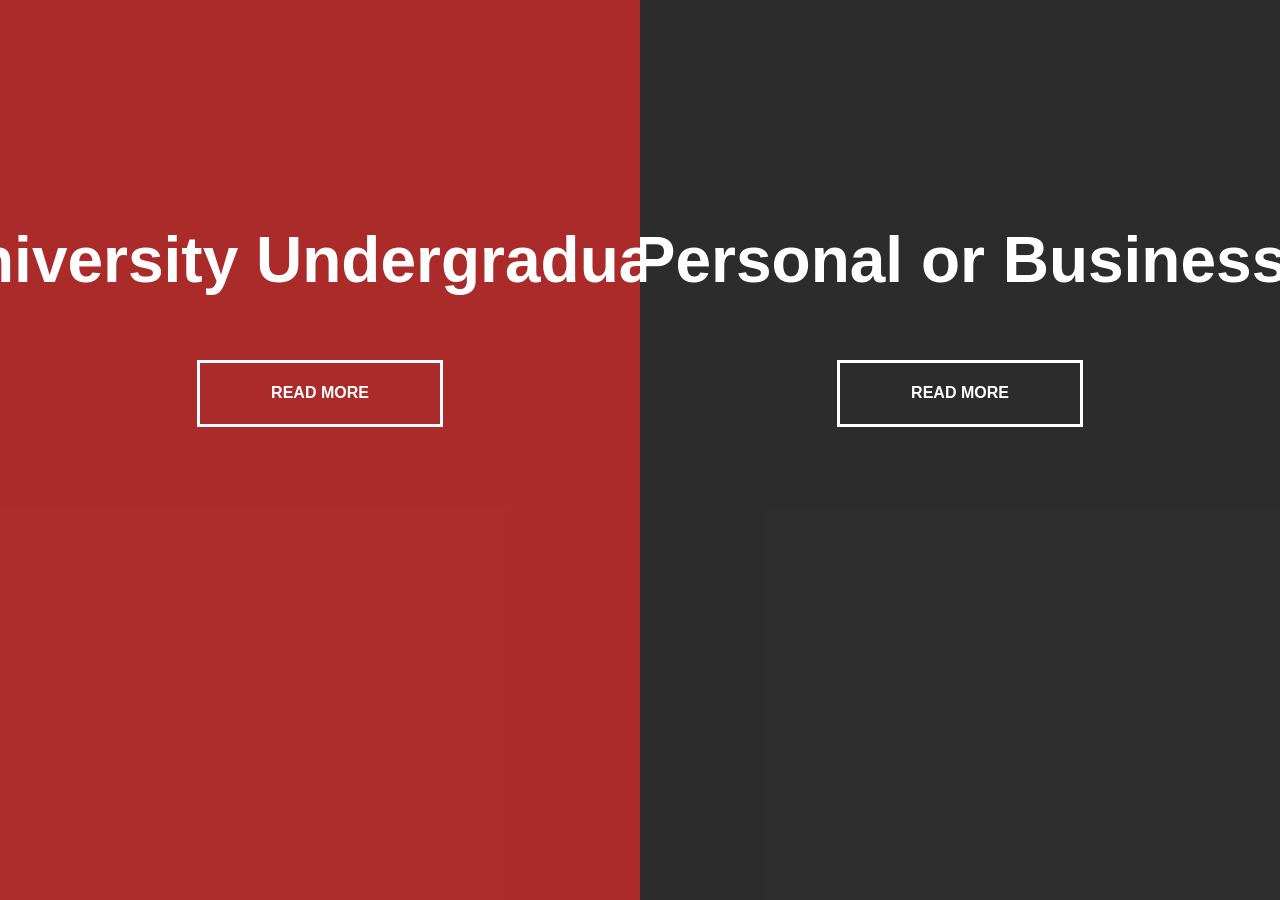
<file: computer-science-projects/projects-selection.html>
<!DOCTYPE html>
<!--[if lt IE 7]>      <html class="no-js lt-ie9 lt-ie8 lt-ie7"> <![endif]-->
<!--[if IE 7]>         <html class="no-js lt-ie9 lt-ie8"> <![endif]-->
<!--[if IE 8]>         <html class="no-js lt-ie9"> <![endif]-->
<!--[if gt IE 8]><!--> <html class="no-js"> <!--<![endif]-->
    <head>
        <meta charset="utf-8">
        <title>Projects Selection</title>
		<link href="img/SCM_logo.png" rel="icon" type="image/x-icon" 
        <meta name="description" content="">
		<!-- Mobile Specific Meta -->
        <meta name="viewport" content="width=device-width, initial-scale=1">       
		
        <link rel="stylesheet" href="projects-selection/style.css">
		
    </head>
	
    <body id="welcome">
    
        <div class="container">
		  <div class="split left">
			<h1>University Undergraduate</h1>
			<a href="undergraduate/projects-1" class="button">Read More</a>
		  </div>
		  <div class="split right">
			<h1>Personal or Business</h1>
			<a href="personal-business/projects-1" class="button">Read More</a>
		  </div>
		</div>
		
		
		<!-- Essential JavaScript Libraries
		==============================================-->
        <script type="text/javascript" src="projects-selection/animation.js"></script>
		
    </body>
</html>
</file>
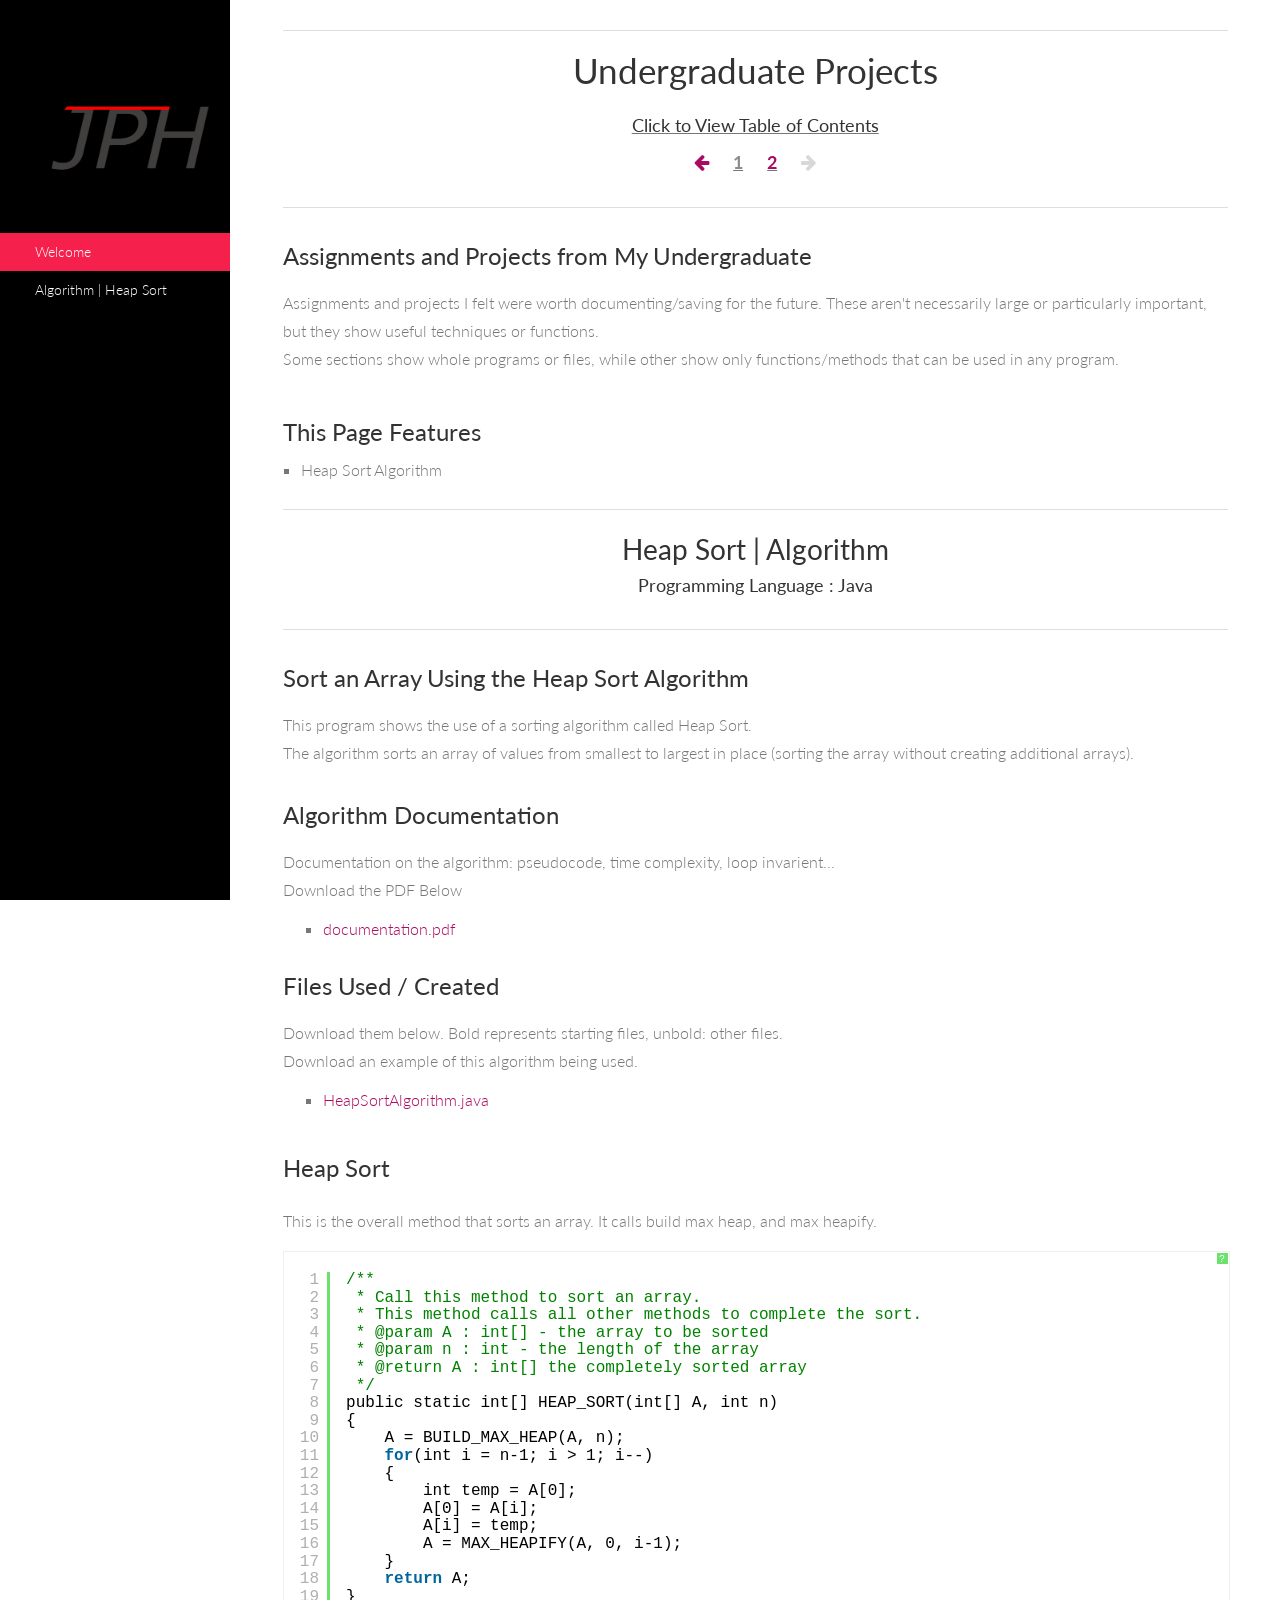
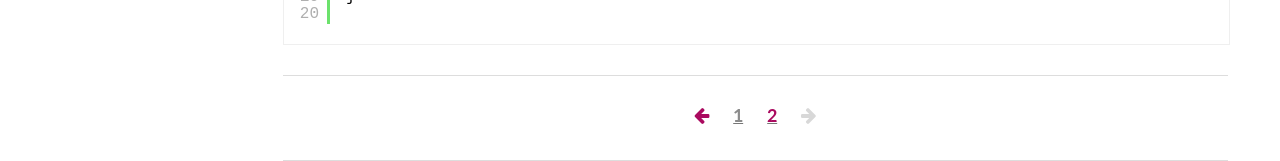
<file: computer-science-projects/personal-business/projects-blank-file.html>
<!DOCTYPE html>
<!--[if lt IE 7]>      <html class="no-js lt-ie9 lt-ie8 lt-ie7"> <![endif]-->
<!--[if IE 7]>         <html class="no-js lt-ie9 lt-ie8"> <![endif]-->
<!--[if IE 8]>         <html class="no-js lt-ie9"> <![endif]-->
<!--[if gt IE 8]><!--> <html class="no-js"> <!--<![endif]-->
    <head>
        <meta charset="utf-8">
        <title>Undergraduate</title>
		<link href="../img/SCM_logo.png" rel="icon" type="image/x-icon" 
        <meta name="description" content="">
		<!-- Mobile Specific Meta -->
        <meta name="viewport" content="width=device-width, initial-scale=1">
        
        <!-- <link rel="shortcut icon" href="img/favicon.png"> -->
        
        <link href='http://fonts.googleapis.com/css?family=Lato:300,400,700' rel='stylesheet'>
        
        <!-- Syntax Highlighter -->
        <link rel="stylesheet" type="text/css" href="../syntax-highlighter/styles/shCore.css" media="all">
        <link rel="stylesheet" type="text/css" href="../syntax-highlighter/styles/shThemeDefault.css" media="all">
		
		<!-- Font Awesome CSS-->
        <link rel="stylesheet" href="../css/font-awesome.min.css">
        <!-- Normalize/Reset CSS-->
		<link rel="stylesheet" href="../css/normalize.min.css">
		<!-- Main CSS-->
        <link rel="stylesheet" href="../css/main.css">
		
    </head>
	
    <body id="welcome">
    
        <aside class="left-sidebar">
            <div class="logo">
                <a href="#welcome">
                    <img src="../img/SCM_logo.png" alt="">
                </a>
            </div>
            <nav class="left-nav">
                <ul id="nav">
                    <li class="current"><a href="#welcome">Welcome</a></li>
					<li><a href="#algorithm-heap-sort">Algorithm | Heap Sort</a></li>
                </ul>
            </nav>
        </aside>
		
		<div id="main-wrapper">
		    <div class="main-content">
		        <section id="welcome">
		            <div class="content-header">
		                <h1 class="big-title">Undergraduate Projects</h1>
						</br>
						<u><a target="_blank" href="university-undergraduate-contents.pdf"><h3>Click to View Table of Contents</h3></a></u>
						</br>
						<a class="" href="projects-1.html"><i class="fa fa-arrow-left"></i></a>
						<u><a class="not-page" href="projects-1.html">1</a></u>
						<u><a class="" href="#">2</a></u>
						<a class="dead-arrow" href="#"><i class="fa fa-arrow-right"></i></a>
		            </div>
		            <div class="welcome">
                        
                        <h2 class="twenty">Assignments and Projects from My Undergraduate</h2>

                        <p>Assignments and projects I felt were worth documenting/saving for the future. These aren't necessarily large or particularly important, but they show useful techniques or functions.</p>

                        <p>Some sections show whole programs or files, while other show only functions/methods that can be used in any program.</p>
		            </div>
		            
		            <div class="features">
		                <h2 class="twenty">This Page Features</h2>
		                
		                <ul>
                            <li>Heap Sort Algorithm</li>
		                </ul>
		            </div>

		        </section>	        
				
				<section id="algorithm-heap-sort">
					<div class="content-header">
		                <h1>Heap Sort | Algorithm</h1>
						</br>
						<h3>Programming Language : Java</h3>
                    </div>
					<div class="welcome">                      
                        <h2 class="twenty">Sort an Array Using the Heap Sort Algorithm</h2>
						<p>This program shows the use of a sorting algorithm called Heap Sort.</p>
                        <p>The algorithm sorts an array of values from smallest to largest in place (sorting the array without creating additional arrays).</p>
		            </div>
					<div class="welcome">       
                        <h2 class="twenty">Algorithm Documentation</h2>
                        <p>Documentation on the algorithm: pseudocode, time complexity, loop invarient...</p>
						<p>Download the PDF Below</p>
		            </div>
					<div class="script-source">
		                <ul>
		                    <li><a href="project-files/heap-sort-algorithm/documentation.pdf" download>documentation.pdf</a></li>
		                </ul>
		            </div>
					<div class="welcome">       
                        <h2 class="twenty">Files Used / Created</h2>
                        <p>Download them below. Bold represents starting files, unbold: other files.</p>
						<p>Download an example of this algorithm being used.</p>
		            </div>
					<div class="script-source">
		                <ul>
		                    <li><a href="project-files/heap-sort-algorithm/HeapSortAlgorithm.java" download>HeapSortAlgorithm.java</a></li>
		                </ul>
		            </div>
					
					<h2 class="title">Heap Sort</h2>
		            <p class="fifteen">This is the overall method that sorts an array. It calls build max heap, and max heapify.</p>
		            <script type="syntaxhighlighter" class="brush: js">
					/**
					 * Call this method to sort an array. 
					 * This method calls all other methods to complete the sort.
					 * @param A : int[] - the array to be sorted
					 * @param n : int - the length of the array
					 * @return A : int[] the completely sorted array
					 */
					public static int[] HEAP_SORT(int[] A, int n)
					{
						A = BUILD_MAX_HEAP(A, n);
						for(int i = n-1; i > 1; i--)
						{
							int temp = A[0];
							A[0] = A[i];
							A[i] = temp;
							A = MAX_HEAPIFY(A, 0, i-1);
						}
						return A;
					}
		            </script>					
		        </section>


		        
		        <section id="end">
					<div class="content-header">
		                <a class="" href="projects-1.html"><i class="fa fa-arrow-left"></i></a>
						<u><a class="not-page" href="projects-1.html">1</a></u>
						<u><a class="" href="#">2</a></u>
						<a class="dead-arrow" href="#"><i class="fa fa-arrow-right"></i></a>
                    </div>
		        </section>
		    </div>
		</div>
		
		
		<!-- Essential JavaScript Libraries
		==============================================-->
        <script type="text/javascript" src="../js/jquery-1.11.0.min.js"></script>
        <script type="text/javascript" src="../js/jquery.nav.js"></script>
        <script type="text/javascript" src="../syntax-highlighter/scripts/shCore.js"></script> 
        <script type="text/javascript" src="../syntax-highlighter/scripts/shBrushXml.js"></script> 
        <script type="text/javascript" src="../syntax-highlighter/scripts/shBrushCss.js"></script> 
        <script type="text/javascript" src="../syntax-highlighter/scripts/shBrushJScript.js"></script> 
        <script type="text/javascript" src="../syntax-highlighter/scripts/shBrushPhp.js"></script> 
        <script type="text/javascript">
            SyntaxHighlighter.all()
        </script>
        <script type="text/javascript" src="../js/custom.js"></script>
		
    </body>
</html>
</file>
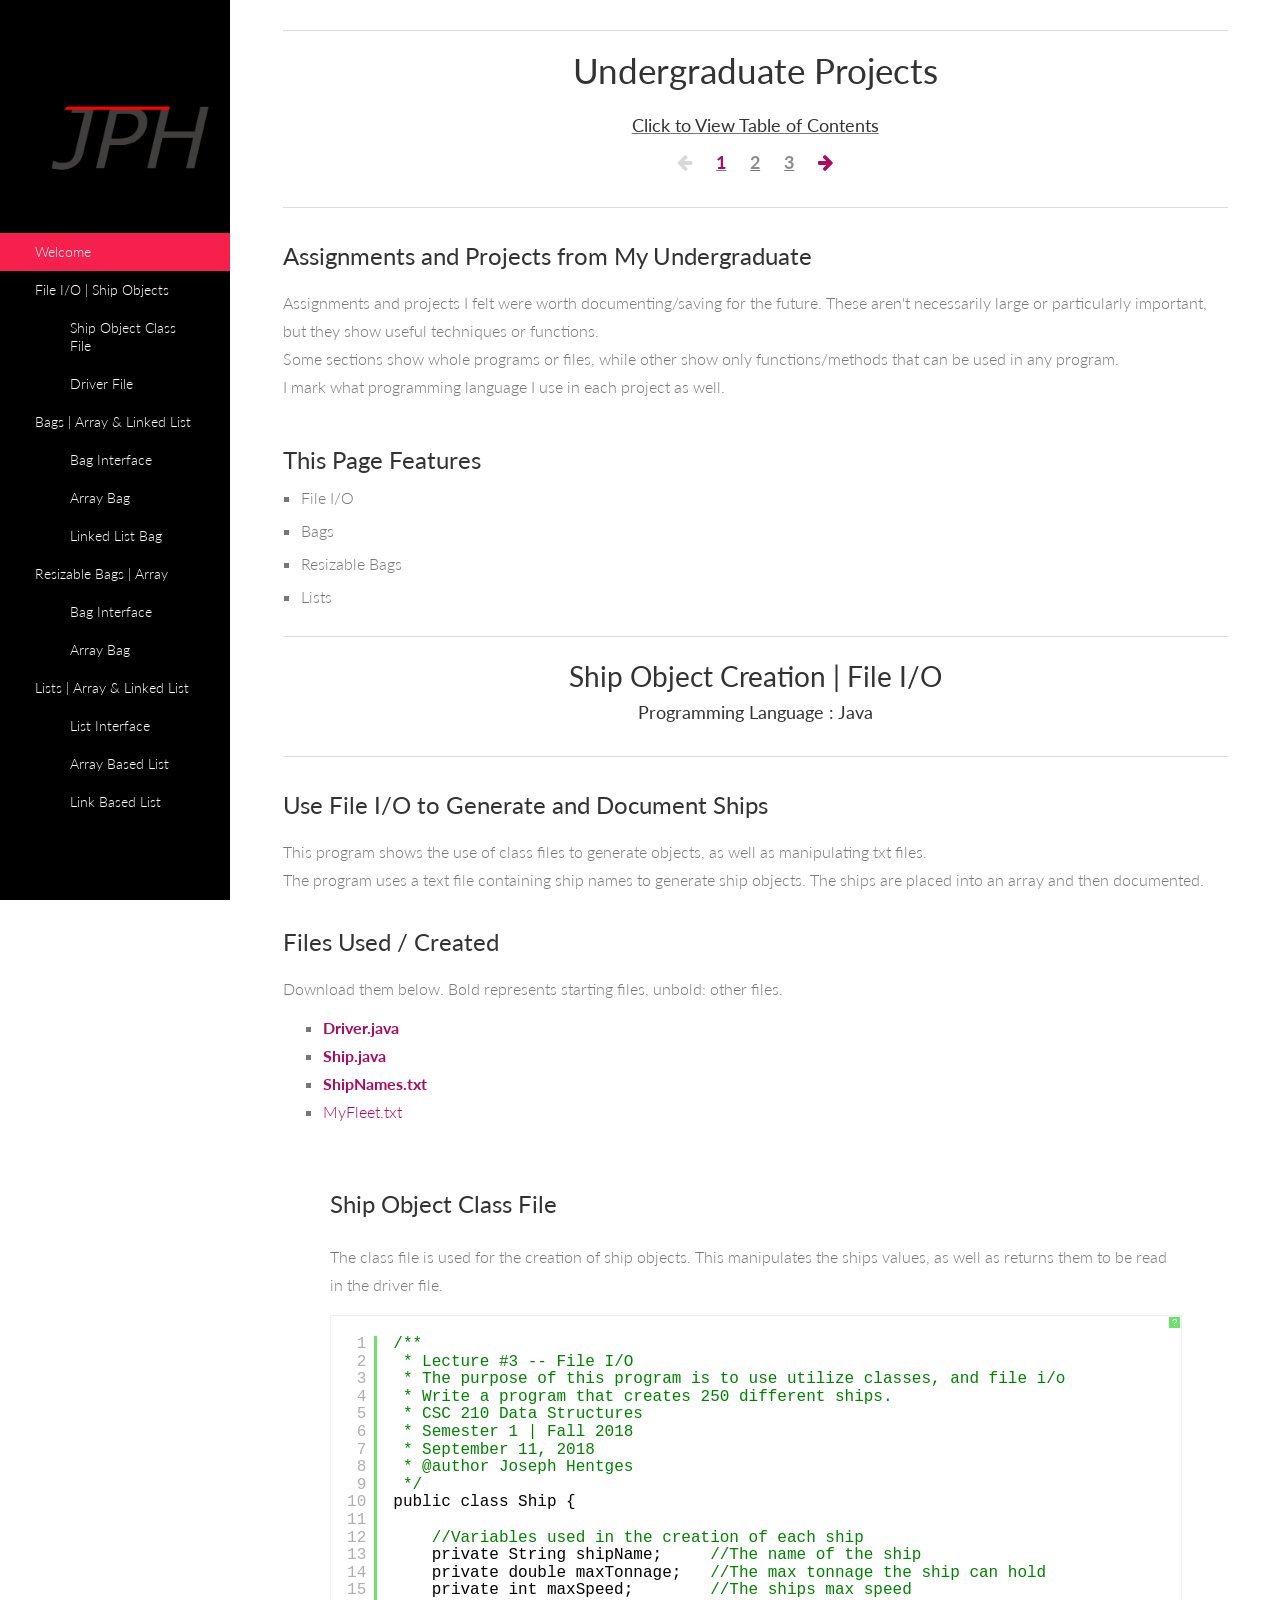
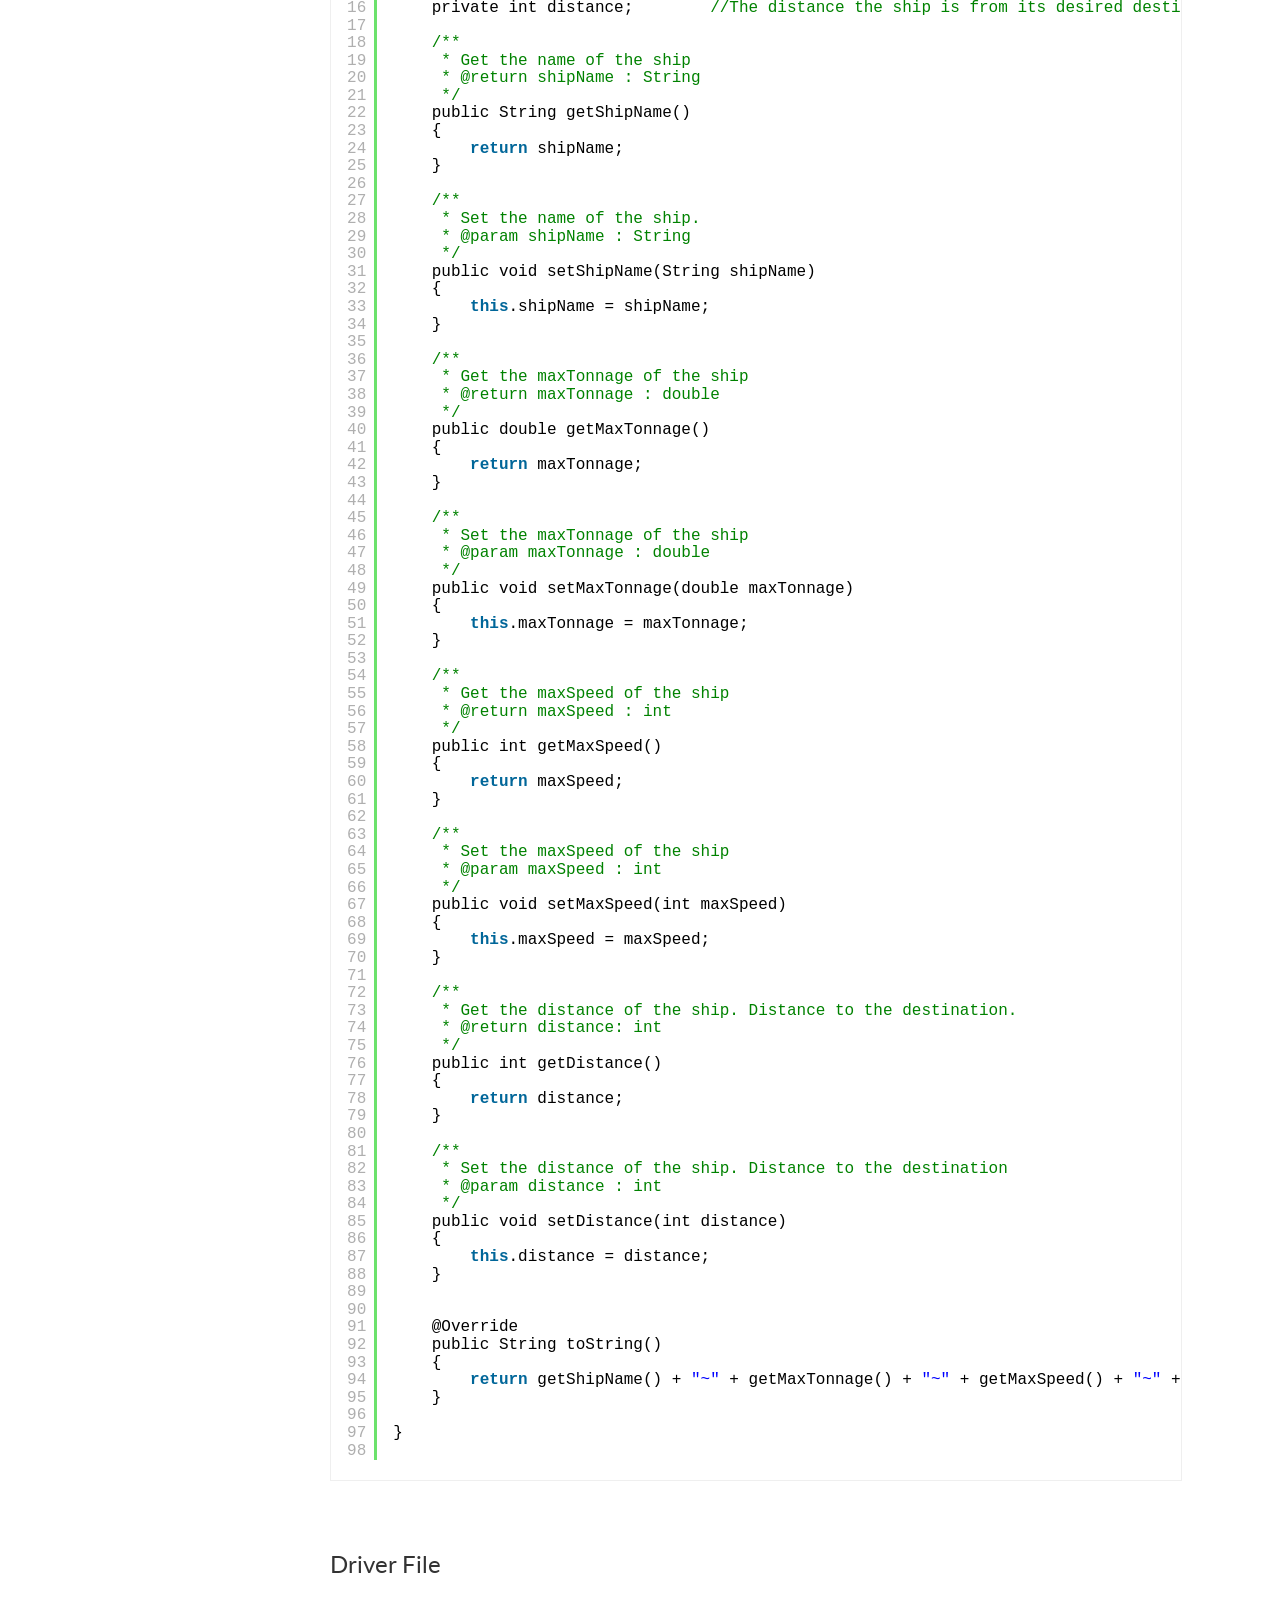
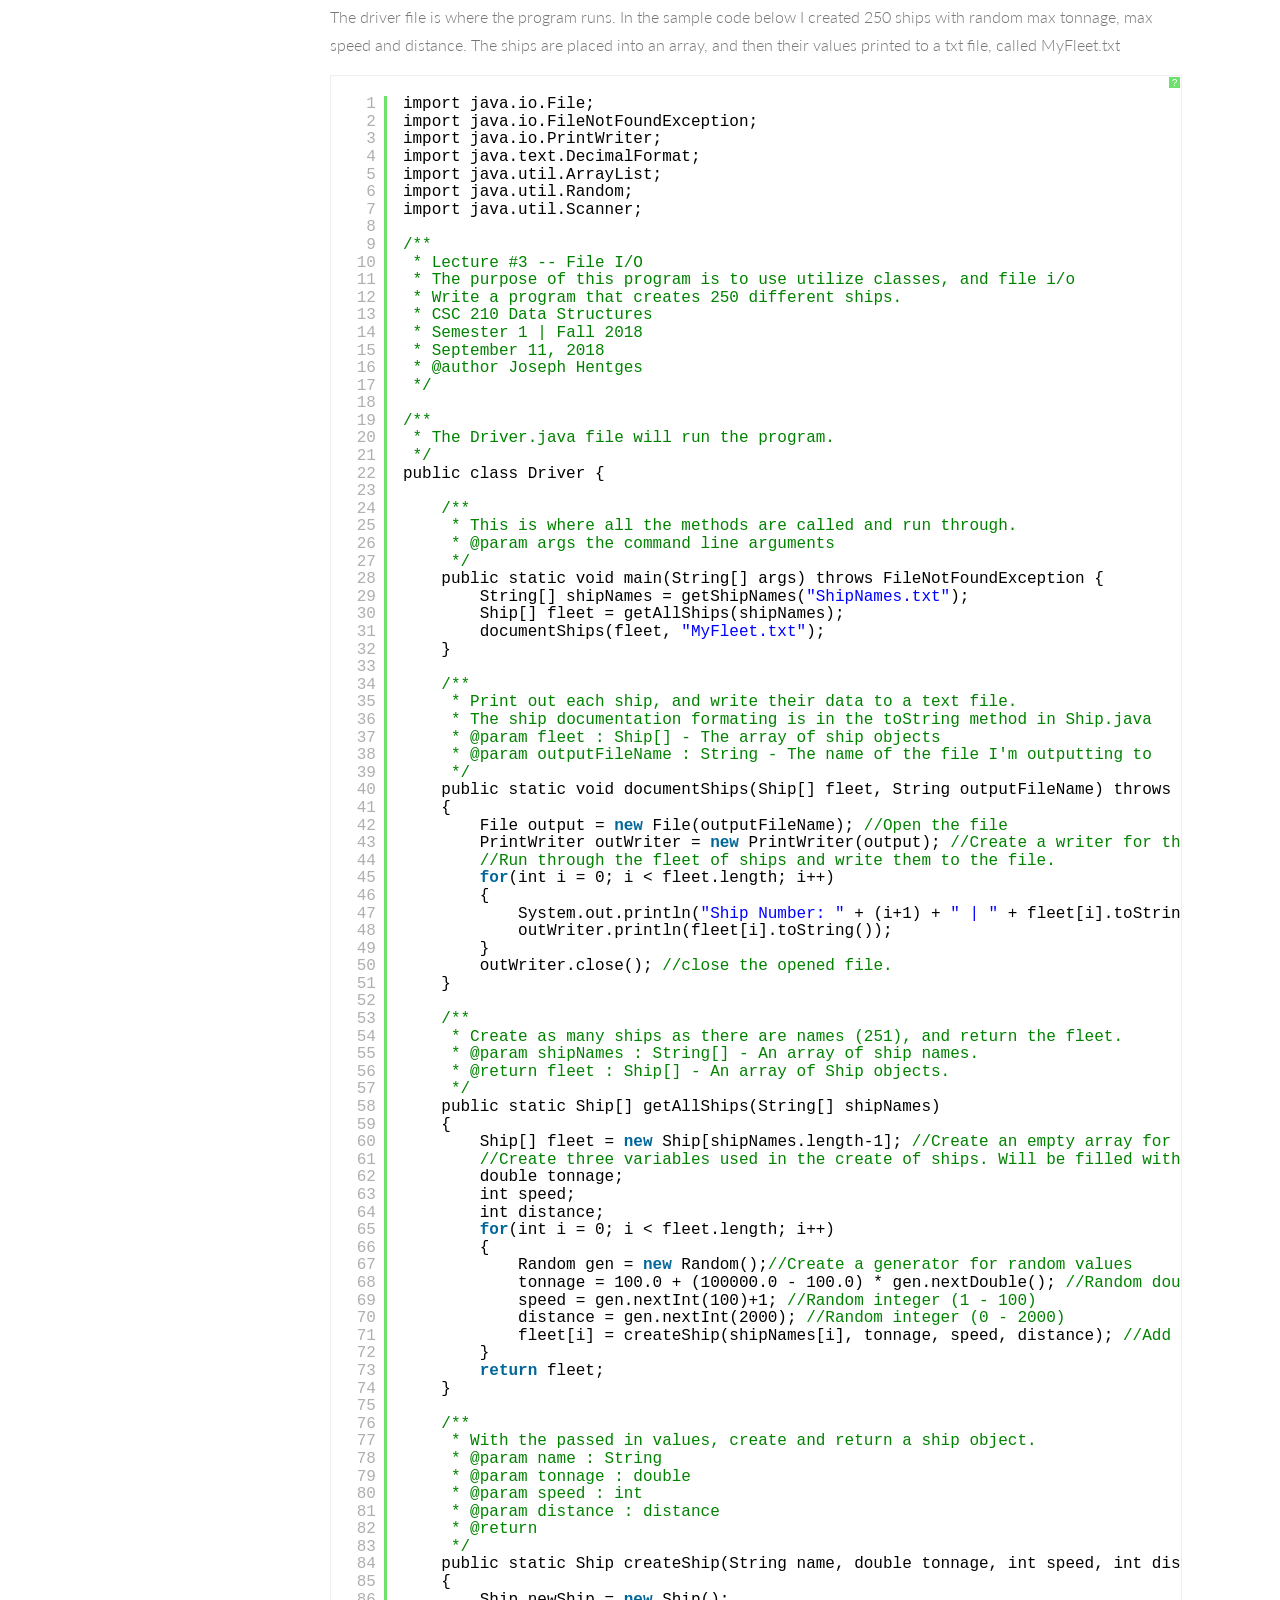
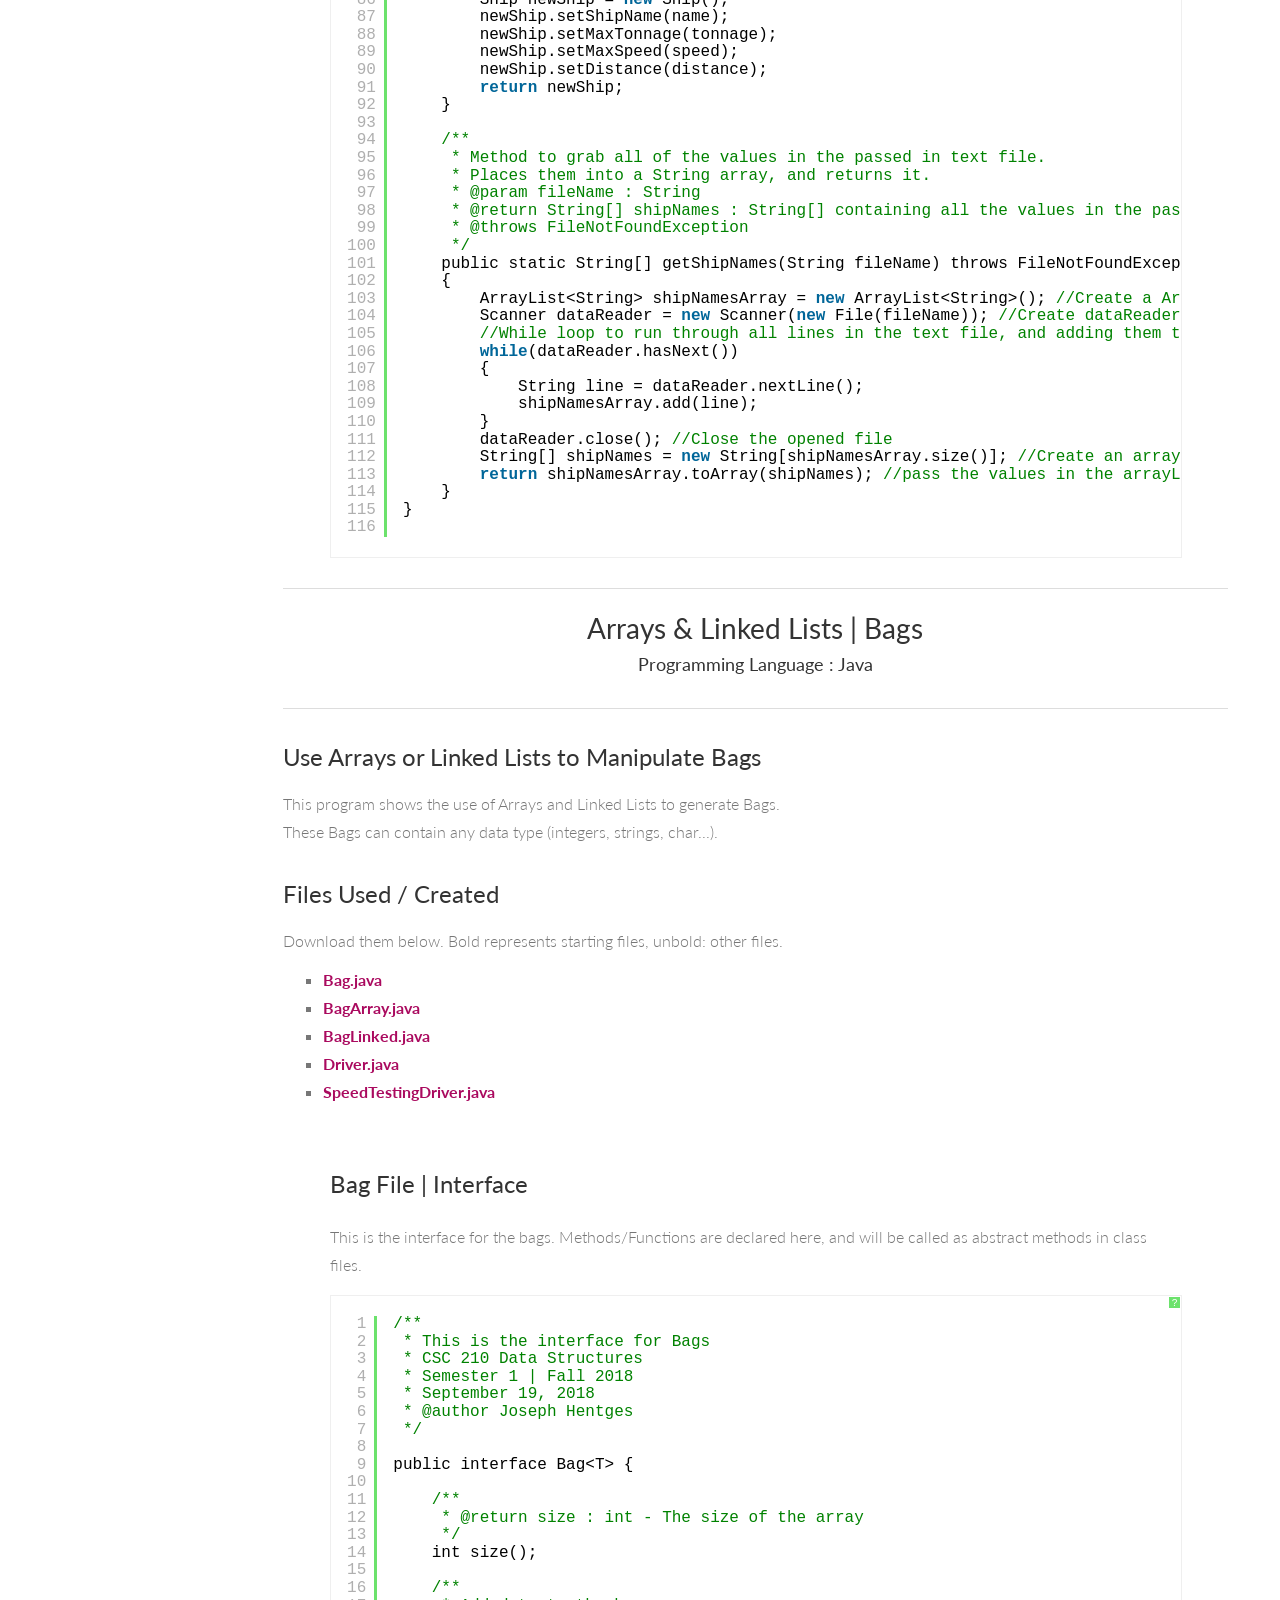
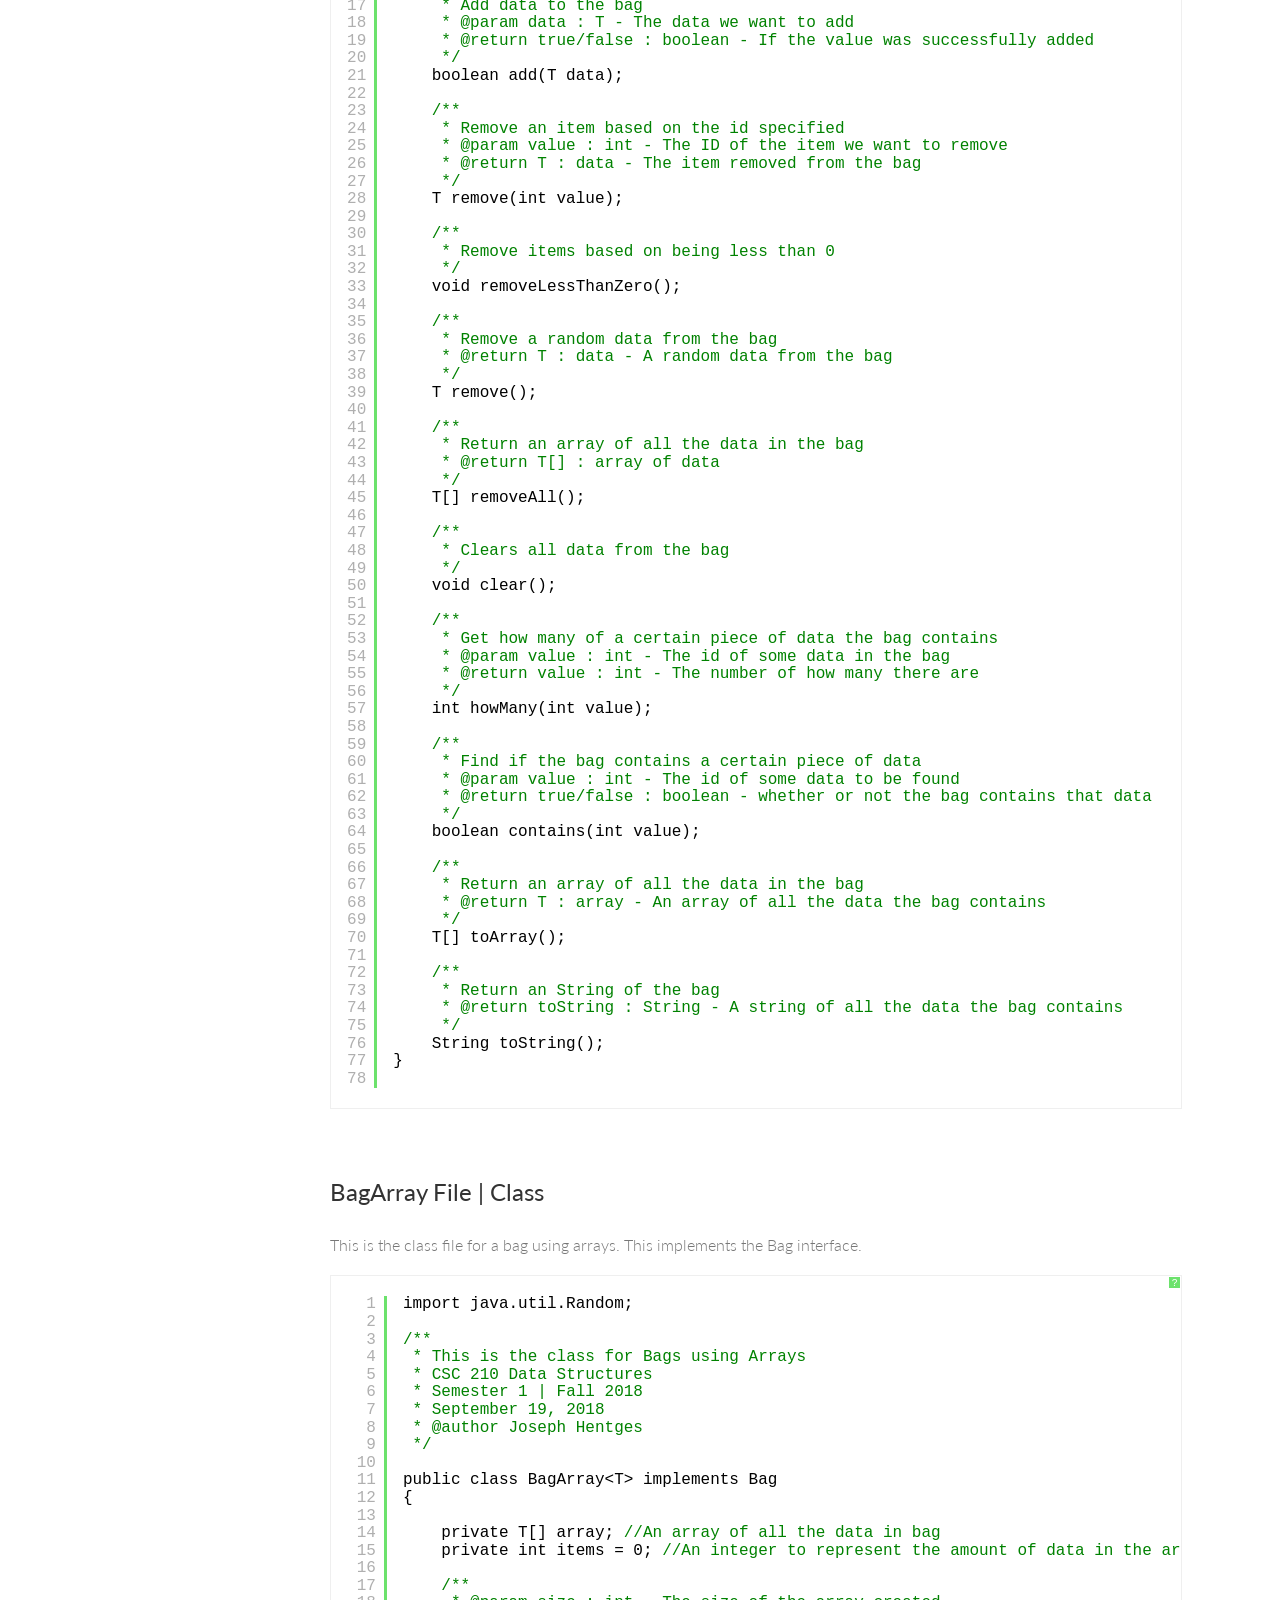
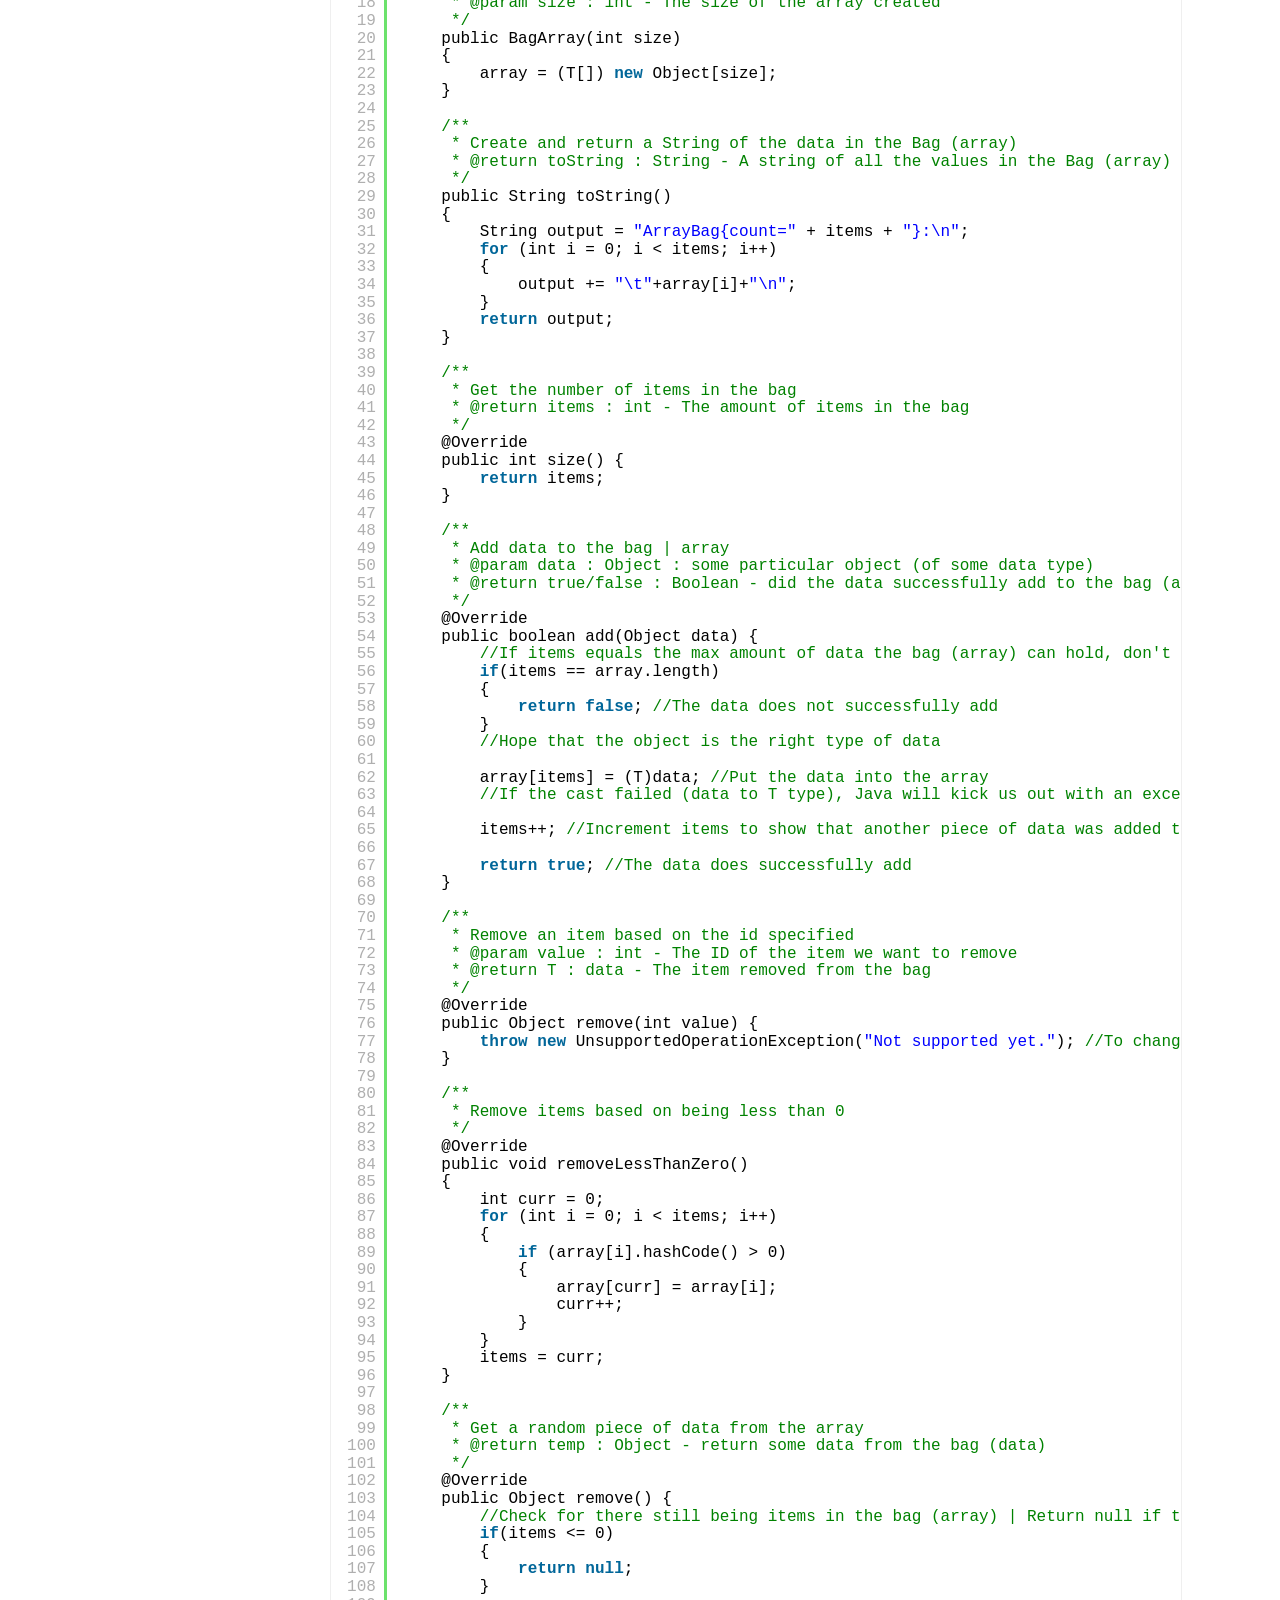
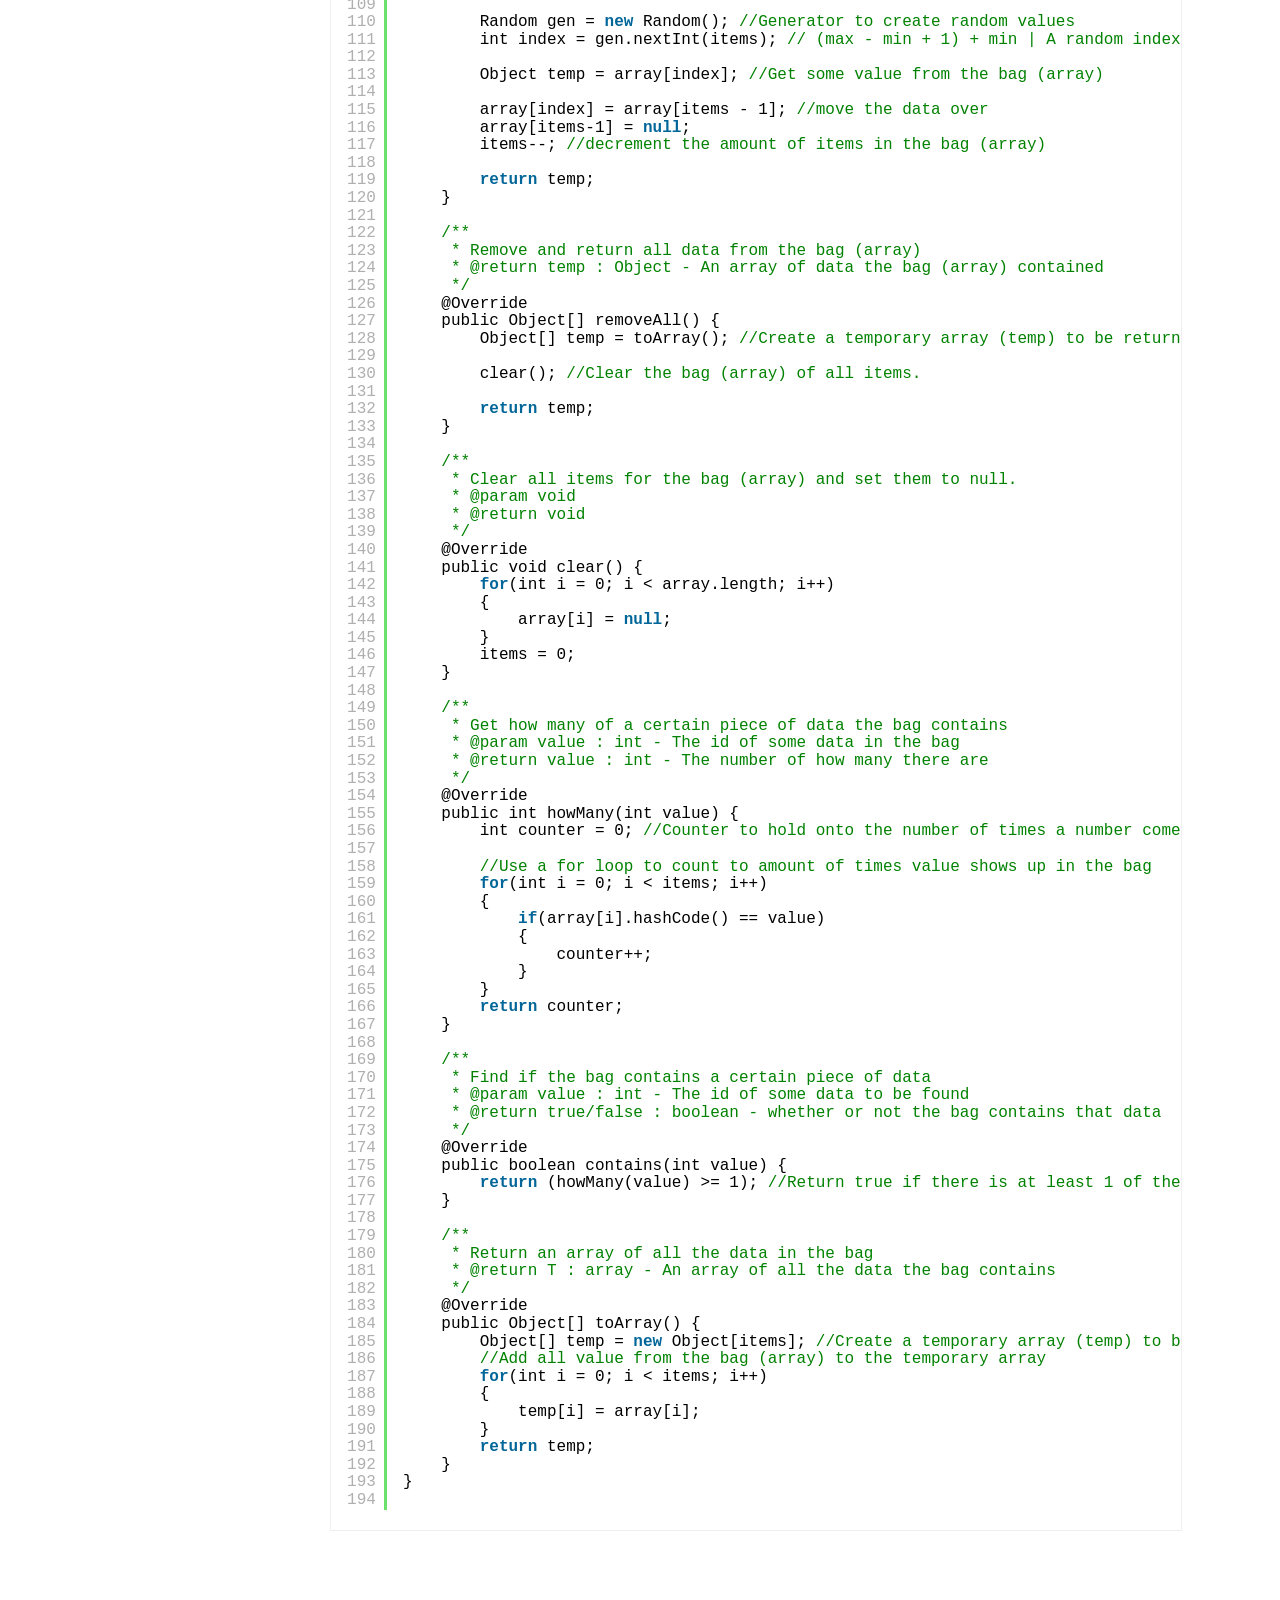
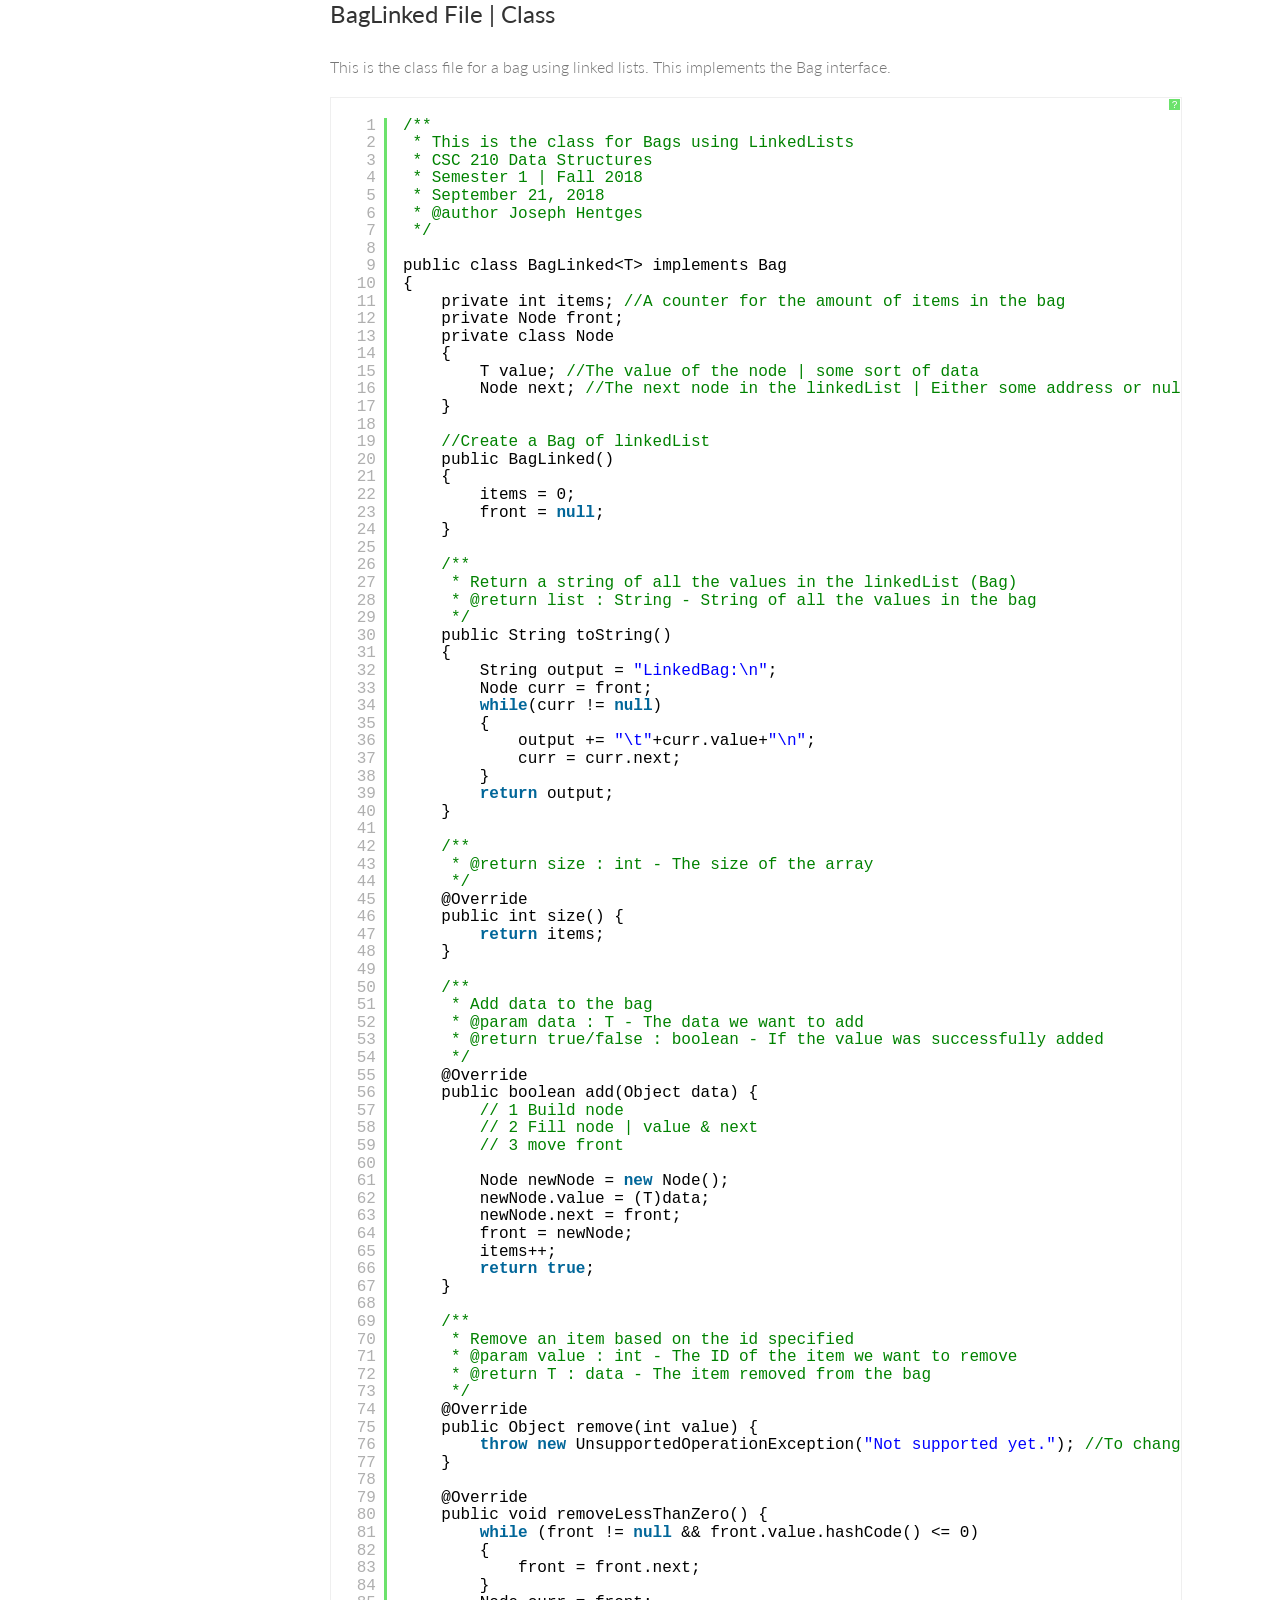
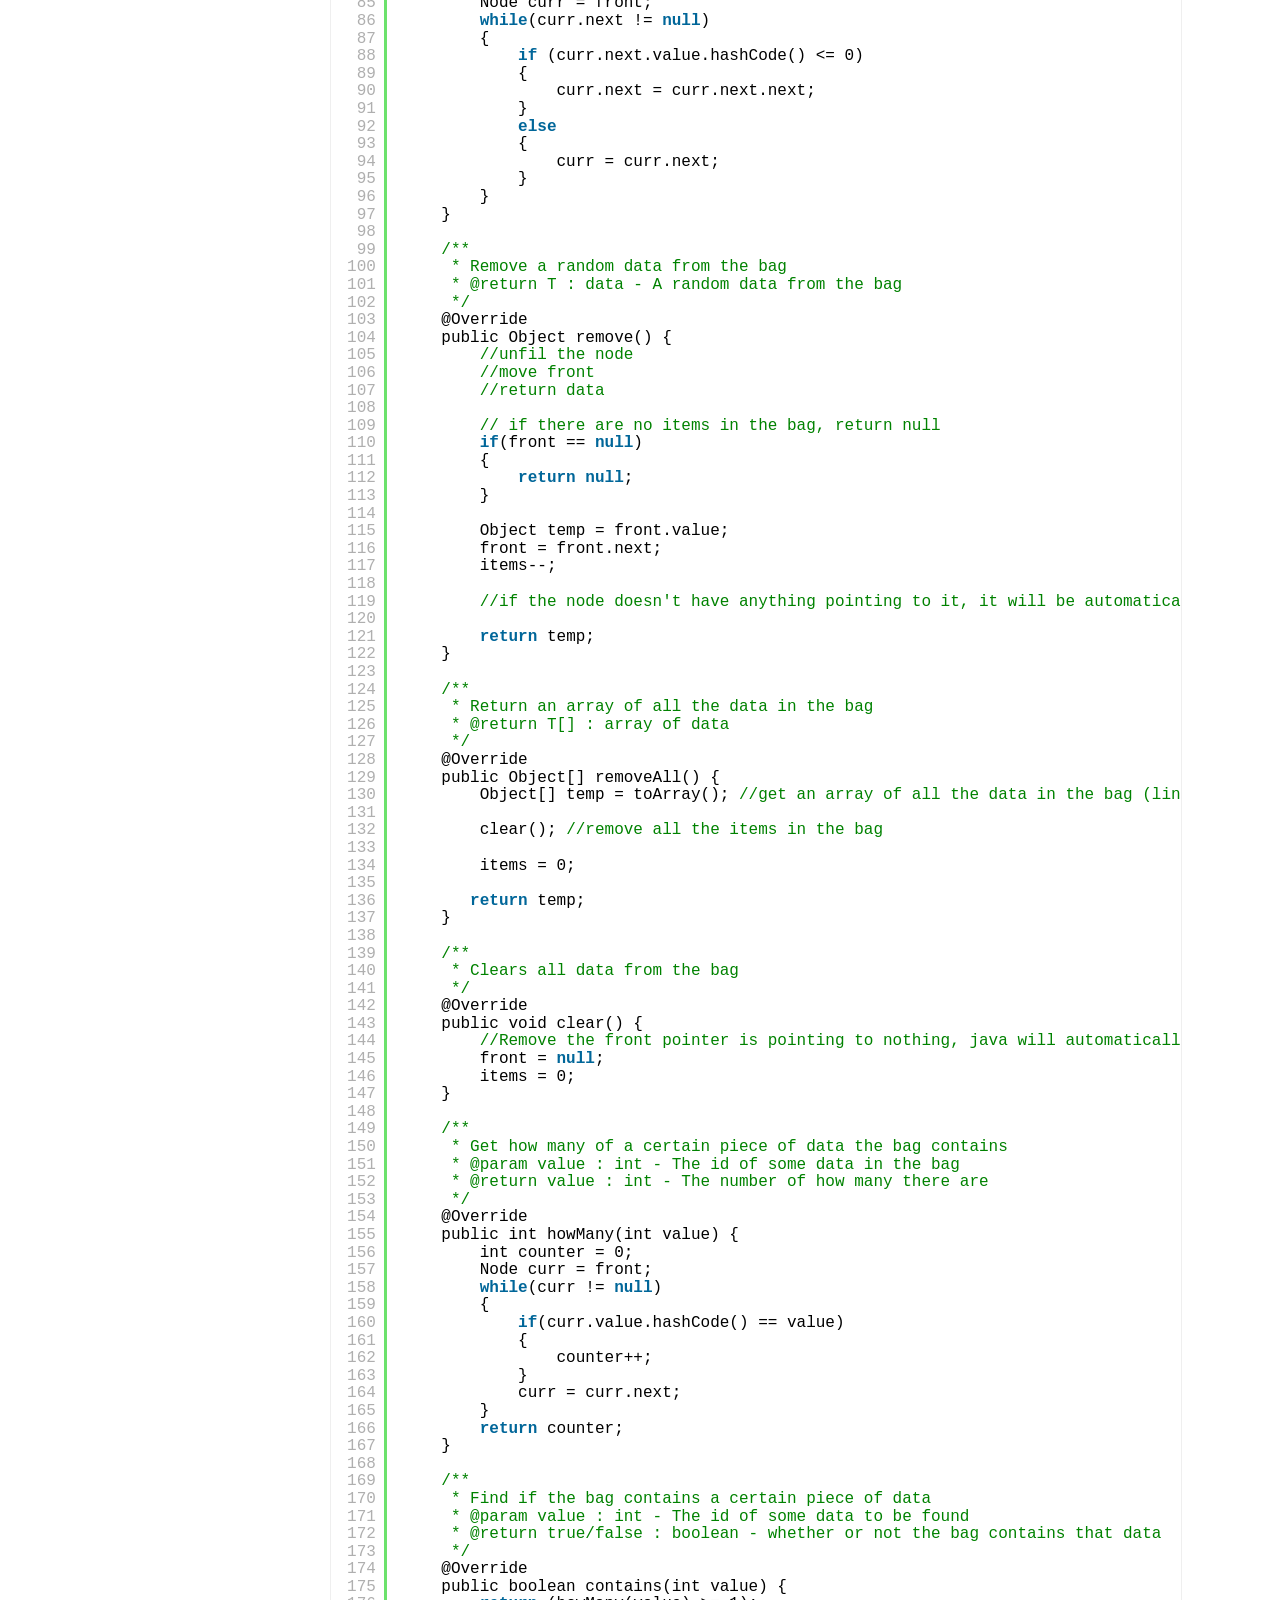
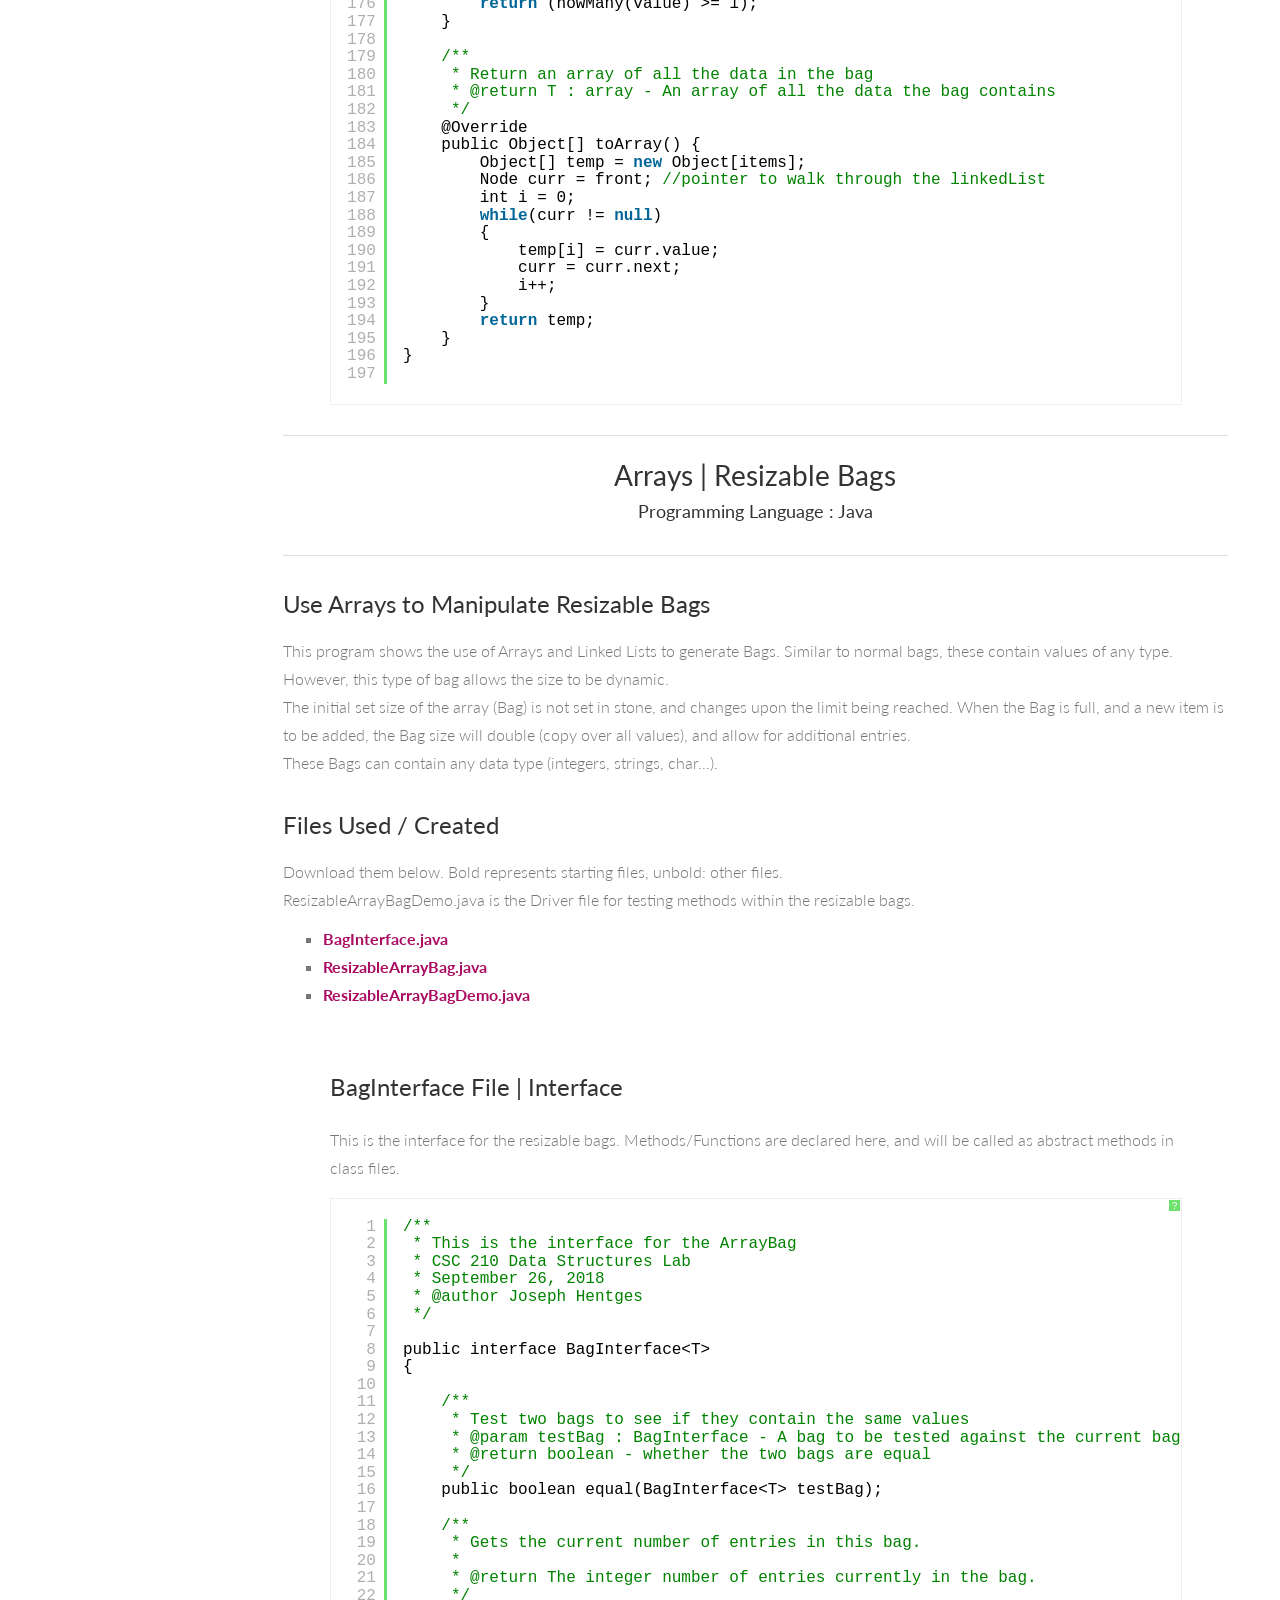
<file: computer-science-projects/undergraduate/projects-1.html>
<!DOCTYPE html>
<!--[if lt IE 7]>      <html class="no-js lt-ie9 lt-ie8 lt-ie7"> <![endif]-->
<!--[if IE 7]>         <html class="no-js lt-ie9 lt-ie8"> <![endif]-->
<!--[if IE 8]>         <html class="no-js lt-ie9"> <![endif]-->
<!--[if gt IE 8]><!--> <html class="no-js"> <!--<![endif]-->
    <head>
        <meta charset="utf-8">
        <title>Undergraduate</title>
		<link href="../img/SCM_logo.png" rel="icon" type="image/x-icon" 
        <meta name="description" content="">
		<!-- Mobile Specific Meta -->
        <meta name="viewport" content="width=device-width, initial-scale=1">
        
        <!-- <link rel="shortcut icon" href="img/favicon.png"> -->
        
        <link href='http://fonts.googleapis.com/css?family=Lato:300,400,700' rel='stylesheet'>
        
        <!-- Syntax Highlighter -->
        <link rel="stylesheet" type="text/css" href="../syntax-highlighter/styles/shCore.css" media="all">
        <link rel="stylesheet" type="text/css" href="../syntax-highlighter/styles/shThemeDefault.css" media="all">
		
		<!-- Font Awesome CSS-->
        <link rel="stylesheet" href="../css/font-awesome.min.css">
        <!-- Normalize/Reset CSS-->
		<link rel="stylesheet" href="../css/normalize.min.css">
		<!-- Main CSS-->
        <link rel="stylesheet" href="../css/main.css">
		
    </head>
	
    <body id="welcome">
    
        <aside class="left-sidebar">
            <div class="logo">
                <a href="#welcome">
                    <img src="../img/SCM_logo.png" alt="">
                </a>
            </div>
            <nav class="left-nav">
                <ul id="nav">
                    <li class="current"><a href="#welcome">Welcome</a></li>
                    <li><a href="#ship-object-file-io">File I/O | Ship Objects</a></li>
					<li><a class="indent" href="#ship-object-class-file">Ship Object Class File</a></li>
					<li><a class="indent" href="#ship-driver-file">Driver File</a></li>
					<li><a href="#array-linked-list-bags">Bags | Array & Linked List</a></li>
					<li><a class="indent" href="#bags-bag-interface">Bag Interface</a></li>
					<li><a class="indent" href="#bags-array-bag">Array Bag</a></li>
					<li><a class="indent" href="#bags-linked-list-bag">Linked List Bag</a></li>
					<li><a href="#array-resizable-bags">Resizable Bags | Array</a></li>
					<li><a class="indent" href="#resizable-bags-bag-interface">Bag Interface</a></li>
					<li><a class="indent" href="#resizable-bags-array-bag">Array Bag</a></li>
					<li><a href="#array-linked-list-lists">Lists | Array & Linked List</a></li>
					<li><a class="indent" href="#lists-list-interface">List Interface</a></li>
					<li><a class="indent" href="#lists-array-based-list">Array Based List</a></li>
					<li><a class="indent" href="#lists-link-based-list">Link Based List</a></li>
                </ul>
            </nav>
        </aside>
		
		<div id="main-wrapper">
		    <div class="main-content">
		        <section id="welcome">
		            <div class="content-header">
		                <h1 class="big-title">Undergraduate Projects</h1>
						</br>
						<u><a target="_blank" href="university-undergraduate-contents.pdf"><h3>Click to View Table of Contents</h3></a></u>
						</br>
						<a class="dead-arrow" href="#"><i class="fa fa-arrow-left"></i></a>
						<u><a class="" href="#">1</a></u>
						<u><a class="not-page" href="projects-2">2</a></u>
						<u><a class="not-page" href="projects-3">3</a></u>
						<a class="" href="projects-2"><i class="fa fa-arrow-right"></i></a>
		            </div>
		            <div class="welcome">
                        
                        <h2 class="twenty">Assignments and Projects from My Undergraduate</h2>

                        <p>Assignments and projects I felt were worth documenting/saving for the future. These aren't necessarily large or particularly important, but they show useful techniques or functions.</p>

                        <p>Some sections show whole programs or files, while other show only functions/methods that can be used in any program.</p>
						
						<p>I mark what programming language I use in each project as well.</p>
		            </div>
		            
		            <div class="features">
		                <h2 class="twenty">This Page Features</h2>
		                
		                <ul>
		                    <li>File I/O</li>
							<li>Bags</li>
							<li>Resizable Bags</li>
							<li>Lists</li>
		                </ul>
		            </div>

		        </section>

		        <section id="ship-object-file-io">
					<div class="content-header">
		                <h1>Ship Object Creation | File I/O</h1>
						</br>
						<h3>Programming Language : Java</h3>
                    </div>
					<div class="welcome">                      
                        <h2 class="twenty">Use File I/O to Generate and Document Ships</h2>
						<p>This program shows the use of class files to generate objects, as well as manipulating txt files.</p>
                        <p>The program uses a text file containing ship names to generate ship objects. The ships are placed into an array and then documented.</p>
		            </div>
					<div class="welcome">       
                        <h2 class="twenty">Files Used / Created</h2>
                        <p>Download them below. Bold represents starting files, unbold: other files.</p>
		            </div>
					<div class="script-source">
		                <ul>
		                    <b><li><a href="project-files/page1/ship-object-file-io/Driver.java" download>Driver.java</a></li></b>
		                    <b><li><a href="project-files/page1/ship-object-file-io/Ship.java" download>Ship.java</a></li></b>
		                    <b><li><a href="project-files/page1/ship-object-file-io/ShipNames.txt" download>ShipNames.txt</a></li></b>
		                    <li><a href="project-files/page1/ship-object-file-io/MyFleet.txt" download>MyFleet.txt</a></li>
		                </ul>
		            </div>
					<section id="ship-object-class-file">
						<p class="addSpace">&nbsp;</p>
						<h2 class="title">Ship Object Class File</h2>
						<p class="fifteen">The class file is used for the creation of ship objects. This manipulates the ships values, as well as returns them to be read in the driver file.</p>
						<script type="syntaxhighlighter" class="brush: js">
						/**
						 * Lecture #3 -- File I/O
						 * The purpose of this program is to use utilize classes, and file i/o
						 * Write a program that creates 250 different ships.
						 * CSC 210 Data Structures
						 * Semester 1 | Fall 2018
						 * September 11, 2018
						 * @author Joseph Hentges
						 */
						public class Ship {
							
							//Variables used in the creation of each ship
							private String shipName;     //The name of the ship
							private double maxTonnage;   //The max tonnage the ship can hold
							private int maxSpeed;        //The ships max speed
							private int distance;        //The distance the ship is from its desired destination

							/**
							 * Get the name of the ship
							 * @return shipName : String
							 */
							public String getShipName() 
							{
								return shipName;
							}

							/**
							 * Set the name of the ship.
							 * @param shipName : String
							 */
							public void setShipName(String shipName) 
							{
								this.shipName = shipName;
							}

							/**
							 * Get the maxTonnage of the ship
							 * @return maxTonnage : double
							 */
							public double getMaxTonnage() 
							{
								return maxTonnage;
							}

							/**
							 * Set the maxTonnage of the ship
							 * @param maxTonnage : double
							 */
							public void setMaxTonnage(double maxTonnage) 
							{
								this.maxTonnage = maxTonnage;
							}

							/**
							 * Get the maxSpeed of the ship
							 * @return maxSpeed : int
							 */
							public int getMaxSpeed() 
							{
								return maxSpeed;
							}

							/**
							 * Set the maxSpeed of the ship
							 * @param maxSpeed : int
							 */
							public void setMaxSpeed(int maxSpeed) 
							{
								this.maxSpeed = maxSpeed;
							}
							
							/**
							 * Get the distance of the ship. Distance to the destination.
							 * @return distance: int
							 */
							public int getDistance() 
							{
								return distance;
							}

							/**
							 * Set the distance of the ship. Distance to the destination
							 * @param distance : int
							 */
							public void setDistance(int distance) 
							{
								this.distance = distance;
							}
							
							
							@Override
							public String toString()
							{
								return getShipName() + "~" + getMaxTonnage() + "~" + getMaxSpeed() + "~" + getDistance();
							}
							
						}
						</script>
					</section>
					<section id="ship-driver-file">
						<p class="addSpace">&nbsp;</p>
						<h2 class="title">Driver File</h2>
						<p class="fifteen">The driver file is where the program runs. In the sample code below I created 250 ships with random max tonnage, max speed and distance. The ships are placed into an array, and then their values printed to a txt file, called MyFleet.txt</p>
						<script type="syntaxhighlighter" class="brush: js">
						import java.io.File;
						import java.io.FileNotFoundException;
						import java.io.PrintWriter;
						import java.text.DecimalFormat;
						import java.util.ArrayList;
						import java.util.Random;
						import java.util.Scanner;

						/**
						 * Lecture #3 -- File I/O
						 * The purpose of this program is to use utilize classes, and file i/o
						 * Write a program that creates 250 different ships.
						 * CSC 210 Data Structures
						 * Semester 1 | Fall 2018
						 * September 11, 2018
						 * @author Joseph Hentges
						 */

						/**
						 * The Driver.java file will run the program.
						 */
						public class Driver {
							
							/**
							 * This is where all the methods are called and run through.
							 * @param args the command line arguments
							 */
							public static void main(String[] args) throws FileNotFoundException {
								String[] shipNames = getShipNames("ShipNames.txt");
								Ship[] fleet = getAllShips(shipNames);
								documentShips(fleet, "MyFleet.txt");
							}
							
							/**
							 * Print out each ship, and write their data to a text file.
							 * The ship documentation formating is in the toString method in Ship.java
							 * @param fleet : Ship[] - The array of ship objects
							 * @param outputFileName : String - The name of the file I'm outputting to
							 */
							public static void documentShips(Ship[] fleet, String outputFileName) throws FileNotFoundException
							{
								File output = new File(outputFileName); //Open the file
								PrintWriter outWriter = new PrintWriter(output); //Create a writer for the file
								//Run through the fleet of ships and write them to the file.
								for(int i = 0; i < fleet.length; i++)
								{
									System.out.println("Ship Number: " + (i+1) + " | " + fleet[i].toString());
									outWriter.println(fleet[i].toString());
								}
								outWriter.close(); //close the opened file.
							}
							
							/**
							 * Create as many ships as there are names (251), and return the fleet.
							 * @param shipNames : String[] - An array of ship names.
							 * @return fleet : Ship[] - An array of Ship objects.
							 */
							public static Ship[] getAllShips(String[] shipNames)
							{
								Ship[] fleet = new Ship[shipNames.length-1]; //Create an empty array for Ships (shipNames contains 251 names, so remove 1 to make it exactly 250)
								//Create three variables used in the create of ships. Will be filled with random values
								double tonnage;
								int speed;
								int distance;
								for(int i = 0; i < fleet.length; i++)
								{
									Random gen = new Random();//Create a generator for random values
									tonnage = 100.0 + (100000.0 - 100.0) * gen.nextDouble(); //Random double (100.0 to 100,000.0)
									speed = gen.nextInt(100)+1; //Random integer (1 - 100)
									distance = gen.nextInt(2000); //Random integer (0 - 2000)
									fleet[i] = createShip(shipNames[i], tonnage, speed, distance); //Add the ship to the fleet
								}
								return fleet;
							}
							
							/**
							 * With the passed in values, create and return a ship object.
							 * @param name : String
							 * @param tonnage : double
							 * @param speed : int
							 * @param distance : distance
							 * @return 
							 */
							public static Ship createShip(String name, double tonnage, int speed, int distance)
							{
								Ship newShip = new Ship();
								newShip.setShipName(name);
								newShip.setMaxTonnage(tonnage);
								newShip.setMaxSpeed(speed);
								newShip.setDistance(distance);
								return newShip;
							}
							
							/**
							 * Method to grab all of the values in the passed in text file.
							 * Places them into a String array, and returns it.
							 * @param fileName : String
							 * @return String[] shipNames : String[] containing all the values in the passed in txt file.
							 * @throws FileNotFoundException 
							 */
							public static String[] getShipNames(String fileName) throws FileNotFoundException
							{
								ArrayList<String> shipNamesArray = new ArrayList<String>(); //Create a ArraList for Strings
								Scanner dataReader = new Scanner(new File(fileName)); //Create dataReader to read the values in the txt file
								//While loop to run through all lines in the text file, and adding them to the array list
								while(dataReader.hasNext())
								{
									String line = dataReader.nextLine();
									shipNamesArray.add(line);
								}
								dataReader.close(); //Close the opened file
								String[] shipNames = new String[shipNamesArray.size()]; //Create an array of strings
								return shipNamesArray.toArray(shipNames); //pass the values in the arrayList to the strings, and return
							}
						}
						</script>
					</section>
		        </section>
				
				<section id="array-linked-list-bags">
					<div class="content-header">
		                <h1>Arrays & Linked Lists | Bags</h1>
						</br>
						<h3>Programming Language : Java</h3>
                    </div>
					<div class="welcome">                      
                        <h2 class="twenty">Use Arrays or Linked Lists to Manipulate Bags</h2>
						<p>This program shows the use of Arrays and Linked Lists to generate Bags.</p>
                        <p>These Bags can contain any data type (integers, strings, char...).</p>
		            </div>
					<div class="welcome">       
                        <h2 class="twenty">Files Used / Created</h2>
                        <p>Download them below. Bold represents starting files, unbold: other files.</p>
		            </div>
					<div class="script-source">
		                <ul>
		                    <b><li><a href="project-files/page1/array-linked-list-bags/Bag.java" download>Bag.java</a></li></b>
							<b><li><a href="project-files/page1/array-linked-list-bags/BagArray.java" download>BagArray.java</a></li></b>
							<b><li><a href="project-files/page1/array-linked-list-bags/BagLinked.java" download>BagLinked.java</a></li></b>
							<b><li><a href="project-files/page1/array-linked-list-bags/Driver.java" download>Driver.java</a></li></b>
							<b><li><a href="project-files/page1/array-linked-list-bags/SpeedTestingDriver.java" download>SpeedTestingDriver.java</a></li></b>
		                </ul>
		            </div>
					<section id="bags-bag-interface">
						<p class="addSpace">&nbsp;</p>
						<h2 class="title">Bag File | Interface</h2>
						<p class="fifteen">This is the interface for the bags. Methods/Functions are declared here, and will be called as abstract methods in class files.</p>
						<script type="syntaxhighlighter" class="brush: js">
						/**
						 * This is the interface for Bags
						 * CSC 210 Data Structures
						 * Semester 1 | Fall 2018
						 * September 19, 2018
						 * @author Joseph Hentges
						 */

						public interface Bag<T> {
							
							/**
							 * @return size : int - The size of the array 
							 */
							int size();
							
							/**
							 * Add data to the bag
							 * @param data : T - The data we want to add
							 * @return true/false : boolean - If the value was successfully added
							 */ 
							boolean add(T data);
							
							/**
							 * Remove an item based on the id specified
							 * @param value : int - The ID of the item we want to remove
							 * @return T : data - The item removed from the bag
							 */
							T remove(int value);
							
							/**
							 * Remove items based on being less than 0
							 */
							void removeLessThanZero();
							
							/**
							 * Remove a random data from the bag
							 * @return T : data - A random data from the bag
							 */ 
							T remove();
							
							/**
							 * Return an array of all the data in the bag
							 * @return T[] : array of data
							 */
							T[] removeAll();
							
							/**
							 * Clears all data from the bag
							 */
							void clear();
							
							/**
							 * Get how many of a certain piece of data the bag contains
							 * @param value : int - The id of some data in the bag
							 * @return value : int - The number of how many there are
							 */ 
							int howMany(int value);
							
							/**
							 * Find if the bag contains a certain piece of data
							 * @param value : int - The id of some data to be found
							 * @return true/false : boolean - whether or not the bag contains that data
							 */ 
							boolean contains(int value);
							
							/**
							 * Return an array of all the data in the bag
							 * @return T : array - An array of all the data the bag contains
							 */ 
							T[] toArray();
							
							/**
							 * Return an String of the bag
							 * @return toString : String - A string of all the data the bag contains
							 */
							String toString();
						}
						</script>
					</section>
					<section id="bags-array-bag">
						<p class="addSpace">&nbsp;</p>
						<h2 class="title">BagArray File | Class</h2>
						<p class="fifteen">This is the class file for a bag using arrays. This implements the Bag interface.</p>
						<script type="syntaxhighlighter" class="brush: js">
						import java.util.Random;

						/**
						 * This is the class for Bags using Arrays
						 * CSC 210 Data Structures
						 * Semester 1 | Fall 2018
						 * September 19, 2018
						 * @author Joseph Hentges
						 */

						public class BagArray<T> implements Bag
						{
							
							private T[] array; //An array of all the data in bag
							private int items = 0; //An integer to represent the amount of data in the array (bags array)
							
							/**
							 * @param size : int - The size of the array created
							 */
							public BagArray(int size)
							{
								array = (T[]) new Object[size];
							}
							
							/**
							 * Create and return a String of the data in the Bag (array)
							 * @return toString : String - A string of all the values in the Bag (array)
							 */
							public String toString()
							{
								String output = "ArrayBag{count=" + items + "}:\n";
								for (int i = 0; i < items; i++)
								{
									output += "\t"+array[i]+"\n";
								}
								return output;
							}

							/**
							 * Get the number of items in the bag
							 * @return items : int - The amount of items in the bag
							 */ 
							@Override
							public int size() {
								return items;
							}

							/**
							 * Add data to the bag | array
							 * @param data : Object : some particular object (of some data type)
							 * @return true/false : Boolean - did the data successfully add to the bag (array)
							 */
							@Override
							public boolean add(Object data) {
								//If items equals the max amount of data the bag (array) can hold, don't try to add more data
								if(items == array.length)
								{
									return false; //The data does not successfully add
								}
								//Hope that the object is the right type of data
								
								array[items] = (T)data; //Put the data into the array
								//If the cast failed (data to T type), Java will kick us out with an exception
								
								items++; //Increment items to show that another piece of data was added to the bag (array)
								
								return true; //The data does successfully add
							}

							/**
							 * Remove an item based on the id specified
							 * @param value : int - The ID of the item we want to remove
							 * @return T : data - The item removed from the bag
							 */
							@Override
							public Object remove(int value) {
								throw new UnsupportedOperationException("Not supported yet."); //To change body of generated methods, choose Tools | Templates.
							}
							
							/**
							 * Remove items based on being less than 0
							 */
							@Override
							public void removeLessThanZero()
							{
								int curr = 0;
								for (int i = 0; i < items; i++)
								{
									if (array[i].hashCode() > 0)
									{
										array[curr] = array[i];
										curr++;
									}
								}
								items = curr;
							}

							/**
							 * Get a random piece of data from the array
							 * @return temp : Object - return some data from the bag (data)
							 */
							@Override
							public Object remove() {
								//Check for there still being items in the bag (array) | Return null if the bag (array) is empty
								if(items <= 0)
								{
									return null;
								}
								
								Random gen = new Random(); //Generator to create random values
								int index = gen.nextInt(items); // (max - min + 1) + min | A random index to be removed from the bag (array)
								
								Object temp = array[index]; //Get some value from the bag (array)
								
								array[index] = array[items - 1]; //move the data over
								array[items-1] = null; 
								items--; //decrement the amount of items in the bag (array)
								
								return temp;
							}

							/**
							 * Remove and return all data from the bag (array)
							 * @return temp : Object - An array of data the bag (array) contained
							 */
							@Override
							public Object[] removeAll() {
								Object[] temp = toArray(); //Create a temporary array (temp) to be returned
								
								clear(); //Clear the bag (array) of all items.
								
								return temp;
							}

							/**
							 * Clear all items for the bag (array) and set them to null.
							 * @param void
							 * @return void
							 */
							@Override
							public void clear() {
								for(int i = 0; i < array.length; i++)
								{
									array[i] = null;
								}
								items = 0;
							}
							
							/**
							 * Get how many of a certain piece of data the bag contains
							 * @param value : int - The id of some data in the bag
							 * @return value : int - The number of how many there are
							 */ 
							@Override
							public int howMany(int value) {
								int counter = 0; //Counter to hold onto the number of times a number comes up in the bag
								
								//Use a for loop to count to amount of times value shows up in the bag
								for(int i = 0; i < items; i++)
								{
									if(array[i].hashCode() == value)
									{
										counter++;
									}
								}
								return counter;
							}

							/**
							 * Find if the bag contains a certain piece of data
							 * @param value : int - The id of some data to be found
							 * @return true/false : boolean - whether or not the bag contains that data
							 */ 
							@Override
							public boolean contains(int value) {      
								return (howMany(value) >= 1); //Return true if there is at least 1 of the value, false otherwise
							}

							/**
							 * Return an array of all the data in the bag
							 * @return T : array - An array of all the data the bag contains
							 */ 
							@Override
							public Object[] toArray() {
								Object[] temp = new Object[items]; //Create a temporary array (temp) to be returned
								//Add all value from the bag (array) to the temporary array
								for(int i = 0; i < items; i++)
								{
									temp[i] = array[i];
								}
								return temp;
							}
						}
						</script>
					</section>
					<section id="bags-linked-list-bag">
						<p class="addSpace">&nbsp;</p>
						<h2 class="title">BagLinked File | Class</h2>
						<p class="fifteen">This is the class file for a bag using linked lists. This implements the Bag interface.</p>
						<script type="syntaxhighlighter" class="brush: js">
						/**
						 * This is the class for Bags using LinkedLists
						 * CSC 210 Data Structures
						 * Semester 1 | Fall 2018
						 * September 21, 2018
						 * @author Joseph Hentges
						 */

						public class BagLinked<T> implements Bag
						{
							private int items; //A counter for the amount of items in the bag
							private Node front;
							private class Node
							{
								T value; //The value of the node | some sort of data
								Node next; //The next node in the linkedList | Either some address or null
							}
							
							//Create a Bag of linkedList
							public BagLinked()
							{
								items = 0;
								front = null;
							}
							
							/**
							 * Return a string of all the values in the linkedList (Bag)
							 * @return list : String - String of all the values in the bag
							 */
							public String toString()
							{
								String output = "LinkedBag:\n";
								Node curr = front;
								while(curr != null)
								{
									output += "\t"+curr.value+"\n";
									curr = curr.next;
								}
								return output;
							}
							
							/**
							 * @return size : int - The size of the array 
							 */
							@Override
							public int size() {
								return items;
							}

							/**
							 * Add data to the bag
							 * @param data : T - The data we want to add
							 * @return true/false : boolean - If the value was successfully added
							 */ 
							@Override
							public boolean add(Object data) {
								// 1 Build node
								// 2 Fill node | value & next
								// 3 move front
								
								Node newNode = new Node();
								newNode.value = (T)data;
								newNode.next = front;
								front = newNode;
								items++;
								return true;
							}

							/**
							 * Remove an item based on the id specified
							 * @param value : int - The ID of the item we want to remove
							 * @return T : data - The item removed from the bag
							 */
							@Override
							public Object remove(int value) {
								throw new UnsupportedOperationException("Not supported yet."); //To change body of generated methods, choose Tools | Templates.
							}

							@Override
							public void removeLessThanZero() {
								while (front != null && front.value.hashCode() <= 0)
								{
									front = front.next;
								}
								Node curr = front;
								while(curr.next != null)
								{
									if (curr.next.value.hashCode() <= 0)
									{
										curr.next = curr.next.next;
									}
									else
									{
										curr = curr.next;
									}
								}
							}

							/**
							 * Remove a random data from the bag
							 * @return T : data - A random data from the bag
							 */ 
							@Override
							public Object remove() {
								//unfil the node
								//move front
								//return data
								
								// if there are no items in the bag, return null
								if(front == null)
								{
									return null;
								}
								
								Object temp = front.value;
								front = front.next;
								items--;
								
								//if the node doesn't have anything pointing to it, it will be automatically removed
								
								return temp;
							}

							/**
							 * Return an array of all the data in the bag
							 * @return T[] : array of data
							 */
							@Override
							public Object[] removeAll() {
								Object[] temp = toArray(); //get an array of all the data in the bag (linkedList)
								
								clear(); //remove all the items in the bag
								
								items = 0;
								
							   return temp;
							}

							/**
							 * Clears all data from the bag
							 */
							@Override
							public void clear() {
								//Remove the front pointer is pointing to nothing, java will automatically remove the whole linkedList
								front = null;
								items = 0;
							}

							/**
							 * Get how many of a certain piece of data the bag contains
							 * @param value : int - The id of some data in the bag
							 * @return value : int - The number of how many there are
							 */ 
							@Override
							public int howMany(int value) {
								int counter = 0;
								Node curr = front;
								while(curr != null)
								{
									if(curr.value.hashCode() == value)
									{
										counter++;
									}
									curr = curr.next;
								}
								return counter;
							}

							/**
							 * Find if the bag contains a certain piece of data
							 * @param value : int - The id of some data to be found
							 * @return true/false : boolean - whether or not the bag contains that data
							 */ 
							@Override
							public boolean contains(int value) {
								return (howMany(value) >= 1);
							}

							/**
							 * Return an array of all the data in the bag
							 * @return T : array - An array of all the data the bag contains
							 */ 
							@Override
							public Object[] toArray() {
								Object[] temp = new Object[items];
								Node curr = front; //pointer to walk through the linkedList
								int i = 0;
								while(curr != null)
								{
									temp[i] = curr.value;
									curr = curr.next;
									i++;
								}
								return temp;
							}
						}
						</script>
					</section>
		        </section>
				
				<section id="array-resizable-bags">
					<div class="content-header">
		                <h1>Arrays | Resizable Bags</h1>
						</br>
						<h3>Programming Language : Java</h3>
                    </div>
					<div class="welcome">                      
                        <h2 class="twenty">Use Arrays to Manipulate Resizable Bags</h2>
						<p>This program shows the use of Arrays and Linked Lists to generate Bags. Similar to normal bags, these contain values of any type. However, this type of bag allows the size to be dynamic.</p>
                        <p>The initial set size of the array (Bag) is not set in stone, and changes upon the limit being reached. When the Bag is full, and a new item is to be added, the Bag size will double (copy over all values), and allow for additional entries.
						<p>These Bags can contain any data type (integers, strings, char...).</p>
		            </div>
					<div class="welcome">       
                        <h2 class="twenty">Files Used / Created</h2>
                        <p>Download them below. Bold represents starting files, unbold: other files.</p>
						<p>ResizableArrayBagDemo.java is the Driver file for testing methods within the resizable bags.</p>
		            </div>
					<div class="script-source">
		                <ul>
		                    <b><li><a href="project-files/page1/array-resizable-bags/BagInterface.java" download>BagInterface.java</a></li></b>
							<b><li><a href="project-files/page1/array-resizable-bags/ResizableArrayBag.java" download>ResizableArrayBag.java</a></li></b>
							<b><li><a href="project-files/page1/array-resizable-bags/ResizableArrayBagDemo.java" download>ResizableArrayBagDemo.java</a></li></b>
		                </ul>
		            </div>
					<section id="resizable-bags-bag-interface">
						<p class="addSpace">&nbsp;</p>
						<h2 class="title">BagInterface File | Interface</h2>
						<p class="fifteen">This is the interface for the resizable bags. Methods/Functions are declared here, and will be called as abstract methods in class files.</p>
						<script type="syntaxhighlighter" class="brush: js">
						/**
						 * This is the interface for the ArrayBag
						 * CSC 210 Data Structures Lab
						 * September 26, 2018
						 * @author Joseph Hentges
						 */

						public interface BagInterface<T>
						{

							/**
							 * Test two bags to see if they contain the same values
							 * @param testBag : BagInterface - A bag to be tested against the current bag
							 * @return boolean - whether the two bags are equal
							 */
							public boolean equal(BagInterface<T> testBag);
							
							/**
							 * Gets the current number of entries in this bag.
							 *
							 * @return The integer number of entries currently in the bag.
							 */
							public int getCurrentSize();

							/**
							 * Sees whether this bag is empty.
							 *
							 * @return True if the bag is empty, or false if not.
							 */
							public boolean isEmpty();

							/**
							 * Adds a new entry to this bag. No duplicates may be added to the bag!
							 *
							 * @param newEntry The object to be added as a new entry.
							 * @return True if the addition is successful, or false if not.
							 */
							public boolean add(T newEntry);

							/**
							 * Removes one unspecified entry from this bag, if possible.
							 *
							 * @return Either the removed entry, if the removal. was successful, or
							 * null.
							 */
							public T remove();

							/**
							 * Removes one occurrence of a given entry from this bag.
							 *
							 * @param anEntry The entry to be removed.
							 * @return True if the removal was successful, or false if not.
							 */
							public boolean remove(T anEntry);

							/**
							 * Removes all entries from this bag.
							 */
							public void clear();

							/**
							 * Counts the number of times a given entry appears in this bag.
							 *
							 * @param anEntry The entry to be counted.
							 * @return The number of times anEntry appears in the bag.
							 */
							public int getFrequencyOf(T anEntry);

							/**
							 * Tests whether this bag contains a given entry.
							 *
							 * @param anEntry The entry to locate.
							 * @return True if the bag contains anEntry, or false if not.
							 */
							public boolean contains(T anEntry);

							/**
							 * Retrieves all entries that are in this bag.
							 *
							 * @return A newly allocated array of all the entries in the bag. Note: If
							 * the bag is empty, the returned array is empty.
							 */
							public T[] toArray();

							/**
							 * Creates a new bag that combines the contents of this bag and anotherBag.
							 *
							 * @param anotherBag The bag that is to be added.
							 * @return A combined bag.
							 */
							public BagInterface<T> union(BagInterface<T> anotherBag);
							
							/**
							 * Creates a new bag that contains those objects that are present in both this bag
							 * and anotherBag.
							 *
							 * @param anotherBag The bag that is to be compared.
							 * @return A combined bag.
							 */
							public BagInterface<T> intersection(BagInterface<T> anotherBag);
							/**
							 * Creates a new bag of objects appeared in both bags.
							 *
							 * @param anotherBag The bag that is to be removed.
							 * @return A combined bag.
							 */
							public BagInterface<T> difference(BagInterface<T> anotherBag);
						} // end BagInterface
						</script>
					</section>
					<section id="resizable-bags-array-bag">
						<p class="addSpace">&nbsp;</p>
						<h2 class="title">ResizableArrayBag File | Class</h2>
						<p class="fifteen">This is the class file for a resizable bag using arrays. This implements the BagInterface interface.</p>
						<script type="syntaxhighlighter" class="brush: js">
						import java.util.ArrayList;
						import java.util.Arrays;


						/**
						 * This is the class for the ArrayBag. It implements BagInterface
						 * CSC 210 Data Structures Lab
						 * September 26, 2018
						 * @author Joseph Hentges
						 */
						public final class ResizableArrayBag<T> implements BagInterface<T>
						{

							private T[] bag; // Cannot be final due to doubling
							private int numberOfEntries;
							private boolean initialized = false;
							private static final int DEFAULT_CAPACITY = 25; // Initial capacity of bag
							private static final int MAX_CAPACITY = 10000;

							/**
							 * Creates an empty bag whose initial capacity is 25.
							 */
							public ResizableArrayBag()
							{
								this(DEFAULT_CAPACITY);
							} // end default constructor

							/**
							 * Creates an empty bag having a given initial capacity.
							 *
							 * @param initialCapacity The integer capacity desired.
							 */
							public ResizableArrayBag(int initialCapacity)
							{
								checkCapacity(initialCapacity);

								// The cast is safe because the new array contains null entries
								@SuppressWarnings("unchecked")
								T[] tempBag = (T[]) new Object[initialCapacity]; // Unchecked cast
								bag = tempBag;
								numberOfEntries = 0;
								initialized = true;
							} // end constructor

							/**
							 * Creates a bag containing given entries.
							 *
							 * @param contents An array of objects.
							 */
							public ResizableArrayBag(T[] contents)
							{
								//Create an arrayList to hold onto the values that are not duplicates of any other in the contents array
								ArrayList<T> holdArrayList = new ArrayList<T>();
								for(int i = 0; i < contents.length; i++)
								{
									//Check for duplicates
									if(!holdArrayList.contains(contents[i]))
									{
										holdArrayList.add(contents[i]);
									}
								}
								contents = (T[])holdArrayList.toArray(); //make contents equal the new values from holdArrayList
								checkCapacity(contents.length);
								bag = Arrays.copyOf(contents, contents.length);
								numberOfEntries = contents.length;
								initialized = true;
							} // end constructor
							
							/**
							 * Creates a new bag that combines the contents of this bag and anotherBag.
							 * No duplicates
							 * @param anotherBag The bag that is to be added.
							 * @return A combined bag.
							 */
							public BagInterface<T> union(BagInterface<T> anotherBag)
							{
								//Check if the testBag is an instance of a ResizableArrayBag, if it's not return null
								if(!(anotherBag instanceof ResizableArrayBag))
								{
								   return null;
								}

								//Create an set a max size. This is used in the for loop to determine how many times I need to run through the arrays
								int maxSize = 0;
								if(numberOfEntries > anotherBag.getCurrentSize())
								{
									maxSize = numberOfEntries;
								}
								else
								{
									maxSize = anotherBag.getCurrentSize();
								}
								
								//Create a new bag to be returned with the correct values
								BagInterface<T> unionBag = new ResizableArrayBag<>(); //create a new bag to be returned
								
								//Add all values from the two bags
								//Don't add duplicates
								for(int i = 0; i < maxSize; i++)
								{
									if(maxSize == numberOfEntries)
									{
										unionBag.add(bag[i]);
										if(!unionBag.contains(anotherBag.toArray()[i]))
										{
											unionBag.add(anotherBag.toArray()[i]);
										}
									}
									else
									{
										if(i < numberOfEntries)
										{
											unionBag.add(bag[i]);
										}
										if(!(unionBag.contains(anotherBag.toArray()[i])))
										{
											unionBag.add(anotherBag.toArray()[i]);
										}
									}
								}
								return unionBag;
							}
							
							/**
							 * Creates a new bag that contains those objects that are present in both this bag
							 * and anotherBag.
							 * @param anotherBag The bag that is to be compared.
							 * @return A combined bag.
							 */
							public BagInterface<T> intersection(BagInterface<T> anotherBag)
							{
								//Check if the testBag is an instance of a ResizableArrayBag, if it's not return null
								if(!(anotherBag instanceof ResizableArrayBag))
								{
								   return null;
								}

								//if both bags already contain the same values, just return anotherBag
								if(bag.equals(anotherBag))
								{
									return anotherBag;
								}

								//A minSize used in a for loop below. Used to determine how many times I need to run through the arrays
								int minSize = 0;
								if(numberOfEntries < anotherBag.getCurrentSize())
								{
									minSize = numberOfEntries;
								}
								else
								{
									minSize = anotherBag.getCurrentSize();
								}
								
								//Create a new bag to be returned with the correct values
								BagInterface<T> intersectionBag = new ResizableArrayBag<>();
								
								//If each bag contains the same value, add it to the intersectionBag
								for(int i = 0; i < minSize; i++)
								{
									if(anotherBag.contains(bag[i]))
									{
										intersectionBag.add(bag[i]);
									} 
								}
								return intersectionBag;
							}
							
							/**
							 * Creates a new bag of objects appeared in both bags.
							 * But are not shared by the both of them. 
							 * @param anotherBag The bag that is to be removed.
							 * @return A combined bag.
							 */
							public BagInterface<T> difference(BagInterface<T> anotherBag)
							{
								//Check if the testBag is an instance of a ResizableArrayBag, if it's not return null
								if(!(anotherBag instanceof ResizableArrayBag))
								{
								   return null;
								}

								//Create an set a max size. This is used in the for loop to determine how many times I need to run through the arrays
								int maxSize = 0;
								if(numberOfEntries > anotherBag.getCurrentSize())
								{
									maxSize = numberOfEntries;
								}
								else
								{
									maxSize = anotherBag.getCurrentSize();
								}
								
								//Create a new bag, to be returned with the correct values
								BagInterface<T> differenceBag = new ResizableArrayBag<>();
								
								for(int i = 0; i < maxSize; i++)
								{
									if(maxSize == numberOfEntries)
									{
										if(!anotherBag.contains(bag[i]))
										{
											differenceBag.add(bag[i]);
										}
										if(i < anotherBag.getCurrentSize())
										{
											if(!this.contains(anotherBag.toArray()[i]))
											{
												differenceBag.add(anotherBag.toArray()[i]);
											}
										}
									}
									else
									{
										if(!this.contains(anotherBag.toArray()[i]))
										{
											differenceBag.add(anotherBag.toArray()[i]);
										}  
										if(i < numberOfEntries)
										{
											if(!anotherBag.contains(bag[i]))
											{
												differenceBag.add(bag[i]);
											}
										}
									}
								}
								return differenceBag;
							}
							
							/**
							 * Test two bags to see if they contain the same values
							 * @param testBag : BagInterface - A bag to be tested against the current bag
							 * @return boolean - whether the two bags are equal
							 */
							public boolean equal(BagInterface<T> testBag)
							{
								//Check if the testBag is an instance of a ResizableArrayBag
								if(!(testBag instanceof ResizableArrayBag))
								{
								   return false; 
								}
								//Check if the bags lenth are equal
								if(!(bag.length == testBag.getCurrentSize()))
								{
									return false;
								}
								//Use a for loop to see if the testBag contains all values in the bag
								for(int i = 0; i < numberOfEntries; i++)
								{
									//Return false if the bag does not contain a certain value
									//Ex if the bag does not contain the value at bag[2], return false
									if(!testBag.contains(bag[i]))
									{
										return false;
									}
								}
								return true;
							}
							
							/**
							 * Used in the add() method. This tests the entry for duplicates in the bag.
							 * return true if the entry does already appear in the bag, false if otherwise
							 * @param newEntry : T - a possible entry to the bag
							 * @return boolean - whether it is okay or not to add this entry to the bag
							 */
							public boolean checkDuplicate(T newEntry)
							{
								//For loop to run through all the values in bag. Checks for equal values
								for(int i = 0; i < numberOfEntries; i++)
								{
									if(newEntry == bag[i])
									{
										return true;
									}
								}
								return false;
							}

							/**
							 * Adds a new entry to this bag.
							 *
							 * @param newEntry The object to be added as a new entry.
							 * @return True.
							 */
							public boolean add(T newEntry)
							{
								checkInitialization();
								if (isArrayFull())
								{
									doubleCapacity();
								} // end if
								
								//Check if the newEntry is a duplicate of any other entry
								if(checkDuplicate(newEntry))
								{
									return false;
								}

								bag[numberOfEntries] = newEntry;
								numberOfEntries++;

								return true;
							} // end add

							/**
							 * Retrieves all entries that are in this bag.
							 *
							 * @return A newly allocated array of all the entries in this bag.
							 */
							public T[] toArray()
							{
								checkInitialization();

								// The cast is safe because the new array contains null entries.
								@SuppressWarnings("unchecked")
								T[] result = (T[]) new Object[numberOfEntries]; // Unchecked cast
								for (int index = 0; index < numberOfEntries; index++)
								{
									result[index] = bag[index];
								} // end for

								return result;
							} // end toArray

							/**
							 * Sees whether this bag is empty.
							 *
							 * @return True if this bag is empty, or false if not.
							 */
							public boolean isEmpty()
							{
								return numberOfEntries == 0;
							} // end isEmpty

							/**
							 * Gets the current number of entries in this bag.
							 *
							 * @return The integer number of entries currently in this bag.
							 */
							public int getCurrentSize()
							{
								return numberOfEntries;
							} // end getCurrentSize

							/**
							 * Counts the number of times a given entry appears in this bag.
							 *
							 * @param anEntry The entry to be counted.
							 * @return The number of times anEntry appears in this ba.
							 */
							public int getFrequencyOf(T anEntry)
							{
								checkInitialization();
								int counter = 0;

								for (int index = 0; index < numberOfEntries; index++)
								{
									if (anEntry.equals(bag[index]))
									{
										counter++;
									} // end if
								} // end for

								return counter;
							} // end getFrequencyOf

							/**
							 * Tests whether this bag contains a given entry.
							 *
							 * @param anEntry The entry to locate.
							 * @return True if this bag contains anEntry, or false otherwise.
							 */
							public boolean contains(T anEntry)
							{
								checkInitialization();
								return getIndexOf(anEntry) > -1; // or >= 0
							} // end contains

							/**
							 * Removes all entries from this bag.
							 */
							public void clear()
							{
								while (!isEmpty())
								{
									remove();
								}
							} // end clear

							/**
							 * Removes one unspecified entry from this bag, if possible.
							 *
							 * @return Either the removed entry, if the removal was successful, or null.
							 */
							public T remove()
							{
								checkInitialization();
								T result = removeEntry(numberOfEntries - 1);
								return result;
							} // end remove

							/**
							 * Removes one occurrence of a given entry from this bag.
							 *
							 * @param anEntry The entry to be removed.
							 * @return True if the removal was successful, or false if not.
							 */
							public boolean remove(T anEntry)
							{
								checkInitialization();
								int index = getIndexOf(anEntry);
								T result = removeEntry(index);
								return anEntry.equals(result);
							} // end remove

							// Locates a given entry within the array bag.
							// Returns the index of the entry, if located,
							// or -1 otherwise.
							// Precondition: checkInitialization has been called.
							private int getIndexOf(T anEntry)
							{
								int where = -1;
								boolean found = false;
								int index = 0;

								while (!found && (index < numberOfEntries))
								{
									if (anEntry.equals(bag[index]))
									{
										found = true;
										where = index;
									} // end if
									index++;
								} // end while

								// Assertion: If where > -1, anEntry is in the array bag, and it
								// equals bag[where]; otherwise, anEntry is not in the array.
								return where;
							} // end getIndexOf

							// Removes and returns the entry at a given index within the array.
							// If no such entry exists, returns null.
							// Precondition: 0 <= givenIndex < numberOfEntries.
							// Precondition: checkInitialization has been called.
							private T removeEntry(int givenIndex)
							{
								T result = null;

								if (!isEmpty() && (givenIndex >= 0))
								{
									result = bag[givenIndex];          // Entry to remove
									int lastIndex = numberOfEntries - 1;
									bag[givenIndex] = bag[lastIndex];  // Replace entry to remove with last entry
									bag[lastIndex] = null;             // Remove reference to last entry
									numberOfEntries--;
								} // end if

								return result;
							} // end removeEntry

							// Returns true if the array bag is full, or false if not.
							private boolean isArrayFull()
							{
								return numberOfEntries >= bag.length;
							} // end isArrayFull

							// Doubles the size of the array bag.
							// Precondition: checkInitialization has been called.
							private void doubleCapacity()
							{
								int newLength = 2 * bag.length;
								checkCapacity(newLength);
								bag = Arrays.copyOf(bag, newLength);
							} // end doubleCapacity

							// Throws an exception if the client requests a capacity that is too large.
							private void checkCapacity(int capacity)
							{
								if (capacity > MAX_CAPACITY)
								{
									throw new IllegalStateException("Attempt to create a bag whose capacity exceeds "
											+ "allowed maximum of " + MAX_CAPACITY);
								}
							} // end checkCapacity

							// Throws an exception if receiving object is not initialized.
							private void checkInitialization()
							{
								if (!initialized)
								{
									throw new SecurityException("Uninitialized object used "
											+ "to call an ArrayBag method.");
								}
							} // end checkInitialization
						} // end ResizableArrayBag
						</script>
					</section>
		        </section>
				
				<section id="array-linked-list-lists">
					<div class="content-header">
		                <h1>Arrays & Linked Lists | Lists</h1>
						</br>
						<h3>Programming Language : Java</h3>
                    </div>
					<div class="welcome">                      
                        <h2 class="twenty">Use Arrays or Linked Lists to Manipulate Lists</h2>
						<p>This program shows the use of Arrays and Linked Lists to generate Lists.</p>
                        <p>The List demonstrated here allows for only integers, however, lists allow for any data type if programmed to contain that data.</p>
						<p>The Array and Linked List are two data structures created by me, however Java contains three built in data structures that may serve better in different environments. All five (two I built, and three built in) are demonstrated in the .zip file below.</p>
		            </div>
					<div class="welcome">       
                        <h2 class="twenty">Files Used / Created</h2>
                        <p>Download them below. Bold represents starting files, unbold: other files.</p>
						<p>Download an example of speed testing between five different data structures. The unbold .zip file.</p>
		            </div>
					<div class="script-source">
		                <ul>
							<b><li><a href="project-files/page1/array-linked-list-lists/HentgesList.java" download>HentgesList.java</a></li></b>
							<b><li><a href="project-files/page1/array-linked-list-lists/ArrayBasedList.java" download>ArrayBasedList.java</a></li></b>
		                    <b><li><a href="project-files/page1/array-linked-list-lists/LinkBasedList.java" download>LinkBasedList.java</a></li></b>
							<b><li><a href="project-files/page1/array-linked-list-lists/Driver.java" download>Driver.java</a></li></b>
							<li><a href="project-files/page1/array-linked-list-lists/ExperimentingWithLists.zip" download>ExperimentingWithLists.zip</a></li>
		                </ul>
		            </div>
					<section id="lists-list-interface">
						<p class="addSpace">&nbsp;</p>
						<h2 class="title">HentgesList File | Interface</h2>
						<p class="fifteen">This is the interface for the lists. Methods/Functions are declared here, and will be called as abstract methods in class files.</p>
						<script type="syntaxhighlighter" class="brush: js">
						/**
						 * This is the interface for Lists
						 * CSC 210 Data Structures
						 * Semester 1 | Fall 2018
						 * September 24, 2018
						 * @author Joseph Hentges
						 */

						/**
						 * This is a NON-GENERIC interface
						 */

						public interface HentgesList {
							
							/**
							 * Add item to the end of the list
							 * @param item : int - item to be added
							 * @return bool : boolean - true if add succeeded, false otherwise
							 */
							boolean add(int item);
							
							/**
							 * Add an item to a particular position
							 * @param pos : int - position for item to be added to | 1 as the front index
							 * Any index lower than 0 will put the item at the front of the list
							 * Any index greater than the current largest index will put the item at the end of the list
							 * @param item : int - item to be added (int item)
							 * @return bool : boolean - true if add succeeded, false otherwise
							 */
							boolean add(int pos, int item);
							
							/**
							 * Remove item from a specific position
							 * @param pos : int - position of the item to be removed
							 * Zero and negative positions ill remove from the front
							 * Positions larger than the current greatest will remove from the end
							 * @return int - provide the removed item, null if the list is empty ... or returns -1 if the list is empty
							 */
							int remove(int pos);
							
							/**
							 * Get item from a specific position
							 * @param pos : int - position of the item to be removed
							 * Zero and negative positions ill get from the front
							 * Positions larger than the current greatest will get from the end
							 * @return int - provide the gotten item, null if the list is empty ... or returns -1 if the list is empty
							 */
							int getEntryAt(int pos);
							
							/**
							 * Clears the list of all values
							 */
							void clear();
							
							/**
							 * Returns an array of all the items in the list
							 * Preserves the order!
							 * @return array : int[] - An array of the items in the list
							 */
							int[] toArray();
							
							/**
							 * Checks if a given target is in the list
							 * @param target : int - target to be found
							 * @return bool : boolean - true if target is in the list, false otherwise
							 */
							boolean contains(int target);
							
							/**
							 * How many items are in the list?
							 * @return size : int - the number of items in the list
							 */
							int size();
							
							/**
							 * Returns whether the list is empty or not
							 * @return bool : boolean - True if the list is empty, false otherwise
							 */
							boolean isEmpty();
						}
						</script>
					</section>
					<section id="lists-array-based-list">
						<p class="addSpace">&nbsp;</p>
						<h2 class="title">ArrayBasedList File | Class</h2>
						<p class="fifteen">This is the class file for a list using arrays. This implements the HentgesList interface.</p>
						<script type="syntaxhighlighter" class="brush: js">
						/**
						 * This is the class for Lists | using Arrays
						 * CSC 210 Data Structures
						 * Semester 1 | Fall 2018
						 * September 24, 2018
						 * @author Joseph Hentges
						 */

						public class ArrayBasedList implements HentgesList {

							private int items; //int to keep track of the items in the list
							private int[] list; //an array to hold on to the values in the lsit
							
							/**
							 * Constructor for list
							 */
							public ArrayBasedList()
							{
								items = 0;
								list = new int[16]; //you can always increase the size of the array later, so pick a reasonable starting size
							}
							
							/**
							 * Return a string of all the values in the List
							 */
							public String toString()
							{
								String output = "Data in the List (" + size() + "):\n";
								
								for(int i = 0; i < items; i++)
								{
									output += "\t" + (i+1) + ":\t" + list[i] + "\n";
								}
								return output;
							}
							
							/**
							 * Increase the size of the list
							 * make a bigger array for the list, while maintaining all values already in the list
							 */
							private void increaseList()
							{
								int[] tempArray = new int[list.length*2]; //give the list double the space
								for(int i = 0; i < list.length; i++)
								{
									tempArray[i] = list[i];
								}
								list = tempArray;
							}
							
							/**
							 * Add item tot he end of the list
							 * @param item : int - item to be added
							 * @return bool : boolean - true if add succeeded, false otherwise
							 */
							@Override
							public boolean add(int item) {
								//catch if the list is full. give the list more space
								if(items == list.length)
								{
									//need more space
									increaseList();
								}
								
								list[items] = item;
								items++;
								return true;
							}

							/**
							 * Add an item to a particular position
							 * @param item : int - item to be added (int item)
							 * @return bool : boolean - true if add succeeded, false otherwise
							 */
							@Override
							public boolean add(int pos, int item) {
								//if the position given is greater than or equal to the current max
								if(pos >= items)
								{
									//Add the the end of the array
									add(item);
								}
								//add to the middle or front of the list
								else
								{
									//catch if the list is full. give the list more space
									if(items == list.length)
									{
										//need more space
										increaseList();
									}
									//check for too low of a position
									if(pos <= 0)
									{
										pos = 1;
									}
									//make room
									for(int i = items; i > (pos-1); i--)
									{
										list[i] = list[i-1];
									}
									list[pos-1] = item;
								}
								items++;
								return true;
							}
							
							/**
							 * Remove item from a specific position
							 * @param pos : int - position of the item to be removed
							 * @return int - provide the removed item, null if the list is empty ... or returns -1 if the list is empty
							 */
							@Override
							public int remove(int pos) {
								//If the list is empty, return nothing.
								if(items <= 0)
								{
									return -1; //Return a default number, or could throw an exception
								}
								//If the position is less than or equal to 0, get the first element
								else if(pos-1 <= 0)
								{
									pos = 1;
								}
								//If the position is larger than the number of items, get the last element
								else if(pos > items)
								{
									pos = items;
								}
								
								int temp = list[pos-1]; //temporary variable to hold the value at position 'pos'
								
								for(int i = pos-1; i < items; i++)
								{
									list[i] = list[i+1];
								}
								list[items-1] = 0; //removing the final element to account for moving every item down an index
								items--;
								
								return temp;
							}

							/**
							 * Get item from a specific position
							 * @param pos : int - position of the item to be removed
							 * Zero and negative positions ill get from the front
							 * Positions larger than the current greatest will get from the end
							 * @return int - provide the gotten item, null if the list is empty ... or returns -1 if the list is empty
							 */
							@Override
							public int getEntryAt(int pos) {
								//If the list is empty, return nothing.
								if(items <= 0)
								{
									return -1; //Return a default number, or could throw an exception
								}
								//If the position is less than or equal to 0, get the first element
								else if(pos-1 <= 0)
								{
									pos = 1;
								}
								//If the position is larger than the number of items, get the last element
								else if(pos > items)
								{
									pos = items;
								}
								
								return list[pos-1];
							}

							/**
							 * Clears the list of all values
							 */
							@Override
							public void clear() {     
								System.out.println("...Clearing The List...");
								for(int i = 0; i < items; i++)
								{
									list[i] = 0;
								}
								items = 0;
							}

							/**
							 * Returns an array of all the items in the list
							 * Preserves the order!
							 * @return array : int[] - An array of the items in the list
							 */
							@Override
							public int[] toArray() {
								int[] temp = new int[items];
								
								for(int i = 0; i < items; i++)
								{
									temp[i] = list[i];
								}
								return temp;
							}

							/**
							 * Checks if a given target is in the list
							 * @param target : int - target to be found
							 * @return bool : boolean - true if target is in the list, false otherwise
							 */
							@Override
							public boolean contains(int target) {
								//Loop through the array to see if something matches up with the target element
								for(int i = 0; i < items; i++)
								{
									if(list[i] == target)
									{
										return true;
									}
								}
								return false;
							}

							/**
							 * How many items are in the list?
							 * @return items : int - the number of items in the list
							 */
							@Override
							public int size() {
								return items;
							}

							/**
							 * Returns whether the list is empty or not
							 * @return bool : boolean - True if the list is empty, false otherwise
							 */
							@Override
							public boolean isEmpty() {
								return items <= 0;
							}
							
						}
						</script>
					</section>
					<section id="lists-link-based-list">
						<p class="addSpace">&nbsp;</p>
						<h2 class="title">LinkBasedList File | Class</h2>
						<p class="fifteen">This is the class file for a list using linked lists. This implements the HentgesList interface.</p>
						<script type="syntaxhighlighter" class="brush: js">
						/**
						 * This is the class for Lists | using Linked Lists
						 * CSC 210 Data Structures
						 * Semester 1 | Fall 2018
						 * September 24, 2018
						 * @author Joseph Hentges
						 */

						public class LinkBasedList implements HentgesList{
							
							//Variables used in the LinkedList
							private int items;
							private Node front;
							
							//Create a Node class
							private class Node
							{
								int data;
								Node next;
							}
							
							//Constructor for the linked list
							public LinkBasedList()
							{
								items = 0;
								front = null;
							}
							
							/**
							 * Return a string of all the values in the List
							 */
							public String toString()
							{        
								String output = "Data in the List (" + size() + "):\n";
								Node curr = front; //pointer for the nodes
								int i = 1;
								while(curr != null)
								{
									output += "\t" + (i) + ":\t" + curr.data + "\n";
									i++;
									curr = curr.next;
								}
								return output;
							}

							/**
							 * Add item to the end of the list
							 * @param item : int - item to be added
							 * @return bool : boolean - true if add succeeded, false otherwise
							 */
							@Override
							public boolean add(int item) {
								//Find the end of the list
								//Do we have a list?
								if(front == null)
								{
									Node newNode = new Node();
									newNode.data = item;
									newNode.next = null;
									front = newNode;
									items++;
									return true;
								}
								//If the list is not empty
								//Need to find the end of the list
								Node curr = front;
								while(curr.next != null)
								{
									curr = curr.next;
								}
								Node newNode = new Node();
								newNode.data = item;
								newNode.next = null;
								curr.next = newNode;
								items++;
								return true;
							}

							/**
							 * Add an item to a particular position
							 * @param pos : int - position for item to be added to | 1 as the front index
							 * Any index lower than 0 will put the item at the front of the list
							 * Any index greater than the current largest index will put the item at the end of the list
							 * @param item : int - item to be added (int item)
							 * @return bool : boolean - true if add succeeded, false otherwise
							 */
							@Override
							public boolean add(int pos, int item) {
								//add to the end of the list
								if(pos >= items)
								{
									add(item);
								}
								//add to the middle or front of the list
								//if the position is less than or equal to 1, put it at the beggining of the list
								else if(pos <= 1)
								{
									//Add to the front
									Node newNode = new Node();
									newNode.data = item;
									newNode.next = front;
									front = newNode;
									items++;
								}
								//if the position is in the middle of the list
								else
								{
									//Get to the location
									Node curr = front;
									for(int i = 1; i < pos-1; i++)
									{
										curr = curr.next;
									}
									//Curr is before hte new node position
									Node newNode = new Node();
									newNode.data = item;
									newNode.next = curr.next;
									curr.next = newNode;
									items++;
								}
								return true;
							}

							/**
							 * Remove item from a specific position
							 * @param pos : int - position of the item to be removed
							 * Zero and negative positions ill remove from the front
							 * Positions larger than the current greatest will remove from the end
							 * @return int - provide the removed item, null if the list is empty ... or returns -1 if the list is empty
							 */
							@Override
							public int remove(int pos) {
								//If the list is empty, just throw out a default value or exception
								if(items <= 0)
								{
									return -1; //default value in this case
								}
								//get at the end of the list
								else if(pos >= items)
								{
									pos = items;
								}
								//get at the middle or front of the list
								//if the position is less than or equal to 1, put it at the beggining of the list
								else if(pos <= 1)
								{
									//point to the front of the list
									pos = 1;
								}
								//Special case. If the position is the front node. Remove & return the front value
								if(pos == 1)
								{
									int temp = front.data;
									front = front.next;
									items--;
									return temp;
								}
								//If the position is not the front node
								//Get to the location. Go to 1 postion BEFORE target position
								Node curr = front;
								for(int i = 1; i < pos - 1; i++)
								{
									curr = curr.next;
								}
								//curr is at the node before target position
								int temp = curr.next.data;
								curr.next = curr.next.next;
								items--;
								return temp;
							}

							/**
							 * Get item from a specific position
							 * @param pos : int - position of the item to be removed
							 * Zero and negative positions ill get from the front
							 * Positions larger than the current greatest will get from the end
							 * @return int - provide the gotten item, null if the list is empty ... or returns -1 if the list is empty
							 */
							@Override
							public int getEntryAt(int pos) {
								//If the list is empty, just throw out a default value or exception
								if(items <= 0)
								{
									return -1; //default value in this case
								}
								//get at the end of the list
								else if(pos >= items)
								{
									pos = items;
								}
								//get at the middle or front of the list
								//if the position is less than or equal to 1, put it at the beggining of the list
								else if(pos <= 1)
								{
									//point to the front of the list
									pos = 1;
								}
								//Everything is in order. Now find the value
								//Have a valid position
								//Get to the location
								Node curr = front;
								for(int i = 1; i < pos; i++)
								{
									curr = curr.next;
								}
								//Curr is at the target position
								return curr.data;
							}

							/**
							 * Clears the list of all values
							 */
							@Override
							public void clear() {
								items = 0;
								front = null; //By setting front to null, nothing is pointing to the front of the list, therefore java will clear everything in memory.
							}

							/**
							 * Returns an array of all the items in the list
							 * Preserves the order!
							 * @return array : int[] - An array of the items in the list
							 */
							@Override
							public int[] toArray() {
								int[] output = new int[items]; //array to be returned. Will contain the data in each node
								Node curr = front;
								int i = 0;
								while(curr != null)
								{
									output[i] = curr.data;
									curr = curr.next;
									i++;
								}
								return output;
							}

							/**
							 * Checks if a given target is in the list
							 * @param target : int - target to be found
							 * @return bool : boolean - true if target is in the list, false otherwise
							 */
							@Override
							public boolean contains(int target) {
								Node curr = front;
								while(curr != null)
								{
									if(curr.data == target)
									{
										return true;
									}
									curr = curr.next;
								}
								return false;
							}

							/**
							 * How many items are in the list?
							 * @return size : int - the number of items in the list
							 */
							@Override
							public int size() {
								return items;
							}

							/**
							 * Returns whether the list is empty or not
							 * @return bool : boolean - True if the list is empty, false otherwise
							 */
							@Override
							public boolean isEmpty() {
								return items <= 0;
							}
							
						}
						</script>
					</section>
		        </section>			

		        
		        <section id="end">
					<div class="content-header">
		                <a class="dead-arrow" href="#"><i class="fa fa-arrow-left"></i></a>
						<u><a class="" href="#">1</a></u>
						<u><a class="not-page" href="projects-2">2</a></u>
						<u><a class="not-page" href="projects-3">3</a></u>
						<a class="" href="projects-2"><i class="fa fa-arrow-right"></i></a>
                    </div>
		        </section>
		    </div>
		</div>
		
		
		<!-- Essential JavaScript Libraries
		==============================================-->
        <script type="text/javascript" src="../js/jquery-1.11.0.min.js"></script>
        <script type="text/javascript" src="../js/jquery.nav.js"></script>
        <script type="text/javascript" src="../syntax-highlighter/scripts/shCore.js"></script> 
        <script type="text/javascript" src="../syntax-highlighter/scripts/shBrushXml.js"></script> 
        <script type="text/javascript" src="../syntax-highlighter/scripts/shBrushCss.js"></script> 
        <script type="text/javascript" src="../syntax-highlighter/scripts/shBrushJScript.js"></script> 
        <script type="text/javascript" src="../syntax-highlighter/scripts/shBrushPhp.js"></script> 
        <script type="text/javascript">
            SyntaxHighlighter.all()
        </script>
        <script type="text/javascript" src="../js/custom.js"></script>
		
    </body>
</html>
</file>
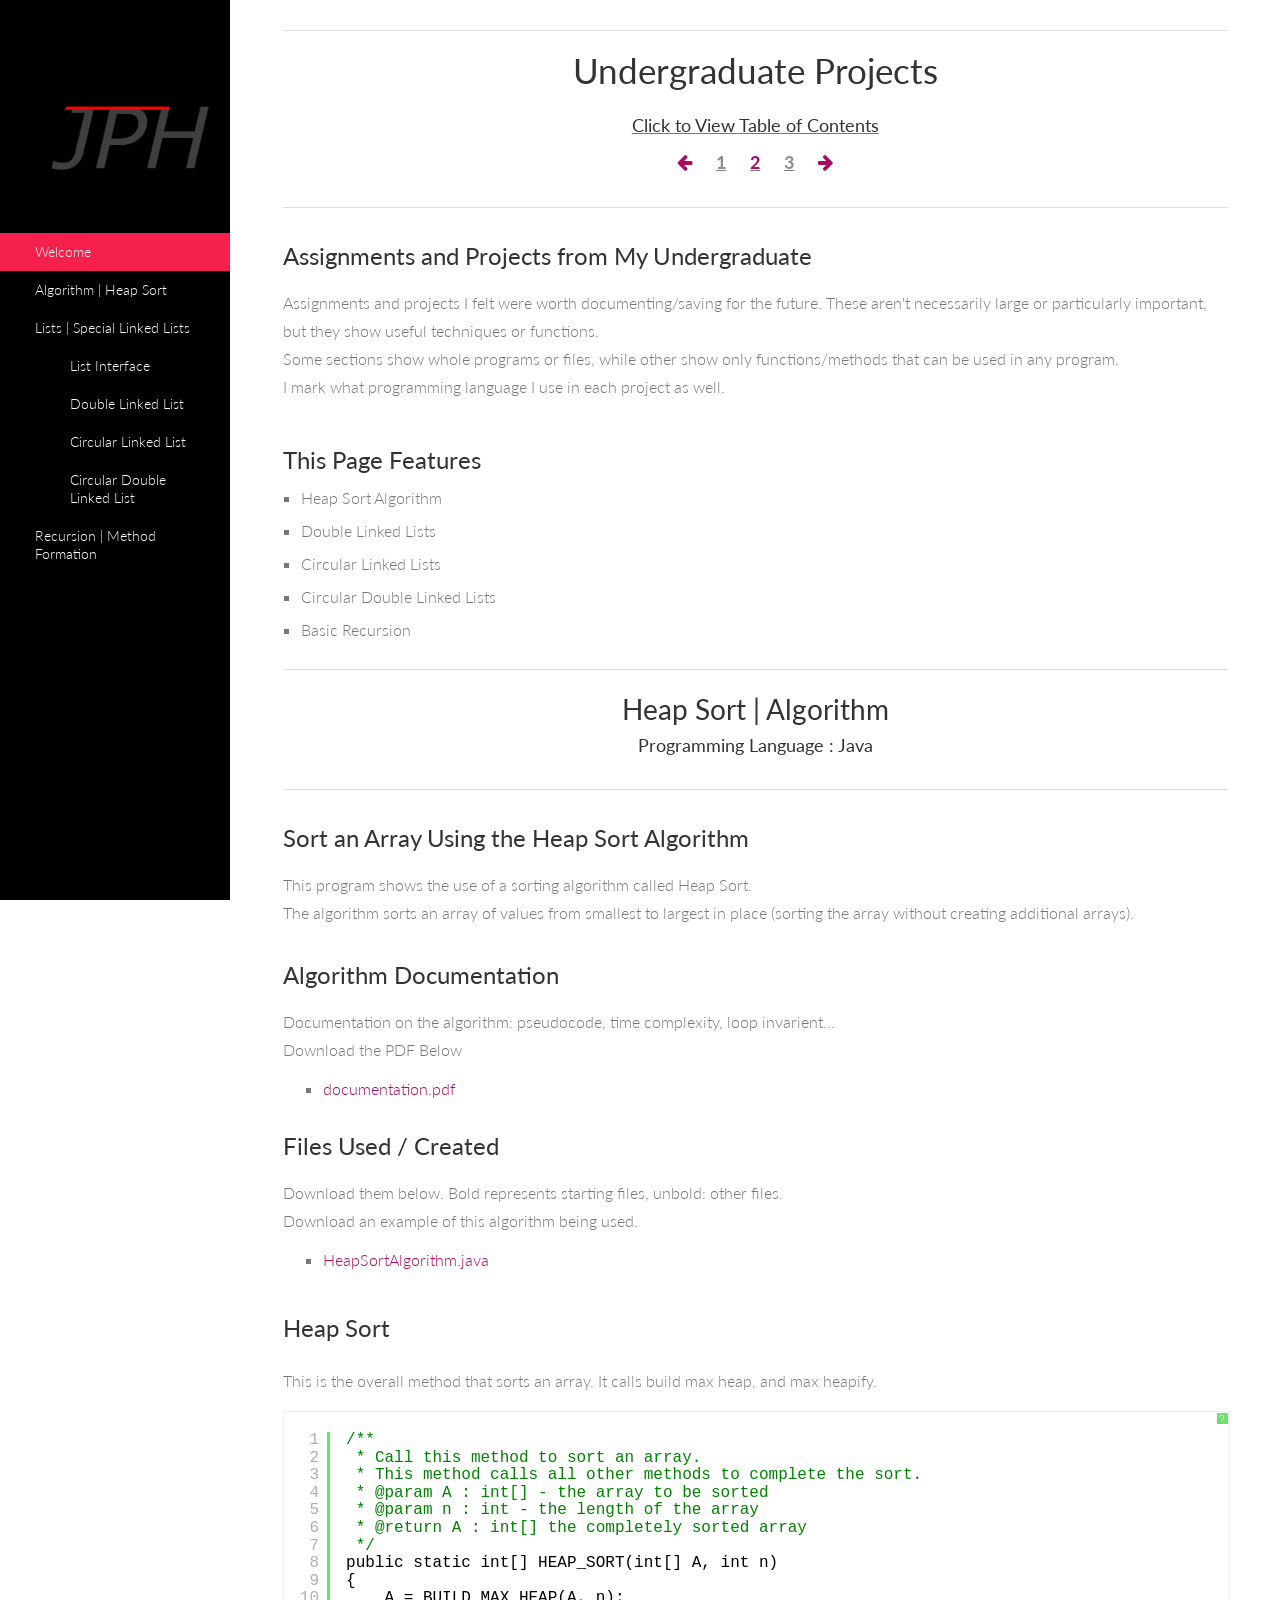
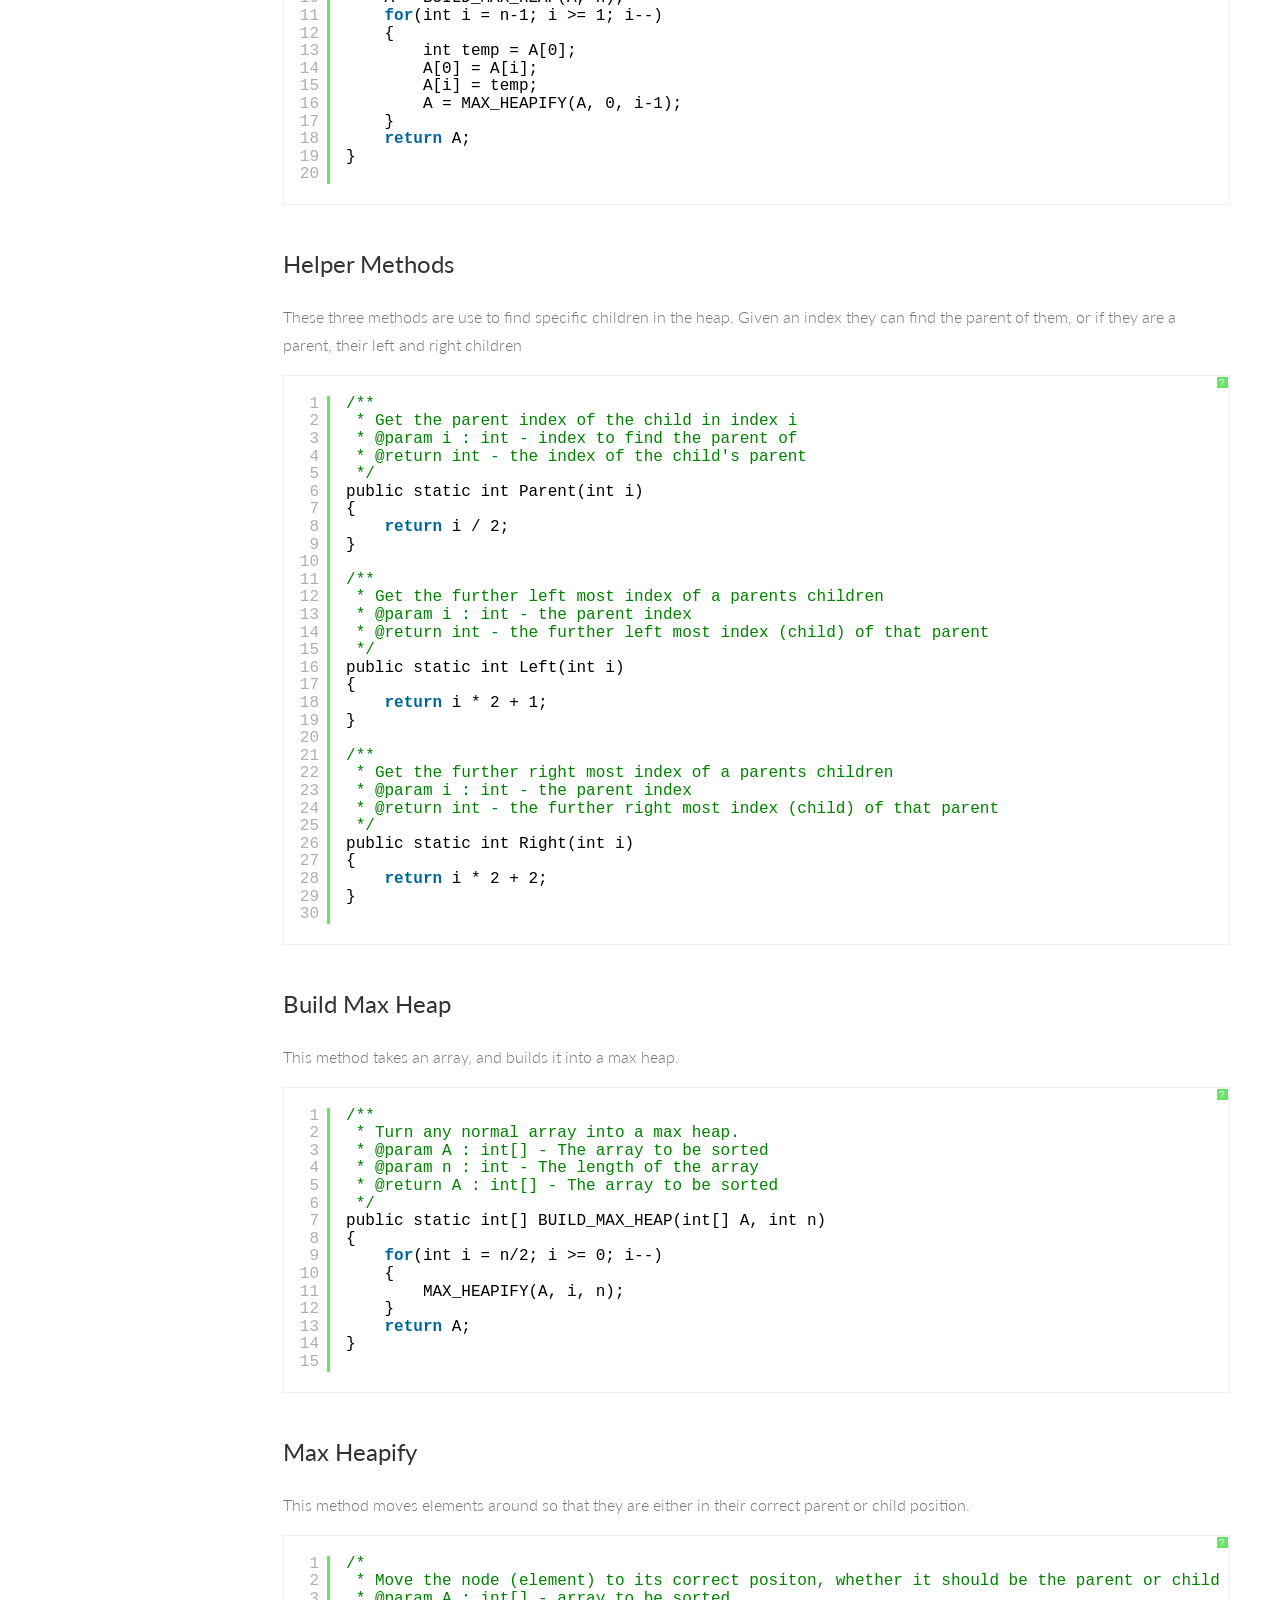
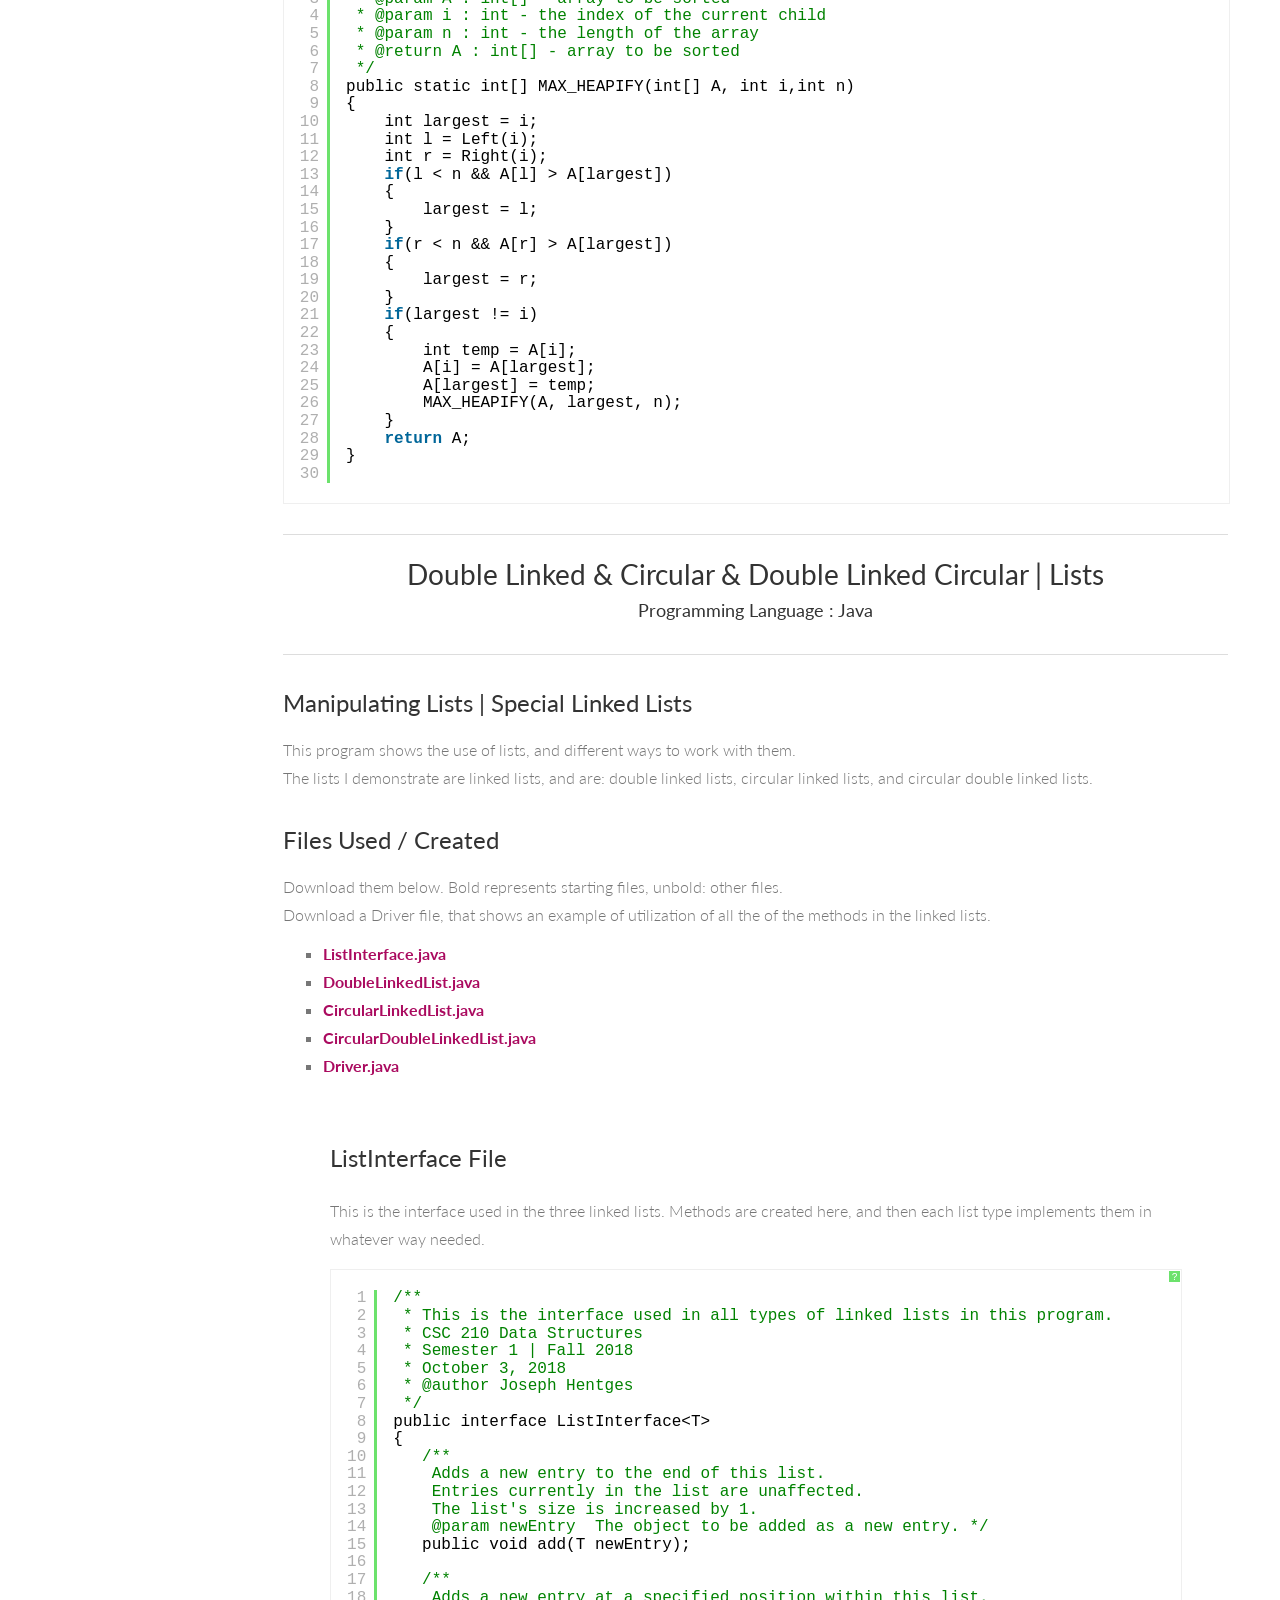
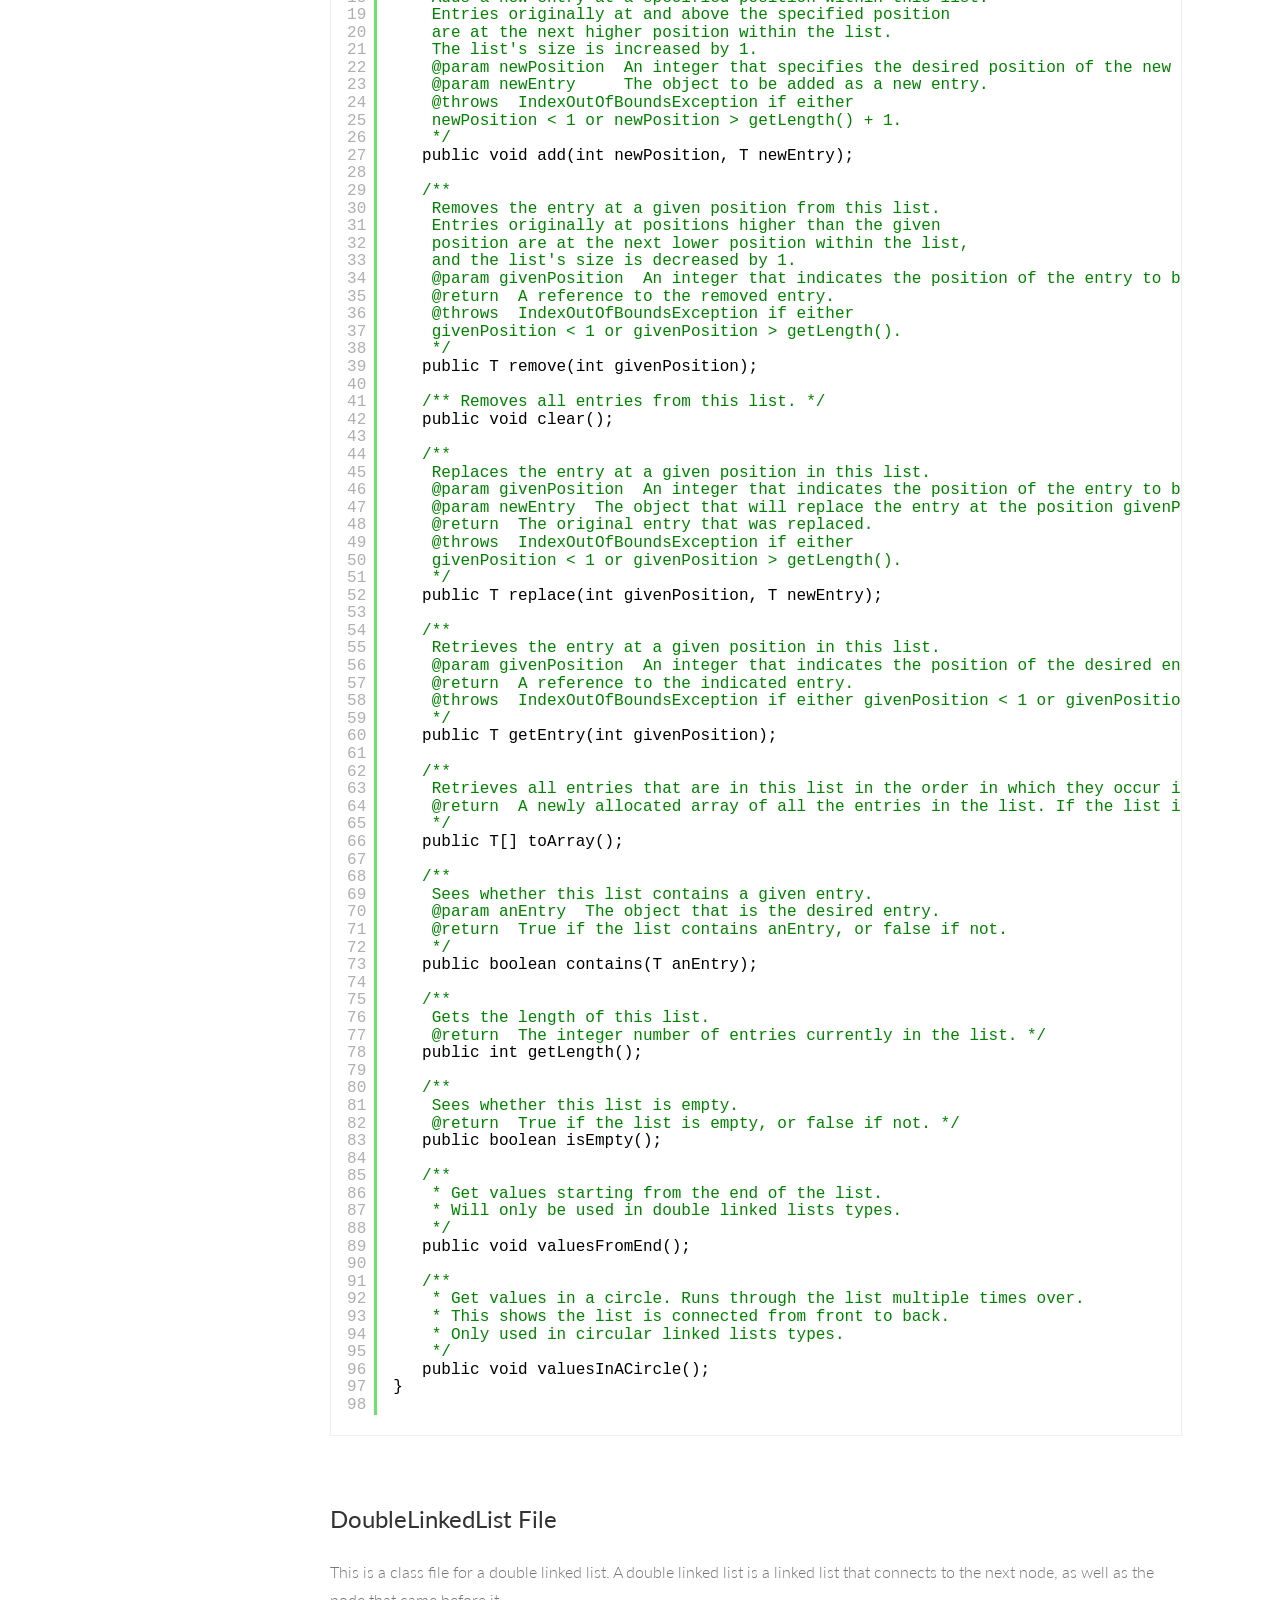
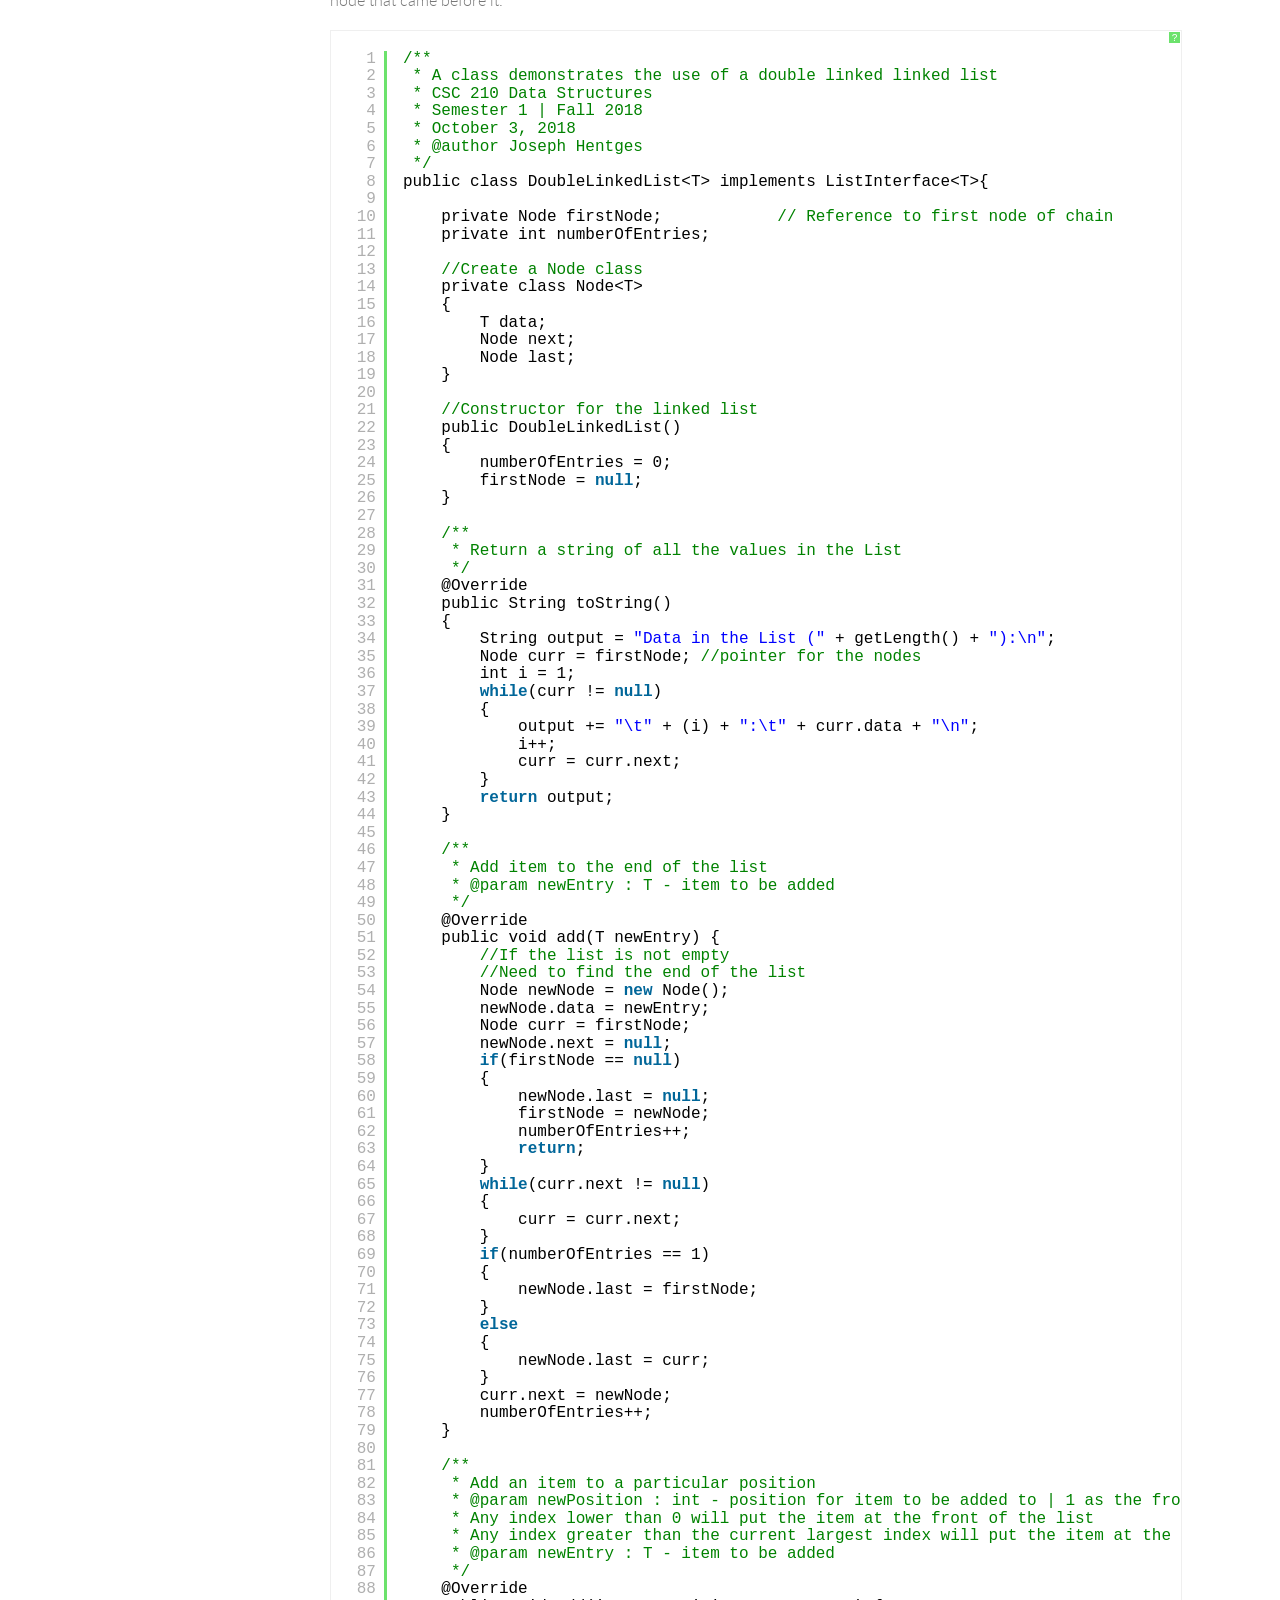
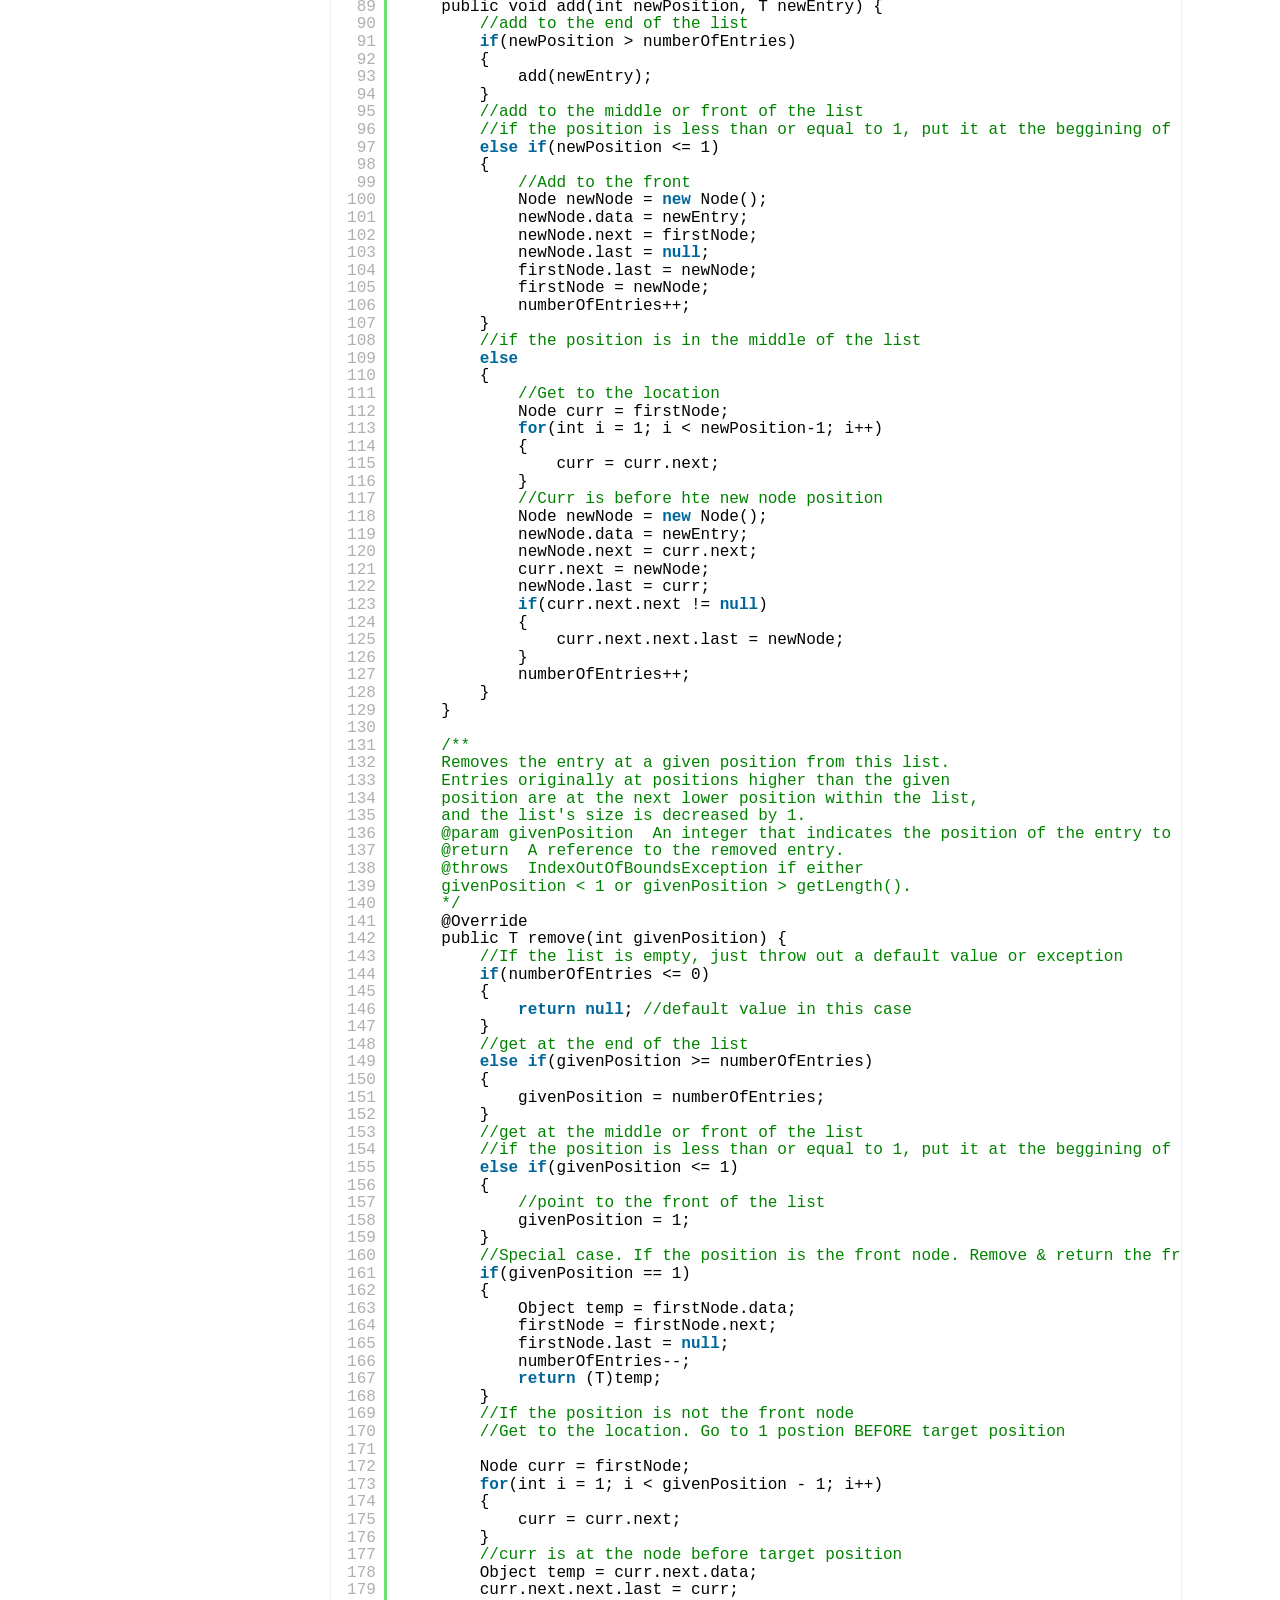
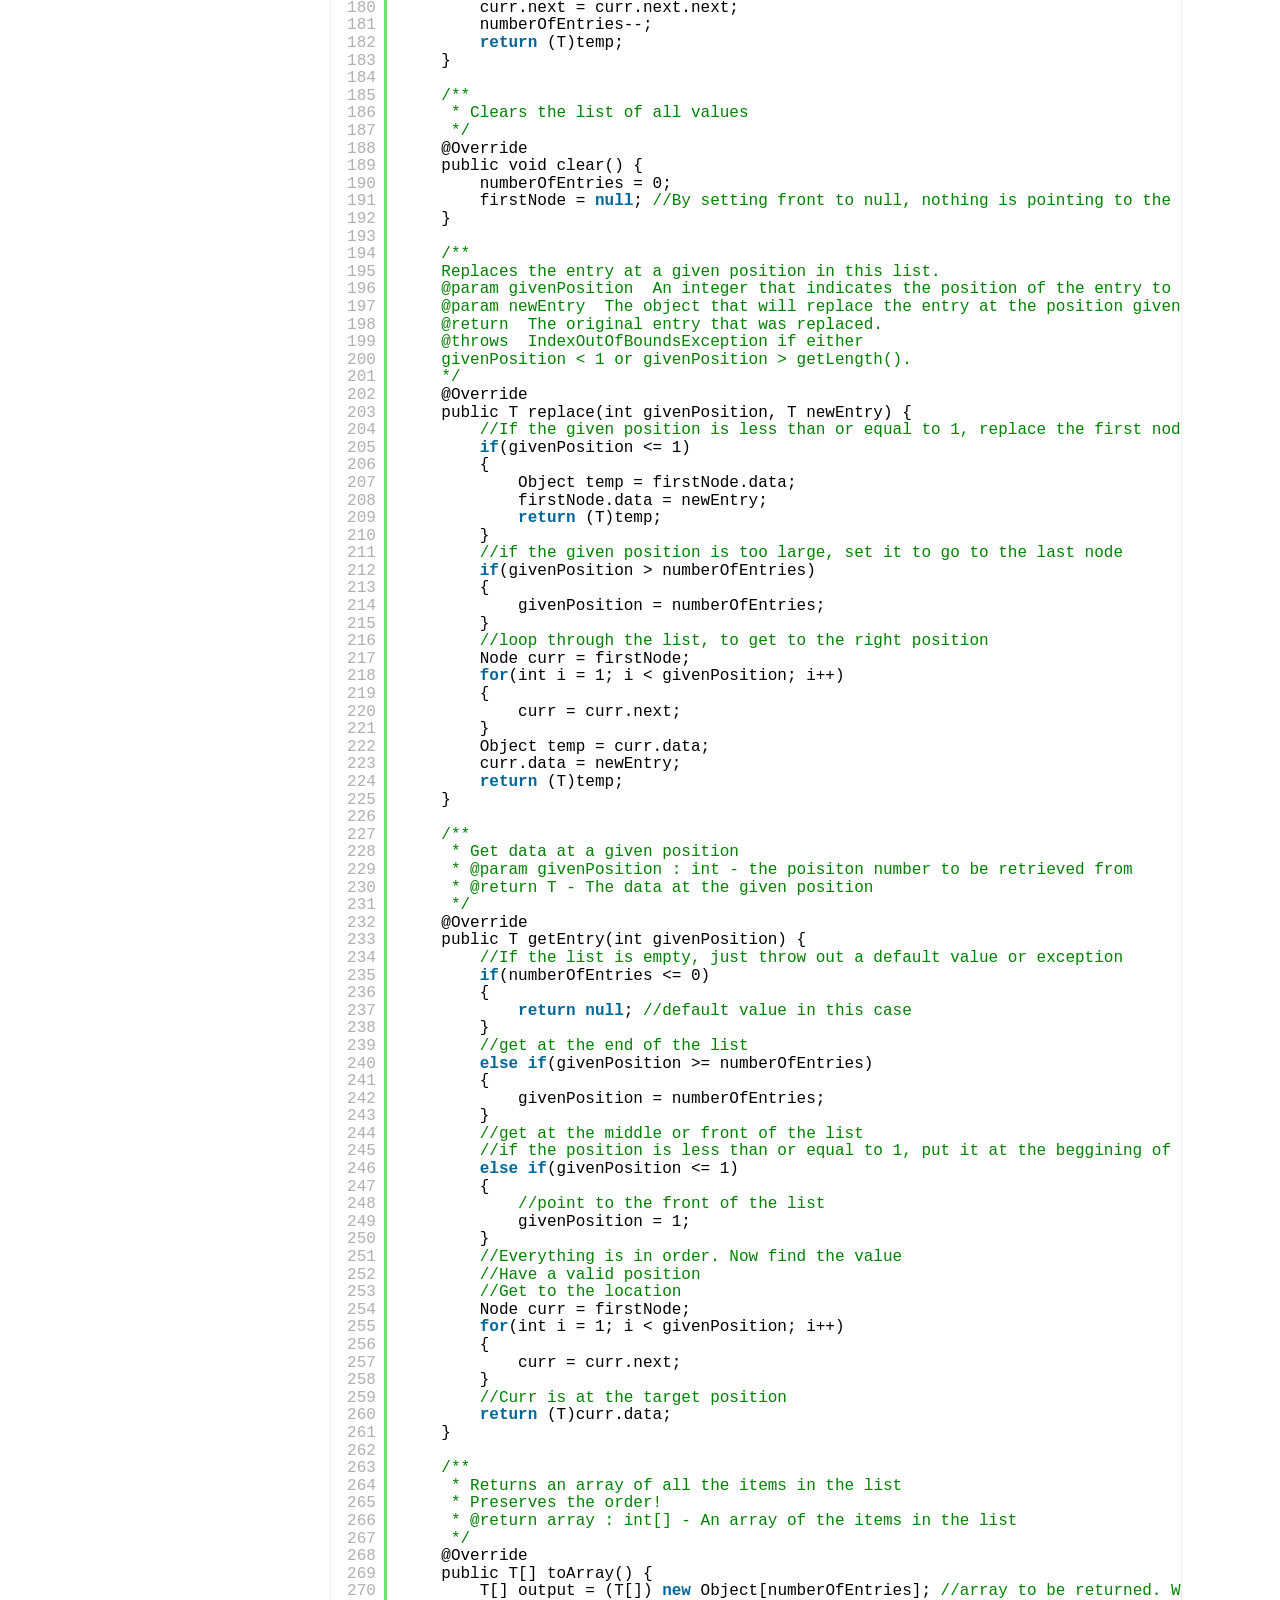
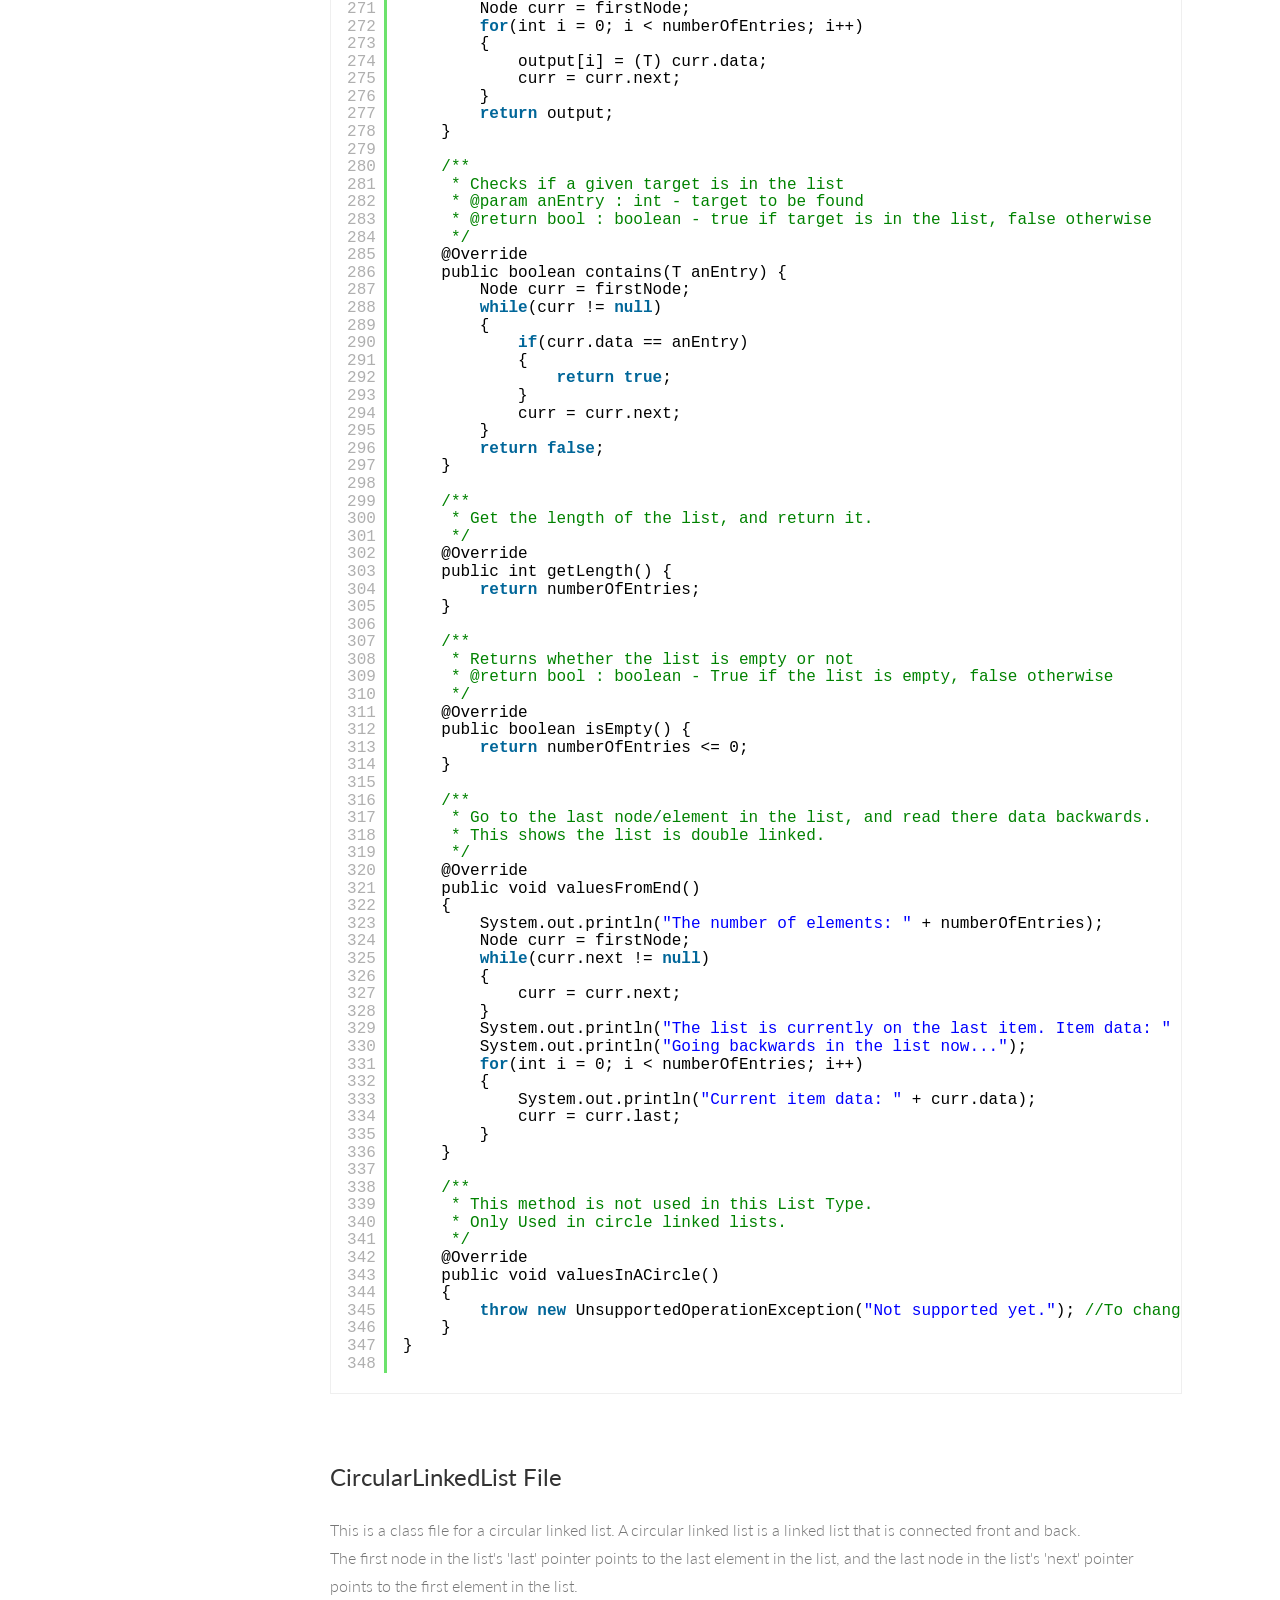
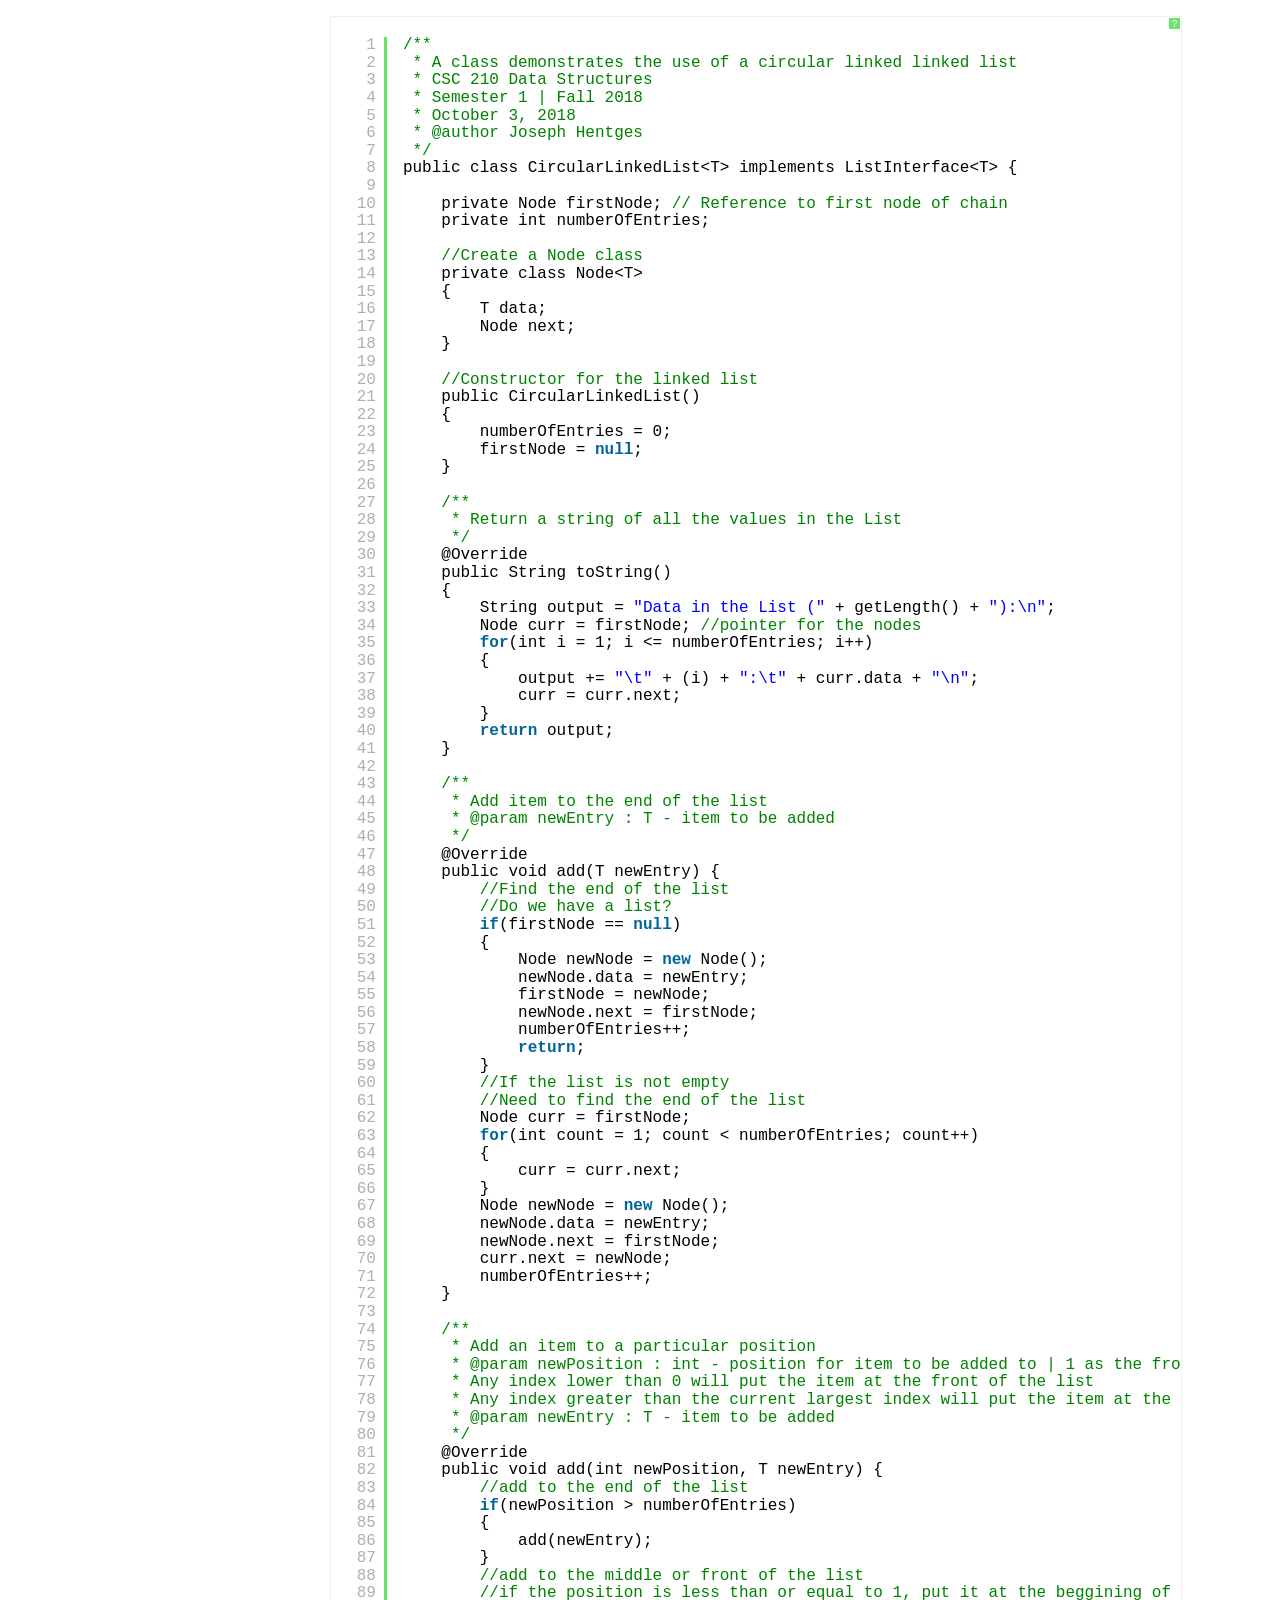
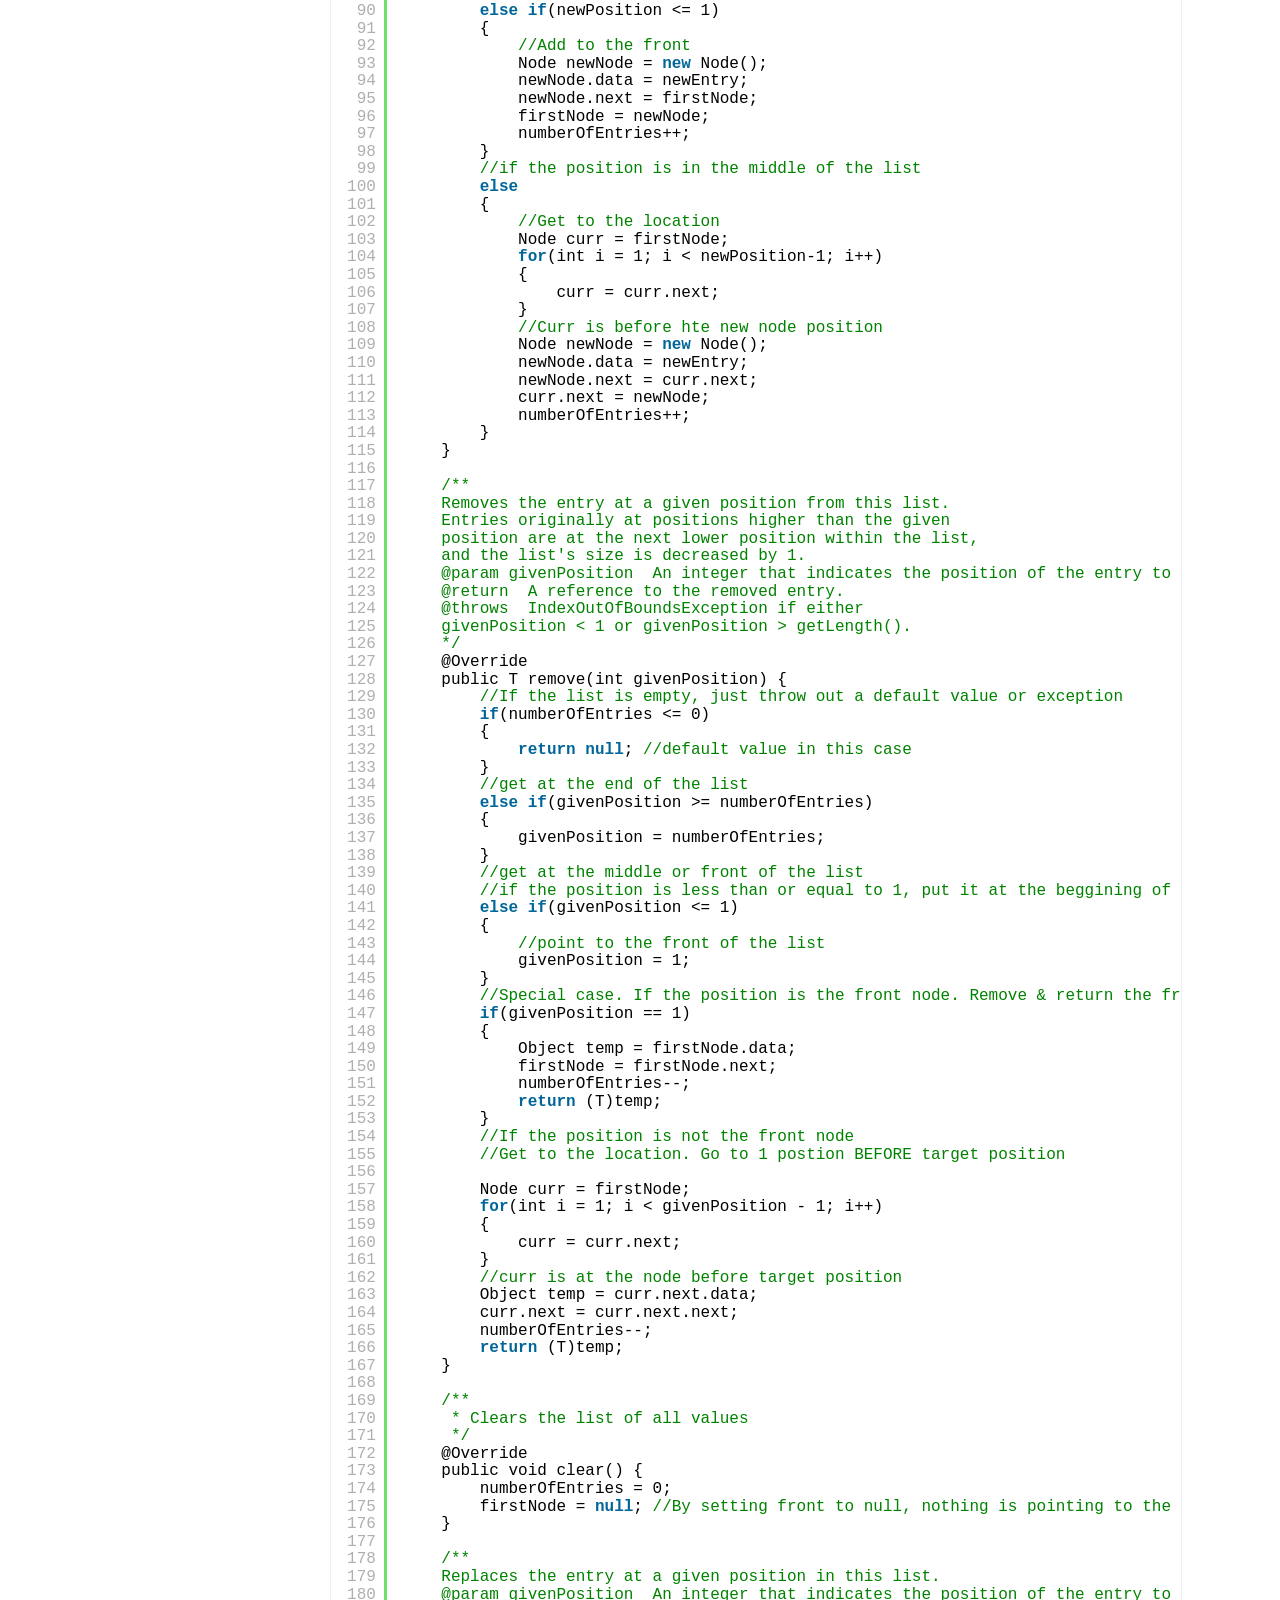
<file: computer-science-projects/undergraduate/projects-2.html>
<!DOCTYPE html>
<!--[if lt IE 7]>      <html class="no-js lt-ie9 lt-ie8 lt-ie7"> <![endif]-->
<!--[if IE 7]>         <html class="no-js lt-ie9 lt-ie8"> <![endif]-->
<!--[if IE 8]>         <html class="no-js lt-ie9"> <![endif]-->
<!--[if gt IE 8]><!--> <html class="no-js"> <!--<![endif]-->
    <head>
        <meta charset="utf-8">
        <title>Undergraduate</title>
		<link href="../img/SCM_logo.png" rel="icon" type="image/x-icon" 
        <meta name="description" content="">
		<!-- Mobile Specific Meta -->
        <meta name="viewport" content="width=device-width, initial-scale=1">
        
        <!-- <link rel="shortcut icon" href="img/favicon.png"> -->
        
        <link href='http://fonts.googleapis.com/css?family=Lato:300,400,700' rel='stylesheet'>
        
        <!-- Syntax Highlighter -->
        <link rel="stylesheet" type="text/css" href="../syntax-highlighter/styles/shCore.css" media="all">
        <link rel="stylesheet" type="text/css" href="../syntax-highlighter/styles/shThemeDefault.css" media="all">
		
		<!-- Font Awesome CSS-->
        <link rel="stylesheet" href="../css/font-awesome.min.css">
        <!-- Normalize/Reset CSS-->
		<link rel="stylesheet" href="../css/normalize.min.css">
		<!-- Main CSS-->
        <link rel="stylesheet" href="../css/main.css">
		
    </head>
	
    <body id="welcome">
    
        <aside class="left-sidebar">
            <div class="logo">
                <a href="#welcome">
                    <img src="../img/SCM_logo.png" alt="">
                </a>
            </div>
            <nav class="left-nav">
                <ul id="nav">
                    <li class="current"><a href="#welcome">Welcome</a></li>
					<li><a href="#algorithm-heap-sort">Algorithm | Heap Sort</a></li>
					<li><a href="#special-linked-list-lists">Lists | Special Linked Lists</a></li>
					<li><a class="indent" href="#lists-list-interface">List Interface</a></li>
					<li><a class="indent" href="#lists-double-linked-list">Double Linked List</a></li>
					<li><a class="indent" href="#lists-circular-linked-list">Circular Linked List</a></li>
					<li><a class="indent" href="#lists-circular-double-linked-list">Circular Double Linked List</a></li>
					<li><a href="#recursive-methods">Recursion | Method Formation</a></li>
                </ul>
            </nav>
        </aside>
		
		<div id="main-wrapper">
		    <div class="main-content">
		        <section id="welcome">
		            <div class="content-header">
		                <h1 class="big-title">Undergraduate Projects</h1>
						</br>
						<u><a target="_blank" href="university-undergraduate-contents.pdf"><h3>Click to View Table of Contents</h3></a></u>
						</br>
						<a class="" href="projects-1"><i class="fa fa-arrow-left"></i></a>
						<u><a class="not-page" href="projects-1">1</a></u>
						<u><a class="" href="#">2</a></u>
						<u><a class="not-page" href="projects-3">3</a></u>
						<a class="" href="projects-3"><i class="fa fa-arrow-right"></i></a>
		            </div>
		            <div class="welcome">
                        
                        <h2 class="twenty">Assignments and Projects from My Undergraduate</h2>
						
						<p>Assignments and projects I felt were worth documenting/saving for the future. These aren't necessarily large or particularly important, but they show useful techniques or functions.</p>

                        <p>Some sections show whole programs or files, while other show only functions/methods that can be used in any program.</p>
						
						<p>I mark what programming language I use in each project as well.</p>
		            </div>
		            
		            <div class="features">
		                <h2 class="twenty">This Page Features</h2>		                
		                <ul>
                            <li>Heap Sort Algorithm</li>
							<li>Double Linked Lists</li>
							<li>Circular Linked Lists</li>
							<li>Circular Double Linked Lists</li>
							<li>Basic Recursion</li>
		                </ul>
		            </div>

		        </section>	        
				
				<section id="algorithm-heap-sort">
					<div class="content-header">
		                <h1>Heap Sort | Algorithm</h1>
						</br>
						<h3>Programming Language : Java</h3>
                    </div>
					<div class="welcome">                      
                        <h2 class="twenty">Sort an Array Using the Heap Sort Algorithm</h2>
						<p>This program shows the use of a sorting algorithm called Heap Sort.</p>
                        <p>The algorithm sorts an array of values from smallest to largest in place (sorting the array without creating additional arrays).</p>
		            </div>
					<div class="welcome">       
                        <h2 class="twenty">Algorithm Documentation</h2>
                        <p>Documentation on the algorithm: pseudocode, time complexity, loop invarient...</p>
						<p>Download the PDF Below</p>
		            </div>
					<div class="script-source">
		                <ul>
		                    <li><a href="project-files/page2/heap-sort-algorithm/documentation.pdf" download>documentation.pdf</a></li>
		                </ul>
		            </div>
					<div class="welcome">       
                        <h2 class="twenty">Files Used / Created</h2>
                        <p>Download them below. Bold represents starting files, unbold: other files.</p>
						<p>Download an example of this algorithm being used.</p>
		            </div>
					<div class="script-source">
		                <ul>
		                    <li><a href="project-files/page2/heap-sort-algorithm/HeapSortAlgorithm.java" download>HeapSortAlgorithm.java</a></li>
		                </ul>
		            </div>
					
					<h2 class="title">Heap Sort</h2>
		            <p class="fifteen">This is the overall method that sorts an array. It calls build max heap, and max heapify.</p>
		            <script type="syntaxhighlighter" class="brush: js">
					/**
					 * Call this method to sort an array. 
					 * This method calls all other methods to complete the sort.
					 * @param A : int[] - the array to be sorted
					 * @param n : int - the length of the array
					 * @return A : int[] the completely sorted array
					 */
					public static int[] HEAP_SORT(int[] A, int n)
					{
						A = BUILD_MAX_HEAP(A, n);
						for(int i = n-1; i >= 1; i--)
						{
							int temp = A[0];
							A[0] = A[i];
							A[i] = temp;
							A = MAX_HEAPIFY(A, 0, i-1);
						}
						return A;
					}
		            </script>
					
					<h2 class="title">Helper Methods</h2>
		            <p class="fifteen">These three methods are use to find specific children in the heap. Given an index they can find the parent of them, or if they are a parent, their left and right children</p>
		            <script type="syntaxhighlighter" class="brush: js">
					/**
					 * Get the parent index of the child in index i
					 * @param i : int - index to find the parent of
					 * @return int - the index of the child's parent
					 */
					public static int Parent(int i)
					{
						return i / 2;
					}
					
					/**
					 * Get the further left most index of a parents children
					 * @param i : int - the parent index
					 * @return int - the further left most index (child) of that parent
					 */
					public static int Left(int i)
					{
						return i * 2 + 1;
					}
					
					/**
					 * Get the further right most index of a parents children
					 * @param i : int - the parent index
					 * @return int - the further right most index (child) of that parent
					 */
					public static int Right(int i)
					{
						return i * 2 + 2;
					}
		            </script>
					
					<h2 class="title">Build Max Heap</h2>
		            <p class="fifteen">This method takes an array, and builds it into a max heap.</p>
		            <script type="syntaxhighlighter" class="brush: js">
					/**
					 * Turn any normal array into a max heap.
					 * @param A : int[] - The array to be sorted
					 * @param n : int - The length of the array
					 * @return A : int[] - The array to be sorted
					 */
					public static int[] BUILD_MAX_HEAP(int[] A, int n)
					{
						for(int i = n/2; i >= 0; i--)
						{
							MAX_HEAPIFY(A, i, n);
						}
						return A;
					}
		            </script>
					
					<h2 class="title">Max Heapify</h2>
		            <p class="fifteen">This method moves elements around so that they are either in their correct parent or child position.</p>
		            <script type="syntaxhighlighter" class="brush: js">
					/*
					 * Move the node (element) to its correct positon, whether it should be the parent or child
					 * @param A : int[] - array to be sorted
					 * @param i : int - the index of the current child
					 * @param n : int - the length of the array
					 * @return A : int[] - array to be sorted
					 */
					public static int[] MAX_HEAPIFY(int[] A, int i,int n)
					{
						int largest = i;
						int l = Left(i);
						int r = Right(i);
						if(l < n && A[l] > A[largest])
						{
							largest = l;
						}
						if(r < n && A[r] > A[largest])
						{
							largest = r;
						}
						if(largest != i)
						{
							int temp = A[i];
							A[i] = A[largest];
							A[largest] = temp;
							MAX_HEAPIFY(A, largest, n);
						}
						return A;
					}
		            </script>
		        </section>
				
				<section id="special-linked-list-lists">
					<div class="content-header">
		                <h1>Double Linked & Circular & Double Linked Circular | Lists</h1>
						</br>
						<h3>Programming Language : Java</h3>
                    </div>
					<div class="welcome">                      
                        <h2 class="twenty">Manipulating Lists | Special Linked Lists</h2>
						<p>This program shows the use of lists, and different ways to work with them.</p>
                        <p>The lists I demonstrate are linked lists, and are: double linked lists, circular linked lists, and circular double linked lists.</p>
		            </div>
					<div class="welcome">       
                        <h2 class="twenty">Files Used / Created</h2>
                        <p>Download them below. Bold represents starting files, unbold: other files.</p>
						<p>Download a Driver file, that shows an example of utilization of all the of the methods in the linked lists.</p>
		            </div>
					<div class="script-source">
		                <ul>
							<b><li><a href="project-files/page2/special-linked-list-lists/ListInterface.java" download>ListInterface.java</a></li></b>
							<b><li><a href="project-files/page2/special-linked-list-lists/DoubleLinkedList.java" download>DoubleLinkedList.java</a></li></b>
							<b><li><a href="project-files/page2/special-linked-list-lists/CircularLinkedList.java" download>CircularLinkedList.java</a></li></b>
							<b><li><a href="project-files/page2/special-linked-list-lists/CircularDoubleLinkedList.java" download>CircularDoubleLinkedList.java</a></li></b>
		                    <b><li><a href="project-files/page2/special-linked-list-lists/Driver.java" download>Driver.java</a></li></b>
		                </ul>
		            </div>
					<section id="lists-list-interface">
						<p class="addSpace">&nbsp;</p>
						<h2 class="title">ListInterface File</h2>
						<p class="fifteen">This is the interface used in the three linked lists. Methods are created here, and then each list type implements them in whatever way needed.</p>
						<script type="syntaxhighlighter" class="brush: js">
						/**
						 * This is the interface used in all types of linked lists in this program.
						 * CSC 210 Data Structures
						 * Semester 1 | Fall 2018
						 * October 3, 2018
						 * @author Joseph Hentges
						 */
						public interface ListInterface<T>
						{
						   /** 
							Adds a new entry to the end of this list.
							Entries currently in the list are unaffected.
							The list's size is increased by 1.
							@param newEntry  The object to be added as a new entry. */
						   public void add(T newEntry);
						   
						   /** 
							Adds a new entry at a specified position within this list.
							Entries originally at and above the specified position
							are at the next higher position within the list.
							The list's size is increased by 1.
							@param newPosition  An integer that specifies the desired position of the new entry.
							@param newEntry     The object to be added as a new entry.
							@throws  IndexOutOfBoundsException if either
							newPosition < 1 or newPosition > getLength() + 1. 
							*/
						   public void add(int newPosition, T newEntry);
						   
						   /** 
							Removes the entry at a given position from this list.
							Entries originally at positions higher than the given
							position are at the next lower position within the list,
							and the list's size is decreased by 1.
							@param givenPosition  An integer that indicates the position of the entry to be removed.
							@return  A reference to the removed entry.
							@throws  IndexOutOfBoundsException if either 
							givenPosition < 1 or givenPosition > getLength(). 
							*/
						   public T remove(int givenPosition);
						   
						   /** Removes all entries from this list. */
						   public void clear();
						   
						   /** 
							Replaces the entry at a given position in this list.
							@param givenPosition  An integer that indicates the position of the entry to be replaced.
							@param newEntry  The object that will replace the entry at the position givenPosition.
							@return  The original entry that was replaced.
							@throws  IndexOutOfBoundsException if either
							givenPosition < 1 or givenPosition > getLength(). 
							*/
						   public T replace(int givenPosition, T newEntry);
						   
						   /** 
							Retrieves the entry at a given position in this list.
							@param givenPosition  An integer that indicates the position of the desired entry.
							@return  A reference to the indicated entry.
							@throws  IndexOutOfBoundsException if either givenPosition < 1 or givenPosition > getLength(). 
							*/
						   public T getEntry(int givenPosition);
						   
						   /** 
							Retrieves all entries that are in this list in the order in which they occur in the list.
							@return  A newly allocated array of all the entries in the list. If the list is empty, the returned array is empty. 
							*/
						   public T[] toArray();
						   
						   /** 
							Sees whether this list contains a given entry.
							@param anEntry  The object that is the desired entry.
							@return  True if the list contains anEntry, or false if not. 
							*/
						   public boolean contains(T anEntry);
						   
						   /** 
							Gets the length of this list.
							@return  The integer number of entries currently in the list. */
						   public int getLength();
							   
						   /** 
							Sees whether this list is empty.
							@return  True if the list is empty, or false if not. */
						   public boolean isEmpty();
						   
						   /**
							* Get values starting from the end of the list.
							* Will only be used in double linked lists types.
							*/
						   public void valuesFromEnd();
						   
						   /**
							* Get values in a circle. Runs through the list multiple times over.
							* This shows the list is connected from front to back.
							* Only used in circular linked lists types.
							*/
						   public void valuesInACircle();
						}
						</script>
					</section>
					<section id="lists-double-linked-list">
						<p class="addSpace">&nbsp;</p>
						<h2 class="title">DoubleLinkedList File</h2>
						<p class="fifteen">This is a class file for a double linked list. A double linked list is a linked list that connects to the next node, as well as the node that came before it.</p>
						<script type="syntaxhighlighter" class="brush: js">
						/**
						 * A class demonstrates the use of a double linked linked list
						 * CSC 210 Data Structures
						 * Semester 1 | Fall 2018
						 * October 3, 2018
						 * @author Joseph Hentges
						 */
						public class DoubleLinkedList<T> implements ListInterface<T>{
							
							private Node firstNode;            // Reference to first node of chain
							private int numberOfEntries;

							//Create a Node class
							private class Node<T>
							{
								T data;
								Node next;
								Node last;
							}
							
							//Constructor for the linked list
							public DoubleLinkedList()
							{
								numberOfEntries = 0;
								firstNode = null;
							}
							
							/**
							 * Return a string of all the values in the List
							 */
							@Override
							public String toString()
							{        
								String output = "Data in the List (" + getLength() + "):\n";
								Node curr = firstNode; //pointer for the nodes
								int i = 1;
								while(curr != null)
								{
									output += "\t" + (i) + ":\t" + curr.data + "\n";
									i++;
									curr = curr.next;
								}
								return output;
							}

							/**
							 * Add item to the end of the list
							 * @param newEntry : T - item to be added
							 */
							@Override
							public void add(T newEntry) {
								//If the list is not empty
								//Need to find the end of the list
								Node newNode = new Node();
								newNode.data = newEntry;
								Node curr = firstNode;
								newNode.next = null;
								if(firstNode == null)
								{
									newNode.last = null;
									firstNode = newNode;
									numberOfEntries++;
									return;
								}
								while(curr.next != null)
								{
									curr = curr.next;
								}
								if(numberOfEntries == 1)
								{
									newNode.last = firstNode;
								}
								else
								{
									newNode.last = curr;
								}
								curr.next = newNode;
								numberOfEntries++;
							}

							/**
							 * Add an item to a particular position
							 * @param newPosition : int - position for item to be added to | 1 as the front index
							 * Any index lower than 0 will put the item at the front of the list
							 * Any index greater than the current largest index will put the item at the end of the list
							 * @param newEntry : T - item to be added
							 */
							@Override
							public void add(int newPosition, T newEntry) {
								//add to the end of the list
								if(newPosition > numberOfEntries)
								{
									add(newEntry);
								}
								//add to the middle or front of the list
								//if the position is less than or equal to 1, put it at the beggining of the list
								else if(newPosition <= 1)
								{
									//Add to the front
									Node newNode = new Node();
									newNode.data = newEntry;
									newNode.next = firstNode;
									newNode.last = null;
									firstNode.last = newNode;
									firstNode = newNode;
									numberOfEntries++;
								}
								//if the position is in the middle of the list
								else
								{
									//Get to the location
									Node curr = firstNode;
									for(int i = 1; i < newPosition-1; i++)
									{
										curr = curr.next;
									}
									//Curr is before hte new node position
									Node newNode = new Node();
									newNode.data = newEntry;
									newNode.next = curr.next;
									curr.next = newNode;
									newNode.last = curr;
									if(curr.next.next != null)
									{
										curr.next.next.last = newNode;
									}      
									numberOfEntries++;
								}
							}

							/** 
							Removes the entry at a given position from this list.
							Entries originally at positions higher than the given
							position are at the next lower position within the list,
							and the list's size is decreased by 1.
							@param givenPosition  An integer that indicates the position of the entry to be removed.
							@return  A reference to the removed entry.
							@throws  IndexOutOfBoundsException if either 
							givenPosition < 1 or givenPosition > getLength(). 
							*/
							@Override
							public T remove(int givenPosition) {
								//If the list is empty, just throw out a default value or exception
								if(numberOfEntries <= 0)
								{
									return null; //default value in this case
								}
								//get at the end of the list
								else if(givenPosition >= numberOfEntries)
								{
									givenPosition = numberOfEntries;
								}
								//get at the middle or front of the list
								//if the position is less than or equal to 1, put it at the beggining of the list
								else if(givenPosition <= 1)
								{
									//point to the front of the list
									givenPosition = 1;
								}
								//Special case. If the position is the front node. Remove & return the front value
								if(givenPosition == 1)
								{
									Object temp = firstNode.data;
									firstNode = firstNode.next;
									firstNode.last = null;
									numberOfEntries--;
									return (T)temp;
								}
								//If the position is not the front node
								//Get to the location. Go to 1 postion BEFORE target position
								
								Node curr = firstNode;
								for(int i = 1; i < givenPosition - 1; i++)
								{
									curr = curr.next;
								}
								//curr is at the node before target position
								Object temp = curr.next.data;
								curr.next.next.last = curr;
								curr.next = curr.next.next;
								numberOfEntries--;
								return (T)temp;
							}

							/**
							 * Clears the list of all values
							 */
							@Override
							public void clear() {
								numberOfEntries = 0;
								firstNode = null; //By setting front to null, nothing is pointing to the front of the list, therefore java will clear everything in memory.
							}

							/** 
							Replaces the entry at a given position in this list.
							@param givenPosition  An integer that indicates the position of the entry to be replaced.
							@param newEntry  The object that will replace the entry at the position givenPosition.
							@return  The original entry that was replaced.
							@throws  IndexOutOfBoundsException if either
							givenPosition < 1 or givenPosition > getLength(). 
							*/
							@Override
							public T replace(int givenPosition, T newEntry) {
								//If the given position is less than or equal to 1, replace the first node
								if(givenPosition <= 1)
								{
									Object temp = firstNode.data;
									firstNode.data = newEntry;
									return (T)temp;
								}
								//if the given position is too large, set it to go to the last node
								if(givenPosition > numberOfEntries)
								{
									givenPosition = numberOfEntries;
								}
								//loop through the list, to get to the right position
								Node curr = firstNode;
								for(int i = 1; i < givenPosition; i++)
								{
									curr = curr.next;
								}
								Object temp = curr.data;
								curr.data = newEntry;
								return (T)temp;
							}

							/**
							 * Get data at a given position
							 * @param givenPosition : int - the poisiton number to be retrieved from
							 * @return T - The data at the given position
							 */
							@Override
							public T getEntry(int givenPosition) {
								//If the list is empty, just throw out a default value or exception
								if(numberOfEntries <= 0)
								{
									return null; //default value in this case
								}
								//get at the end of the list
								else if(givenPosition >= numberOfEntries)
								{
									givenPosition = numberOfEntries;
								}
								//get at the middle or front of the list
								//if the position is less than or equal to 1, put it at the beggining of the list
								else if(givenPosition <= 1)
								{
									//point to the front of the list
									givenPosition = 1;
								}
								//Everything is in order. Now find the value
								//Have a valid position
								//Get to the location
								Node curr = firstNode;
								for(int i = 1; i < givenPosition; i++)
								{
									curr = curr.next;
								}
								//Curr is at the target position
								return (T)curr.data;
							}

							/**
							 * Returns an array of all the items in the list
							 * Preserves the order!
							 * @return array : int[] - An array of the items in the list
							 */
							@Override
							public T[] toArray() {
								T[] output = (T[]) new Object[numberOfEntries]; //array to be returned. Will contain the data in each node
								Node curr = firstNode;
								for(int i = 0; i < numberOfEntries; i++)
								{
									output[i] = (T) curr.data;
									curr = curr.next;
								}
								return output;
							}

							/**
							 * Checks if a given target is in the list
							 * @param anEntry : int - target to be found
							 * @return bool : boolean - true if target is in the list, false otherwise
							 */
							@Override
							public boolean contains(T anEntry) {
								Node curr = firstNode;
								while(curr != null)
								{
									if(curr.data == anEntry)
									{
										return true;
									}
									curr = curr.next;
								}
								return false;
							}

							/**
							 * Get the length of the list, and return it.
							 */
							@Override
							public int getLength() {
								return numberOfEntries;
							}

							/**
							 * Returns whether the list is empty or not
							 * @return bool : boolean - True if the list is empty, false otherwise
							 */
							@Override
							public boolean isEmpty() {
								return numberOfEntries <= 0;
							}
							
							/**
							 * Go to the last node/element in the list, and read there data backwards.
							 * This shows the list is double linked.
							 */
							@Override
							public void valuesFromEnd()
							{
								System.out.println("The number of elements: " + numberOfEntries);
								Node curr = firstNode;
								while(curr.next != null)
								{
									curr = curr.next;
								}
								System.out.println("The list is currently on the last item. Item data: " + curr.data);
								System.out.println("Going backwards in the list now...");
								for(int i = 0; i < numberOfEntries; i++)
								{
									System.out.println("Current item data: " + curr.data);
									curr = curr.last;
								}
							}
							
							/**
							 * This method is not used in this List Type.
							 * Only Used in circle linked lists.
							 */
							@Override
							public void valuesInACircle()
							{
								throw new UnsupportedOperationException("Not supported yet."); //To change body of generated methods, choose Tools | Templates.
							}
						}
						</script>
					</section>
					<section id="lists-circular-linked-list">
						<p class="addSpace">&nbsp;</p>
						<h2 class="title">CircularLinkedList File</h2>
						<p class="fifteen">This is a class file for a circular linked list. A circular linked list is a linked list that is connected front and back.</br>The first node in the list's 'last' pointer points to the last element in the list, and the last node in the list's 'next' pointer points to the first element in the list.</p>
						<script type="syntaxhighlighter" class="brush: js">
						/**
						 * A class demonstrates the use of a circular linked linked list
						 * CSC 210 Data Structures
						 * Semester 1 | Fall 2018
						 * October 3, 2018
						 * @author Joseph Hentges
						 */
						public class CircularLinkedList<T> implements ListInterface<T> {
							
							private Node firstNode; // Reference to first node of chain
							private int numberOfEntries;

							//Create a Node class
							private class Node<T>
							{
								T data;
								Node next;
							}
							
							//Constructor for the linked list
							public CircularLinkedList()
							{
								numberOfEntries = 0;
								firstNode = null;
							}
							
							/**
							 * Return a string of all the values in the List
							 */
							@Override
							public String toString()
							{        
								String output = "Data in the List (" + getLength() + "):\n";
								Node curr = firstNode; //pointer for the nodes
								for(int i = 1; i <= numberOfEntries; i++)
								{
									output += "\t" + (i) + ":\t" + curr.data + "\n";
									curr = curr.next;
								}
								return output;
							}

							/**
							 * Add item to the end of the list
							 * @param newEntry : T - item to be added
							 */
							@Override
							public void add(T newEntry) {
								//Find the end of the list
								//Do we have a list?
								if(firstNode == null)
								{
									Node newNode = new Node();
									newNode.data = newEntry;
									firstNode = newNode;
									newNode.next = firstNode;
									numberOfEntries++;
									return;
								}
								//If the list is not empty
								//Need to find the end of the list
								Node curr = firstNode;
								for(int count = 1; count < numberOfEntries; count++)
								{
									curr = curr.next;
								}
								Node newNode = new Node();
								newNode.data = newEntry;
								newNode.next = firstNode;
								curr.next = newNode;
								numberOfEntries++;
							}

							/**
							 * Add an item to a particular position
							 * @param newPosition : int - position for item to be added to | 1 as the front index
							 * Any index lower than 0 will put the item at the front of the list
							 * Any index greater than the current largest index will put the item at the end of the list
							 * @param newEntry : T - item to be added
							 */
							@Override
							public void add(int newPosition, T newEntry) {
								//add to the end of the list
								if(newPosition > numberOfEntries)
								{
									add(newEntry);
								}
								//add to the middle or front of the list
								//if the position is less than or equal to 1, put it at the beggining of the list
								else if(newPosition <= 1)
								{
									//Add to the front
									Node newNode = new Node();
									newNode.data = newEntry;
									newNode.next = firstNode;
									firstNode = newNode;
									numberOfEntries++;
								}
								//if the position is in the middle of the list
								else
								{
									//Get to the location
									Node curr = firstNode;
									for(int i = 1; i < newPosition-1; i++)
									{
										curr = curr.next;
									}
									//Curr is before hte new node position
									Node newNode = new Node();
									newNode.data = newEntry;
									newNode.next = curr.next;
									curr.next = newNode;
									numberOfEntries++;
								}
							}

							/** 
							Removes the entry at a given position from this list.
							Entries originally at positions higher than the given
							position are at the next lower position within the list,
							and the list's size is decreased by 1.
							@param givenPosition  An integer that indicates the position of the entry to be removed.
							@return  A reference to the removed entry.
							@throws  IndexOutOfBoundsException if either 
							givenPosition < 1 or givenPosition > getLength(). 
							*/
							@Override
							public T remove(int givenPosition) {
								//If the list is empty, just throw out a default value or exception
								if(numberOfEntries <= 0)
								{
									return null; //default value in this case
								}
								//get at the end of the list
								else if(givenPosition >= numberOfEntries)
								{
									givenPosition = numberOfEntries;
								}
								//get at the middle or front of the list
								//if the position is less than or equal to 1, put it at the beggining of the list
								else if(givenPosition <= 1)
								{
									//point to the front of the list
									givenPosition = 1;
								}
								//Special case. If the position is the front node. Remove & return the front value
								if(givenPosition == 1)
								{
									Object temp = firstNode.data;
									firstNode = firstNode.next;
									numberOfEntries--;
									return (T)temp;
								}
								//If the position is not the front node
								//Get to the location. Go to 1 postion BEFORE target position
								
								Node curr = firstNode;
								for(int i = 1; i < givenPosition - 1; i++)
								{
									curr = curr.next;
								}
								//curr is at the node before target position
								Object temp = curr.next.data;
								curr.next = curr.next.next;
								numberOfEntries--;
								return (T)temp;
							}

							/**
							 * Clears the list of all values
							 */
							@Override
							public void clear() {
								numberOfEntries = 0;
								firstNode = null; //By setting front to null, nothing is pointing to the front of the list, therefore java will clear everything in memory.
							}

							/** 
							Replaces the entry at a given position in this list.
							@param givenPosition  An integer that indicates the position of the entry to be replaced.
							@param newEntry  The object that will replace the entry at the position givenPosition.
							@return  The original entry that was replaced.
							@throws  IndexOutOfBoundsException if either
							givenPosition < 1 or givenPosition > getLength(). 
							*/
							@Override
							public T replace(int givenPosition, T newEntry) {
								//If the given position is less than or equal to 1, replace the first node
								if(givenPosition <= 1)
								{
									Object temp = firstNode.data;
									firstNode.data = newEntry;
									return (T)temp;
								}
								//if the given position is too large, set it to go to the last node
								if(givenPosition > numberOfEntries)
								{
									givenPosition = numberOfEntries;
								}
								//loop through the list, to get to the right position
								Node curr = firstNode;
								for(int i = 1; i < givenPosition; i++)
								{
									curr = curr.next;
								}
								Object temp = curr.data;
								curr.data = newEntry;
								return (T)temp;
							}

							/**
							 * Get data at a given position
							 * @param givenPosition : int - the poisiton number to be retrieved from
							 * @return T - The data at the given position
							 */
							@Override
							public T getEntry(int givenPosition) {
								//If the list is empty, just throw out a default value or exception
								if(numberOfEntries <= 0)
								{
									return null; //default value in this case
								}
								//get at the end of the list
								else if(givenPosition >= numberOfEntries)
								{
									givenPosition = numberOfEntries;
								}
								//get at the middle or front of the list
								//if the position is less than or equal to 1, put it at the beggining of the list
								else if(givenPosition <= 1)
								{
									//point to the front of the list
									givenPosition = 1;
								}
								//Everything is in order. Now find the value
								//Have a valid position
								//Get to the location
								Node curr = firstNode;
								for(int i = 1; i < givenPosition; i++)
								{
									curr = curr.next;
								}
								//Curr is at the target position
								return (T)curr.data;
							}

							/**
							 * Returns an array of all the items in the list
							 * Preserves the order!
							 * @return array : int[] - An array of the items in the list
							 */
							@Override
							public T[] toArray() {
								T[] output = (T[]) new Object[numberOfEntries]; //array to be returned. Will contain the data in each node
								Node curr = firstNode;
								int i = 0;
								while(i != numberOfEntries)
								{
									output[i] = (T) curr.data;
									curr = curr.next;
									i++;
								}
								return output;
							}

							/**
							 * Checks if a given target is in the list
							 * @param anEntry : int - target to be found
							 * @return bool : boolean - true if target is in the list, false otherwise
							 */
							@Override
							public boolean contains(T anEntry) {
								Node curr = firstNode;
								for(int i = 1; i < numberOfEntries; i++)
								{
									if(curr.data == anEntry)
									{
										return true;
									}
									curr = curr.next;
								}
								return false;
							}

							/**
							 * Get the length of the list, and return it.
							 */
							@Override
							public int getLength() {
								return numberOfEntries;
							}

							/**
							 * Returns whether the list is empty or not
							 * @return bool : boolean - True if the list is empty, false otherwise
							 */
							@Override
							public boolean isEmpty() {
								return numberOfEntries <= 0;
							}
							
							/**
							 * This method is not used in this List Type.
							 * Only Used in double linked lists.
							 */
							@Override
							public void valuesFromEnd()
							{
								throw new UnsupportedOperationException("Not supported yet."); //To change body of generated methods, choose Tools | Templates.
							}
							
							/**
							* Get values in a circle. Runs through the list multiple times over.
							* This shows the list is connected from front to back.
							*/
							@Override
							public void valuesInACircle()
							{
								System.out.println("Get values in a cirlce. Starting from the first node.");
								Node curr = firstNode;
								for(int i = 0; i < numberOfEntries*3; i++)
								{
									System.out.println("Current item data:" + curr.data);
									curr = curr.next;
								}
							}
							
						}
						</script>
					</section>
					<section id="lists-circular-double-linked-list">
						<p class="addSpace">&nbsp;</p>
						<h2 class="title">CircularDoubleLinkedList File</h2>
						<p class="fifteen">This is a class file for a circular double linked list. A circular double linked list incorporates the elements from double and circular linked lists.</br>Nodes have next and last pointers, and the first node and last node are connected.</p>
						<script type="syntaxhighlighter" class="brush: js">
						/**
						 * A class demonstrates the use of a double linked circular linked linked list
						 * CSC 210 Data Structures
						 * Semester 1 | Fall 2018
						 * October 3, 2018
						 * @author Joseph Hentges
						 */
						public class CircularDoubleLinkedList<T> implements ListInterface<T> {
							
							private Node firstNode;            // Reference to first node of chain
							private int numberOfEntries;

							//Create a Node class
							private class Node<T>
							{
								T data;
								Node next;
								Node last;
							}
							
							//Constructor for the linked list
							public CircularDoubleLinkedList()
							{
								numberOfEntries = 0;
								firstNode = null;
							}
							
							/**
							 * Return a string of all the values in the List
							 */
							@Override
							public String toString()
							{        
								String output = "Data in the List (" + getLength() + "):\n";
								Node curr = firstNode; //pointer for the nodes
								for(int i = 1; i <= numberOfEntries; i++)
								{
									output += "\t" + (i) + ":\t" + curr.data + "\n";
									curr = curr.next;
								}
								return output;
							}

							/**
							 * Add item to the end of the list
							 * @param newEntry : T - item to be added
							 */
							@Override
							public void add(T newEntry) {
								//If the list is not empty
								//Need to find the end of the list
								Node newNode = new Node();
								newNode.data = newEntry;
								Node curr = firstNode;
								newNode.next = null;
								if(firstNode == null)
								{
									newNode.last = newNode;
									firstNode = newNode;
									numberOfEntries++;
									return;
								}
								for(int count = 1; count < numberOfEntries; count++)
								{
									curr = curr.next;
								}
								if(numberOfEntries == 1)
								{
									newNode.last = firstNode;
								}
								else
								{
									newNode.last = curr;
								}
								curr.next = newNode;
								firstNode.last = newNode;
								numberOfEntries++;
							}

							/**
							 * Add an item to a particular position
							 * @param newPosition : int - position for item to be added to | 1 as the front index
							 * Any index lower than 0 will put the item at the front of the list
							 * Any index greater than the current largest index will put the item at the end of the list
							 * @param newEntry : T - item to be added
							 */
							@Override
							public void add(int newPosition, T newEntry) {
								//add to the end of the list
								if(newPosition > numberOfEntries)
								{
									add(newEntry);
								}
								//add to the middle or front of the list
								//if the position is less than or equal to 1, put it at the beggining of the list
								else if(newPosition <= 1)
								{
									//Add to the front
									Node newNode = new Node();
									newNode.data = newEntry;
									newNode.next = firstNode;
									firstNode.last = newNode;
									firstNode = newNode;
									numberOfEntries++;
									Node curr = firstNode;
									for(int i = 1; i < numberOfEntries; i++)
									{
										curr = curr.next;
									}
									newNode.last = curr;
								}
								//if the position is in the middle of the list
								else
								{
									//Get to the location
									Node curr = firstNode;
									for(int i = 1; i < newPosition-1; i++)
									{
										curr = curr.next;
									}
									//Curr is before hte new node position
									Node newNode = new Node();
									newNode.data = newEntry;
									newNode.next = curr.next;
									curr.next = newNode;
									newNode.last = curr;
									if(curr.next.next != firstNode)
									{
										curr.next.next.last = newNode;
									}      
									if(curr.next.next == firstNode)
									{
										curr.next.next = firstNode;
									}
									numberOfEntries++;
								}
							}

							/** 
							Removes the entry at a given position from this list.
							Entries originally at positions higher than the given
							position are at the next lower position within the list,
							and the list's size is decreased by 1.
							@param givenPosition  An integer that indicates the position of the entry to be removed.
							@return  A reference to the removed entry.
							@throws  IndexOutOfBoundsException if either 
							givenPosition < 1 or givenPosition > getLength(). 
							*/
							@Override
							public T remove(int givenPosition) {
								//If the list is empty, just throw out a default value or exception
								if(numberOfEntries <= 0)
								{
									return null; //default value in this case
								}
								//get at the end of the list
								else if(givenPosition >= numberOfEntries)
								{
									givenPosition = numberOfEntries;
								}
								//get at the middle or front of the list
								//if the position is less than or equal to 1, put it at the beggining of the list
								else if(givenPosition <= 1)
								{
									//point to the front of the list
									givenPosition = 1;
								}
								//Special case. If the position is the front node. Remove & return the front value
								if(givenPosition == 1)
								{
									Object temp = firstNode.data;
									firstNode = firstNode.next;
									firstNode.last = null;
									numberOfEntries--;
									return (T)temp;
								}
								//If the position is not the front node
								//Get to the location. Go to 1 postion BEFORE target position
								
								Node curr = firstNode;
								for(int i = 1; i < givenPosition - 1; i++)
								{
									curr = curr.next;
								}
								//curr is at the node before target position
								Object temp = curr.next.data;
								System.out.println("Current Data: " + curr.next.last.data);
								curr.next.next.last = curr;
								curr.next = curr.next.next;
								numberOfEntries--;
								return (T)temp;
							}

							@Override
							public void clear() {
								numberOfEntries = 0;
								firstNode = null; //By setting front to null, nothing is pointing to the front of the list, therefore java will clear everything in memory.
							}

							/** 
							Replaces the entry at a given position in this list.
							@param givenPosition  An integer that indicates the position of the entry to be replaced.
							@param newEntry  The object that will replace the entry at the position givenPosition.
							@return  The original entry that was replaced.
							@throws  IndexOutOfBoundsException if either
							givenPosition < 1 or givenPosition > getLength(). 
							*/
							@Override
							public T replace(int givenPosition, T newEntry) {
								//If the given position is less than or equal to 1, replace the first node
								if(givenPosition <= 1)
								{
									Object temp = firstNode.data;
									firstNode.data = newEntry;
									return (T)temp;
								}
								//if the given position is too large, set it to go to the last node
								if(givenPosition > numberOfEntries)
								{
									givenPosition = numberOfEntries;
								}
								//loop through the list, to get to the right position
								Node curr = firstNode;
								for(int i = 1; i < givenPosition; i++)
								{
									curr = curr.next;
								}
								Object temp = curr.data;
								curr.data = newEntry;
								return (T)temp;
							}

							/**
							 * Get data at a given position
							 * @param givenPosition : int - the poisiton number to be retrieved from
							 * @return T - The data at the given position
							 */
							@Override
							public T getEntry(int givenPosition) {
								//If the list is empty, just throw out a default value or exception
								if(numberOfEntries <= 0)
								{
									return null; //default value in this case
								}
								//get at the end of the list
								else if(givenPosition >= numberOfEntries)
								{
									givenPosition = numberOfEntries;
								}
								//get at the middle or front of the list
								//if the position is less than or equal to 1, put it at the beggining of the list
								else if(givenPosition <= 1)
								{
									//point to the front of the list
									givenPosition = 1;
								}
								//Everything is in order. Now find the value
								//Have a valid position
								//Get to the location
								Node curr = firstNode;
								for(int i = 1; i < givenPosition; i++)
								{
									curr = curr.next;
								}
								//Curr is at the target position
								return (T)curr.data;
							}

							/**
							 * Returns an array of all the items in the list
							 * Preserves the order!
							 * @return array : int[] - An array of the items in the list
							 */
							@Override
							public T[] toArray() {
								T[] output = (T[]) new Object[numberOfEntries]; //array to be returned. Will contain the data in each node
								Node curr = firstNode;
								for(int i = 0; i < numberOfEntries; i++)
								{
									output[i] = (T) curr.data;
									curr = curr.next;
								}
								return output;
							}

							/**
							 * Checks if a given target is in the list
							 * @param anEntry : int - target to be found
							 * @return bool : boolean - true if target is in the list, false otherwise
							 */
							@Override
							public boolean contains(T anEntry) {
								Node curr = firstNode;
								for(int i = 1; i < numberOfEntries; i++)
								{
									if(curr.data == anEntry)
									{
										return true;
									}
									curr = curr.next;
								}
								return false;
							}

							/**
							 * Get the length of the list, and return it.
							 */
							@Override
							public int getLength() {
								return numberOfEntries;
							}

							/**
							 * Returns whether the list is empty or not
							 * @return bool : boolean - True if the list is empty, false otherwise
							 */
							@Override
							public boolean isEmpty() {
								return numberOfEntries <= 0;
							}

							/**
							 * Go to the last node/element in the list, and read there data backwards.
							 * This shows the list is double linked.
							 */
							@Override
							public void valuesFromEnd() {
								Node curr = firstNode;
								for(int i = 1; i < numberOfEntries; i++)
								{
									curr = curr.next;
								}
								System.out.println("The list is currently on the last item. Item data: " + curr.data);
								System.out.println("Going backwards in the list now...");
								for(int i = 0; i < numberOfEntries; i++)
								{
									System.out.println("Current item data: " + curr.data);
									curr = curr.last;
								}
							}

							/**
							* Get values in a circle backwards. Runs through the list multiple times over.
							* This shows the list is connected from front to back.
							*/
							@Override
							public void valuesInACircle() {
								System.out.println("Get values in a cirlce backwards. Starting from the first node.");
								Node curr = firstNode;
								for(int i = 0; i < numberOfEntries*3; i++)
								{
									System.out.println("Current item data: " + curr.data);
									curr = curr.last;
								}
							}
							
						}
						</script>
					</section>
		        </section>
				
				<section id="recursive-methods">
					<div class="content-header">
		                <h1>Recursion Example and Towers of Hanoi | Recursive Methods</h1>
						</br>
						<h3>Programming Language : Java</h3>
                    </div>
					<div class="welcome">                      
                        <h2 class="twenty">Different Type of Problem Solving : Recursion</h2>
						<p>This program shows the use recursion to solve a problem. In the displayed program, a recursion is used in the place of a for loop to more easier solve the problem.</p>
                        <p>The program files also show the use of recursion in a more practicle usage case. The Towers of Hanoi file, solves the simple game using recursion. It takes advantage of class files to manipulate arrays representing pegs, and integers representing disks. The program also shows some use cased for exception errors, or throws.</p>
		            </div>
					<div class="welcome">       
                        <h2 class="twenty">Files Used / Created</h2>
                        <p>Download them below. Bold represents starting files, unbold: other files.</p>
						<p>Download a Towers of Hanoi game solver in the .zip file. It shows a recursive method that calls methods within classes.</p>
		            </div>
					<div class="script-source">
		                <ul>
							<b><li><a href="project-files/page2/recursive-methods/RecursiveMethodExample.java" download>RecursiveMethodExample.java</a></li></b>
							<b><li><a href="project-files/page2/recursive-methods/TowersOfHanoi.zip" download>TowersOfHanoi.zip</a></li></b>
		                </ul>
		            </div>
					<h2 class="title">RecursiveMethodExample File</h2>
					<p class="fifteen">This is a main class file that shows the use of a recursive method to solve a problem. This method takes in a number, and returns an array list of the lowest multiples that multiply to that number.</p>
					<script type="syntaxhighlighter" class="brush: js">
					import java.util.ArrayList;

					/**
					 * Show the use of recursion to solve a problem.
					 * October 5, 2018
					 * @author Joseph Hentges
					 */
					public class NewMain {

						/**
						 * @param args the command line arguments
						 */
						public static void main(String[] args) {
							ArrayList<Integer> out = recursiveMethod(500);
							System.out.println(out.toString());
						}
						
						/**
						 * Find the lowest multiples of a given number
						 * Example input : 100 - Output : [2,2,5,5,1]
						 * @param input : int - An integer representing the value to find its multiples
						 * @return output : ArrayList - An array list of integers
						 */
						public static ArrayList<Integer> recursiveMethod(int input)
						{

							ArrayList<Integer> output = new ArrayList<Integer>();
							if (input < 1)
							{
								return output;
							}
							if (input == 1)
							{
								output.add(1);
								return output;
							}
							else
							{
								int x = 2;
								while (input % x != 0)
								{
									x++;
								}
								output.add(x);
								output.addAll(recursiveMethod(input/x));
							}
							return output;
						}
					}
					</script>
				</section>


		        
		        <section id="end">
					<div class="content-header">
		                <a class="" href="projects-1"><i class="fa fa-arrow-left"></i></a>
						<u><a class="not-page" href="projects-1">1</a></u>
						<u><a class="" href="#">2</a></u>
						<u><a class="not-page" href="projects-3">3</a></u>
						<a class="" href="projects-3"><i class="fa fa-arrow-right"></i></a>
                    </div>
		        </section>
		    </div>
		</div>
		
		
		<!-- Essential JavaScript Libraries
		==============================================-->
        <script type="text/javascript" src="../js/jquery-1.11.0.min.js"></script>
        <script type="text/javascript" src="../js/jquery.nav.js"></script>
        <script type="text/javascript" src="../syntax-highlighter/scripts/shCore.js"></script> 
        <script type="text/javascript" src="../syntax-highlighter/scripts/shBrushXml.js"></script> 
        <script type="text/javascript" src="../syntax-highlighter/scripts/shBrushCss.js"></script> 
        <script type="text/javascript" src="../syntax-highlighter/scripts/shBrushJScript.js"></script> 
        <script type="text/javascript" src="../syntax-highlighter/scripts/shBrushPhp.js"></script> 
        <script type="text/javascript">
            SyntaxHighlighter.all()
        </script>
        <script type="text/javascript" src="../js/custom.js"></script>
		
    </body>
</html>
</file>
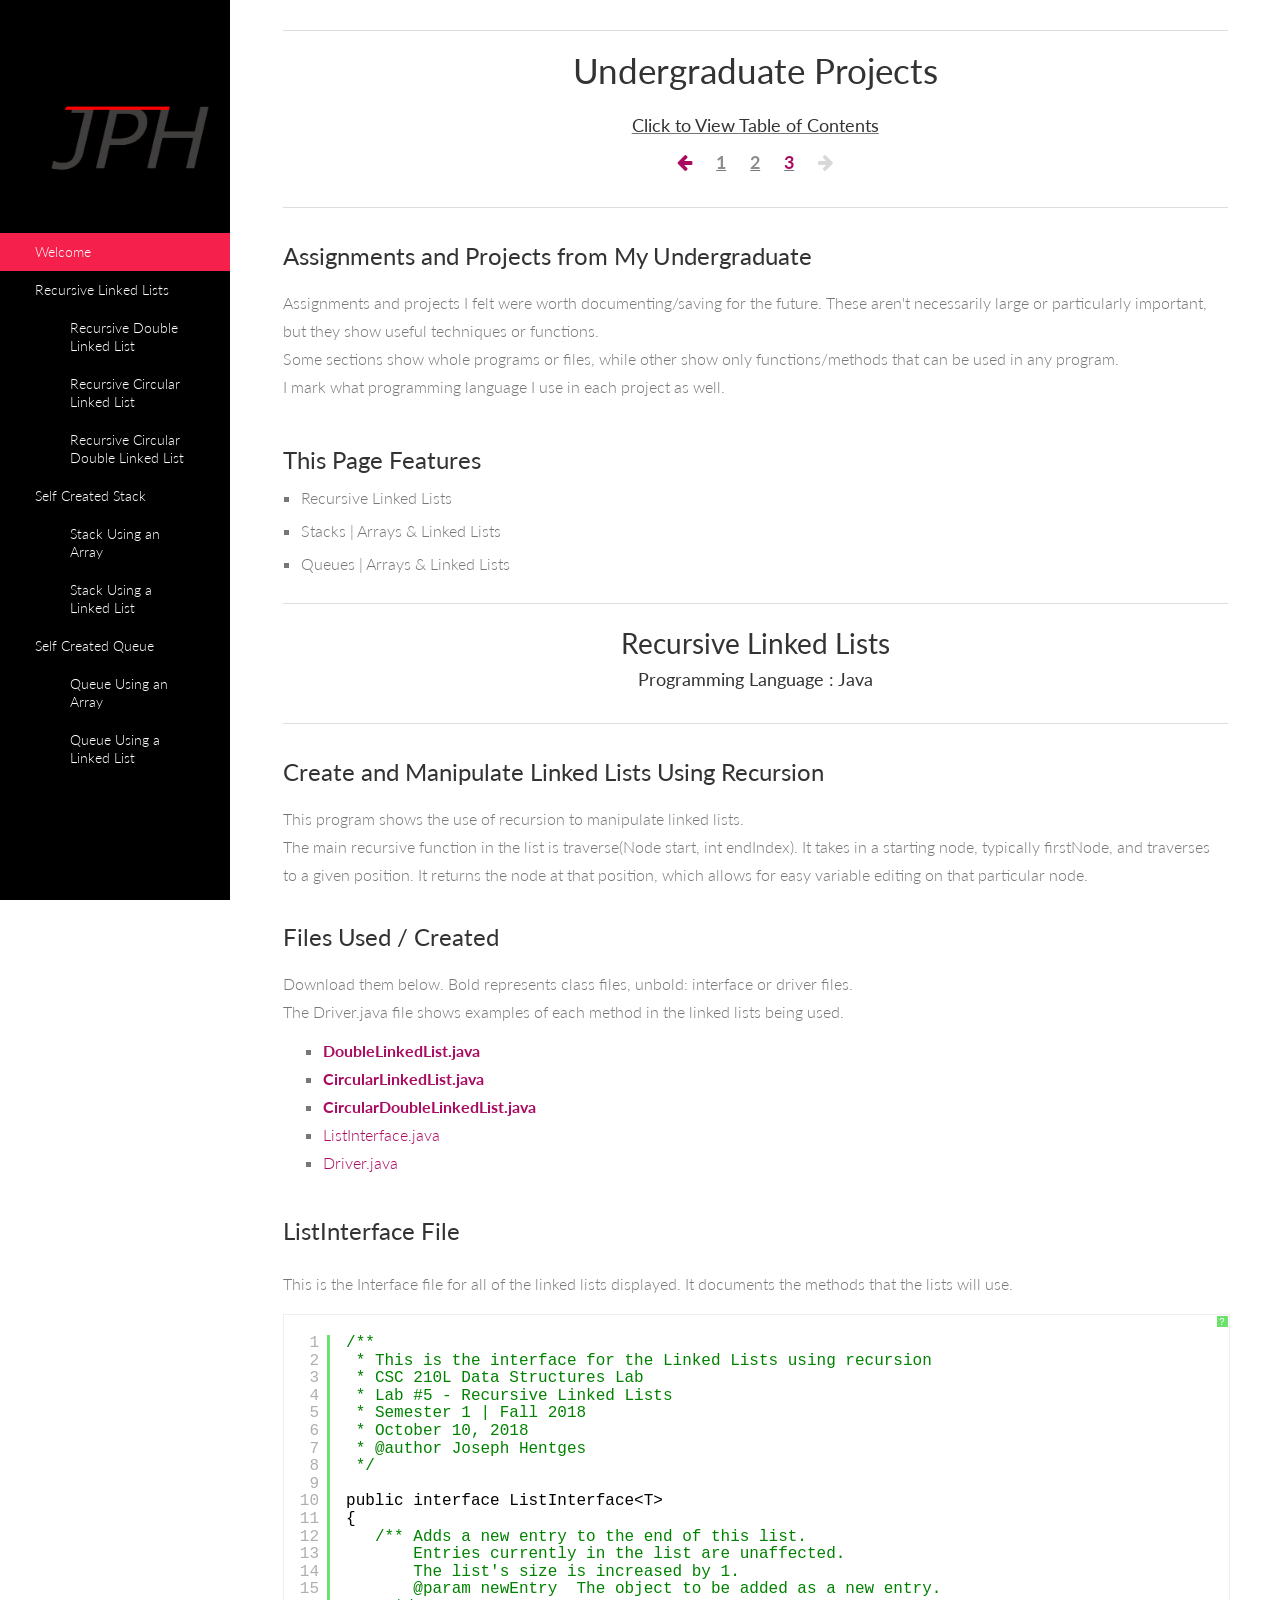
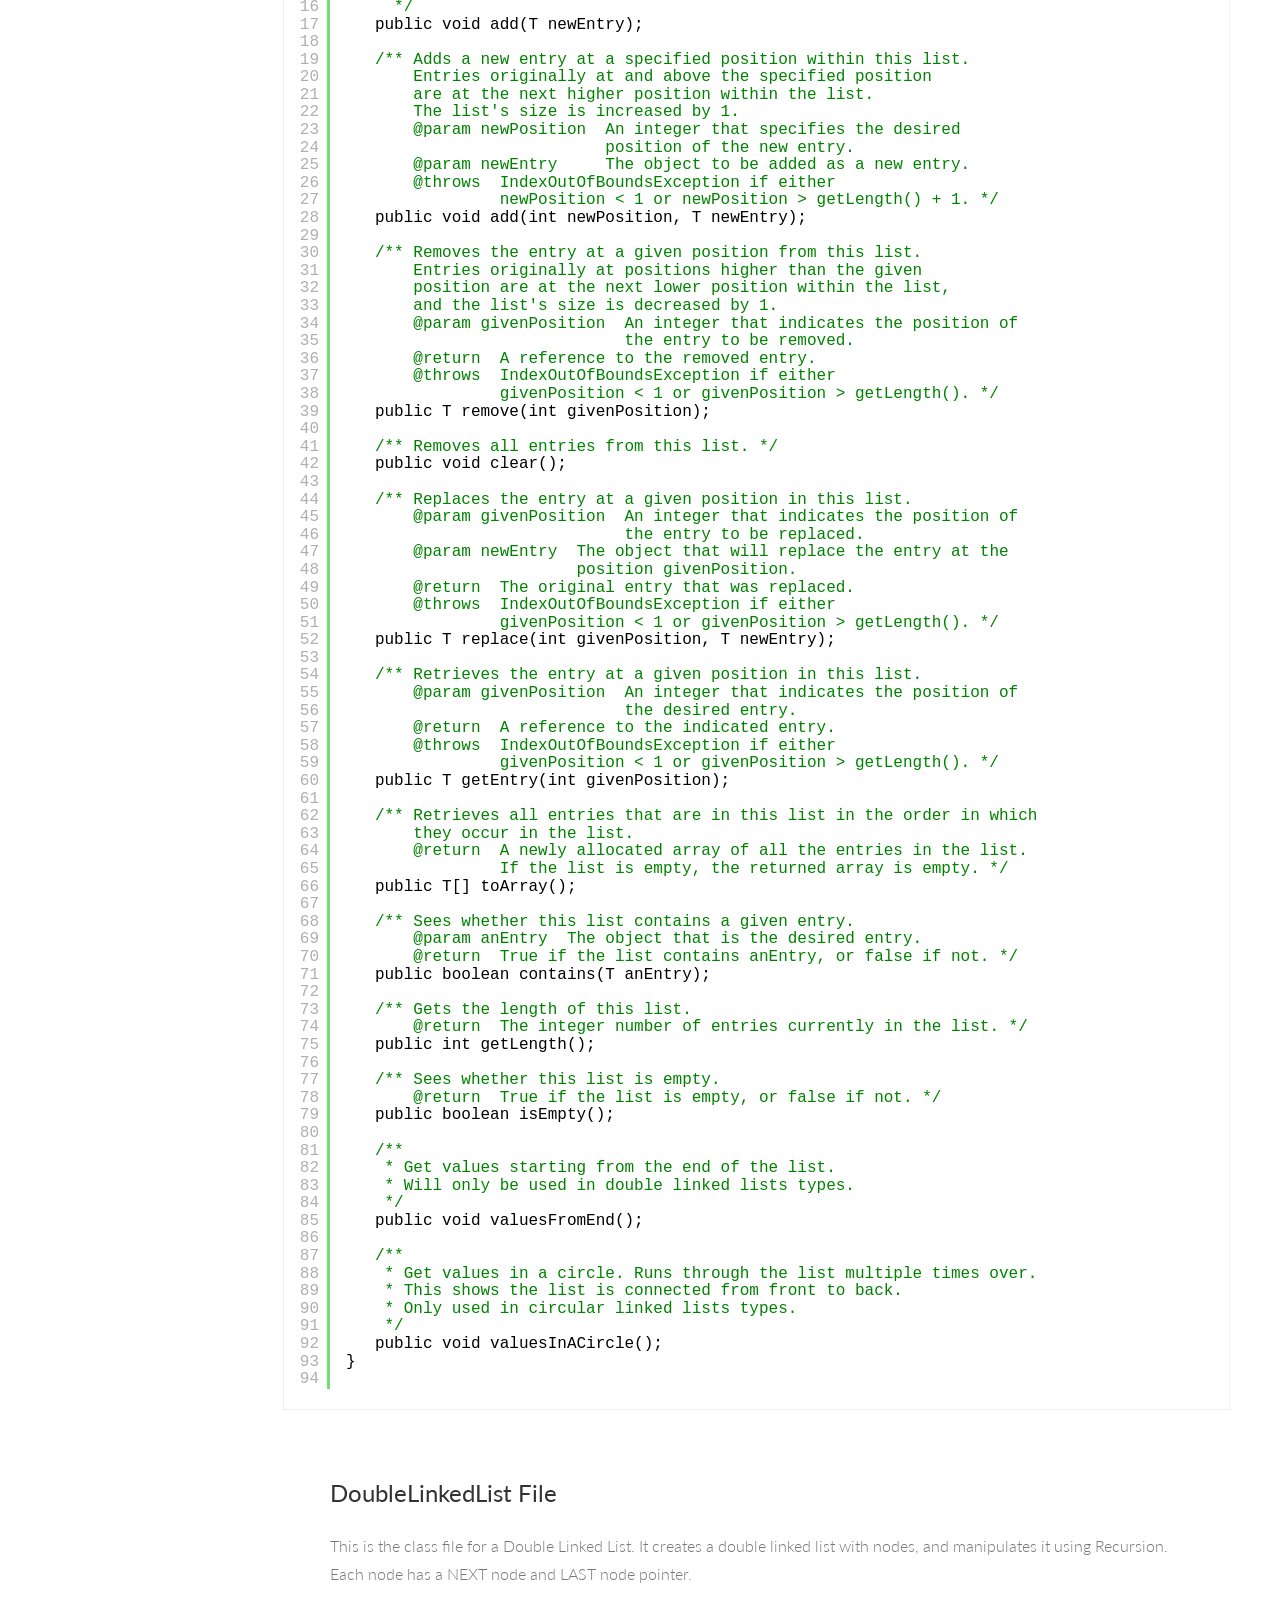
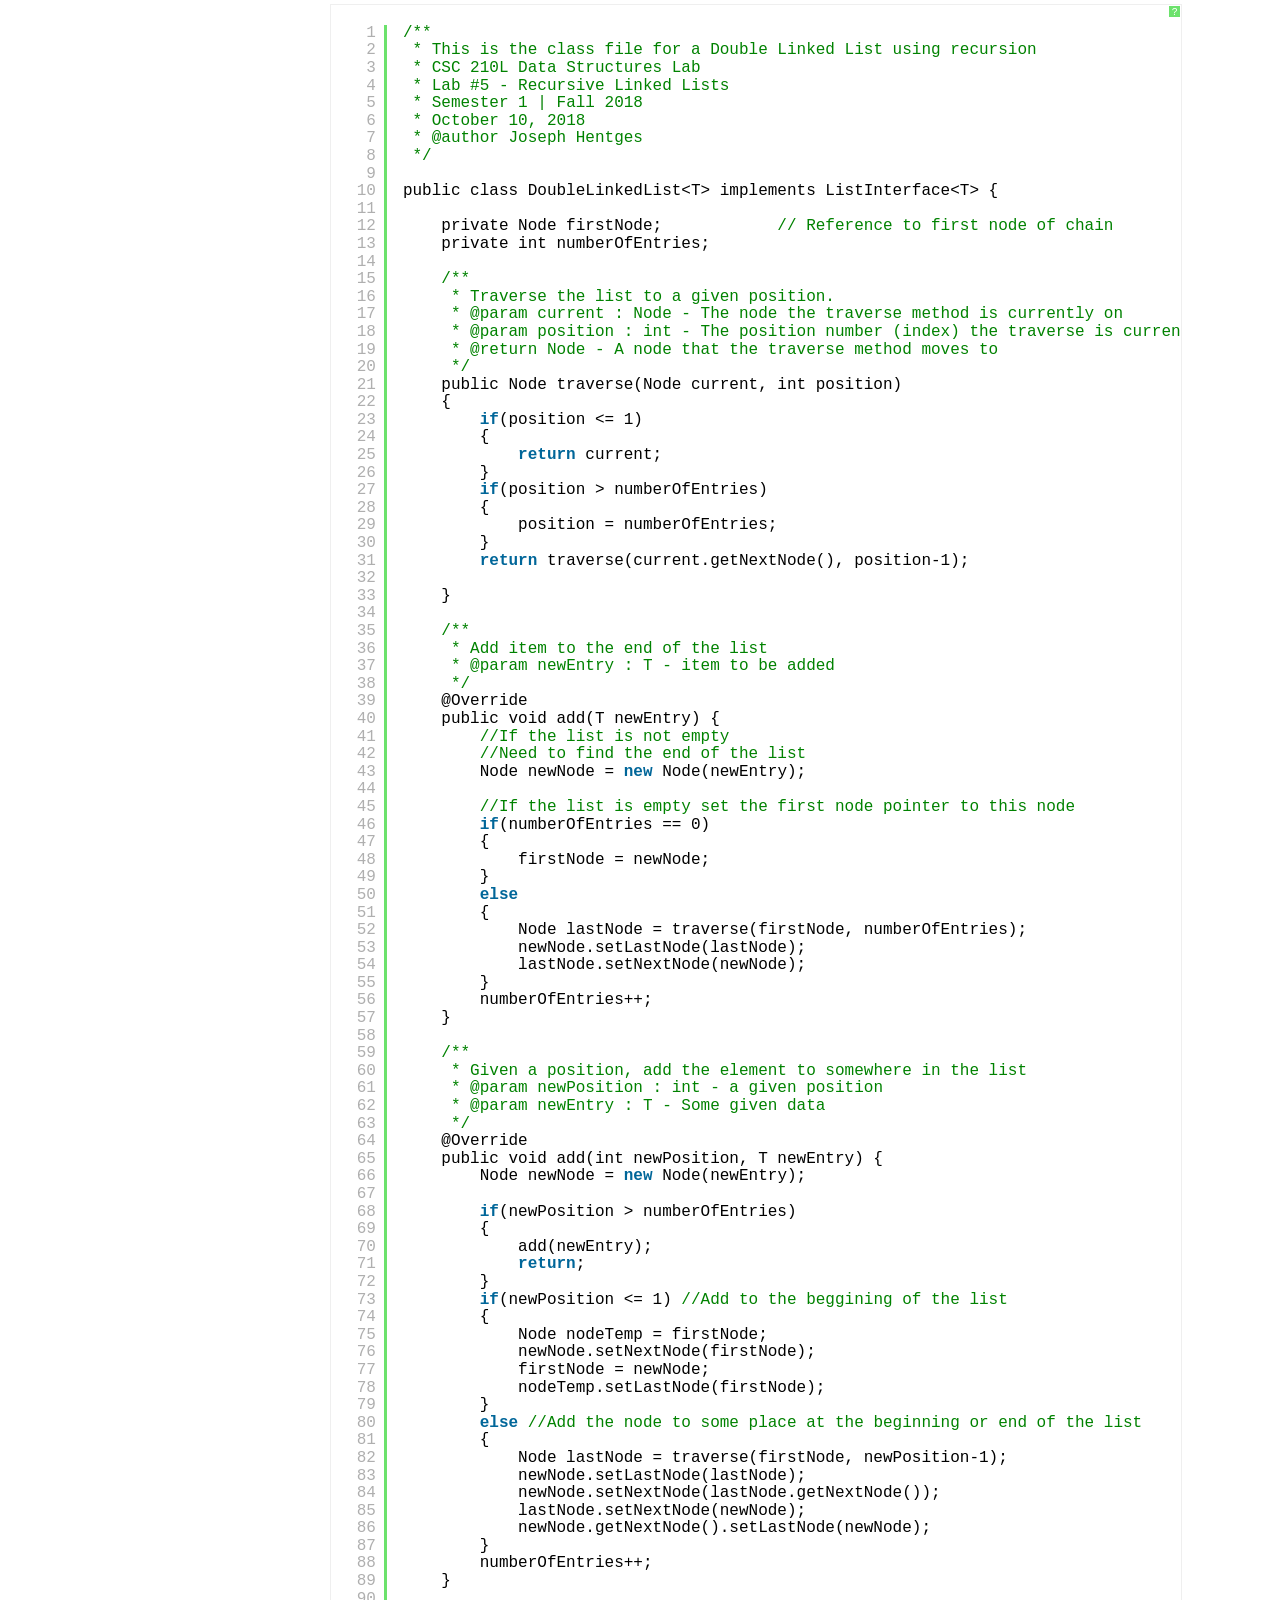
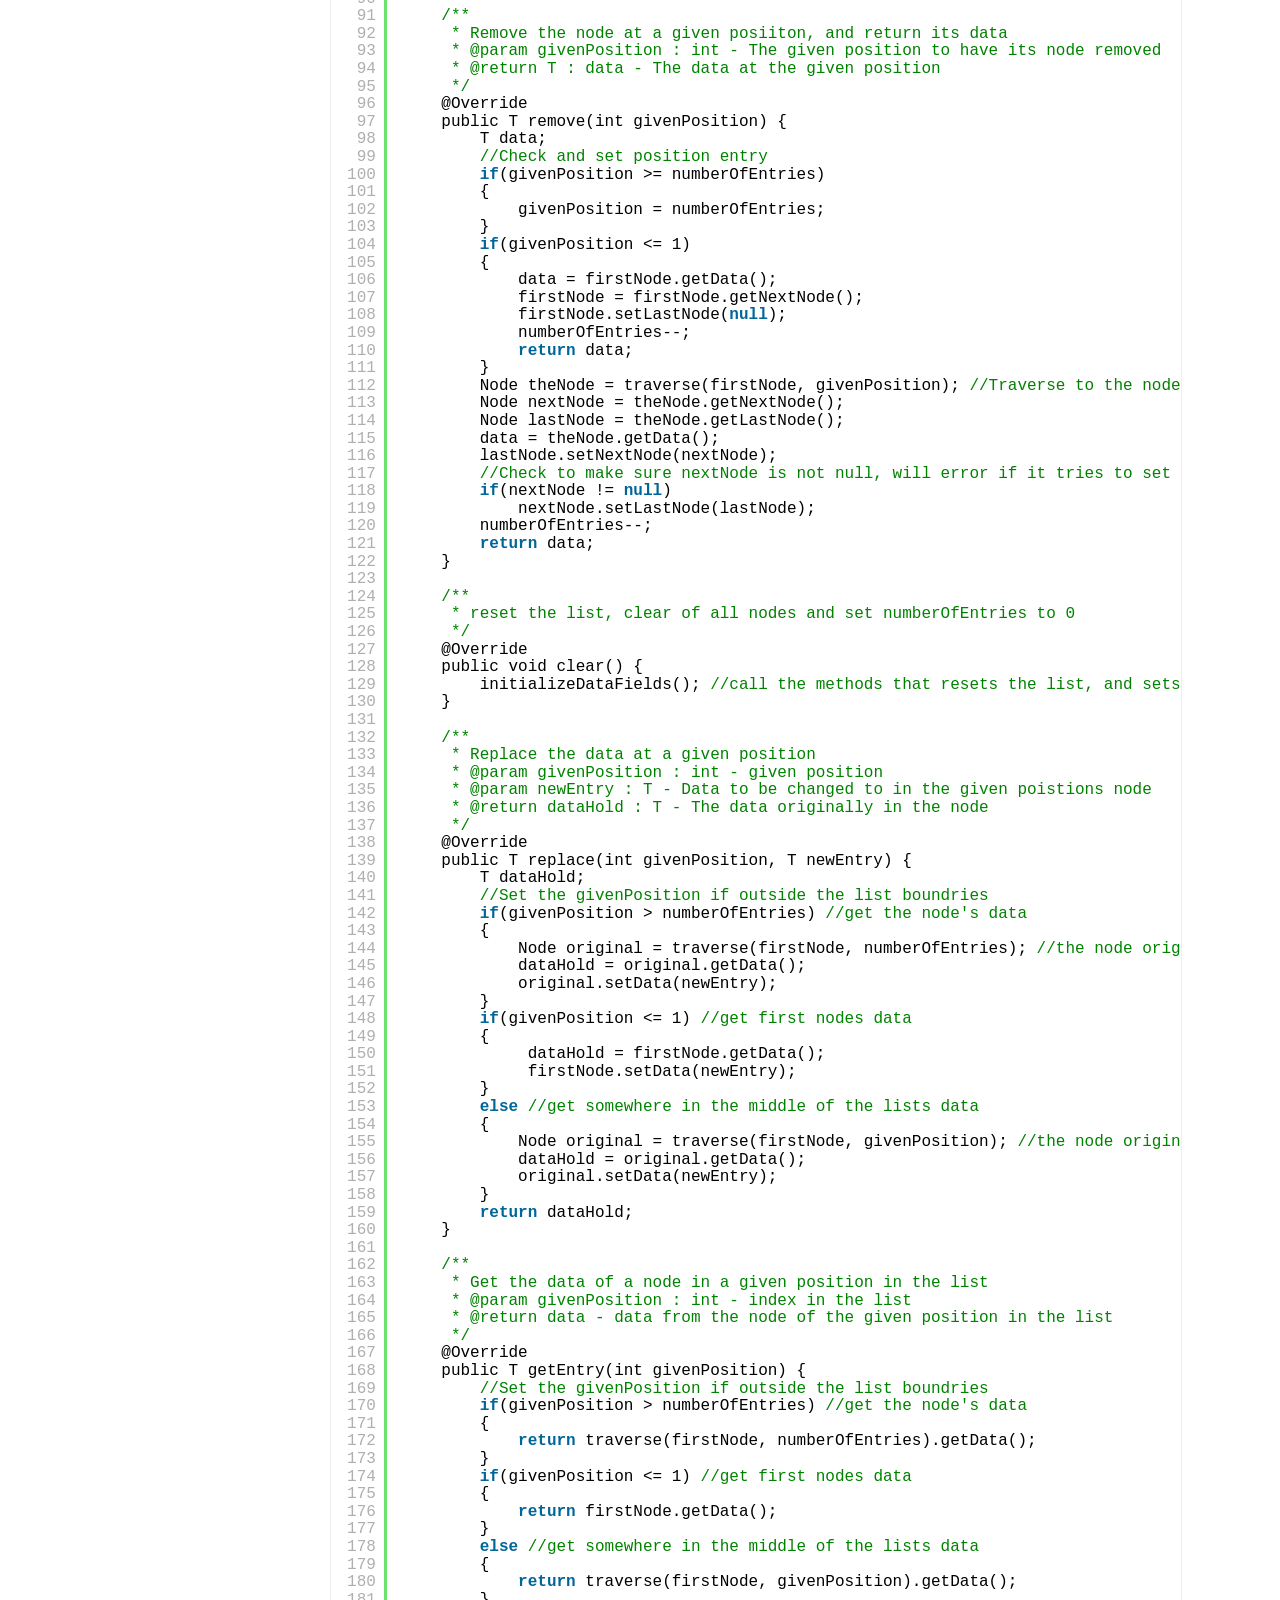
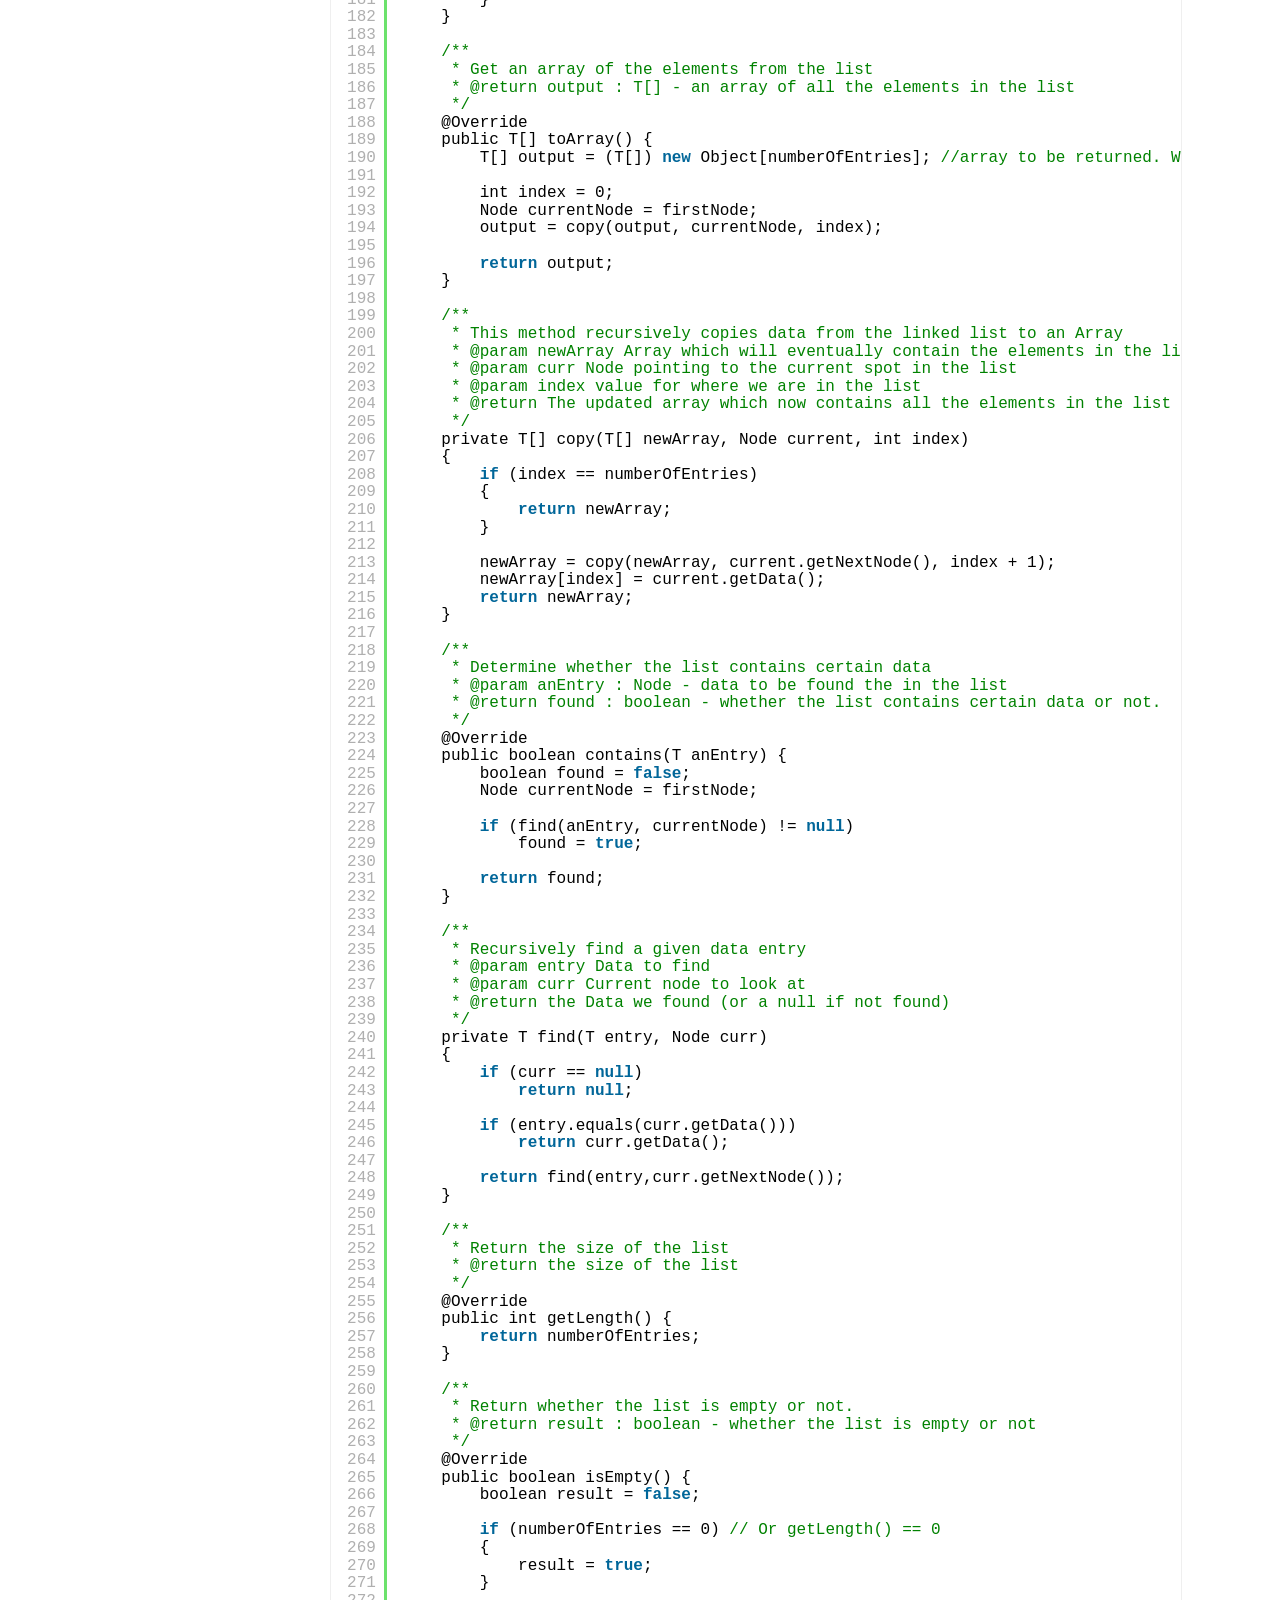
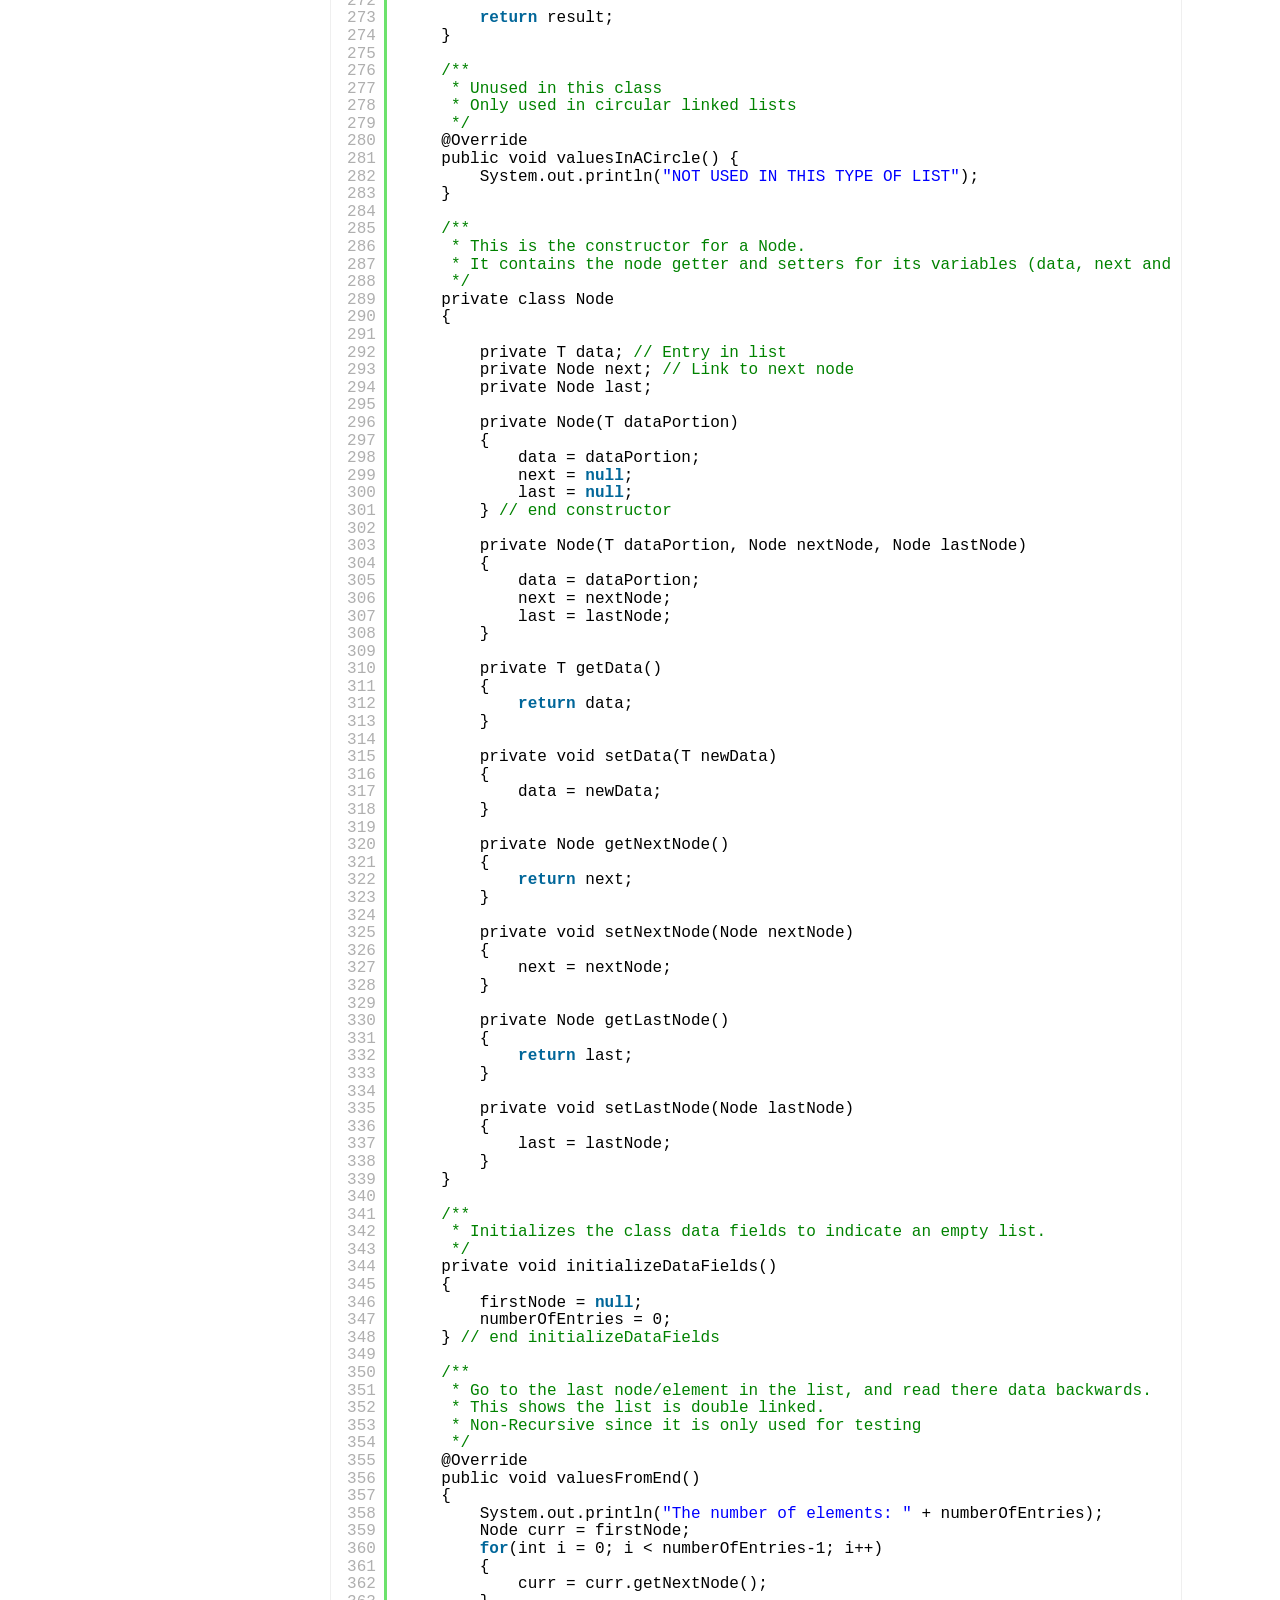
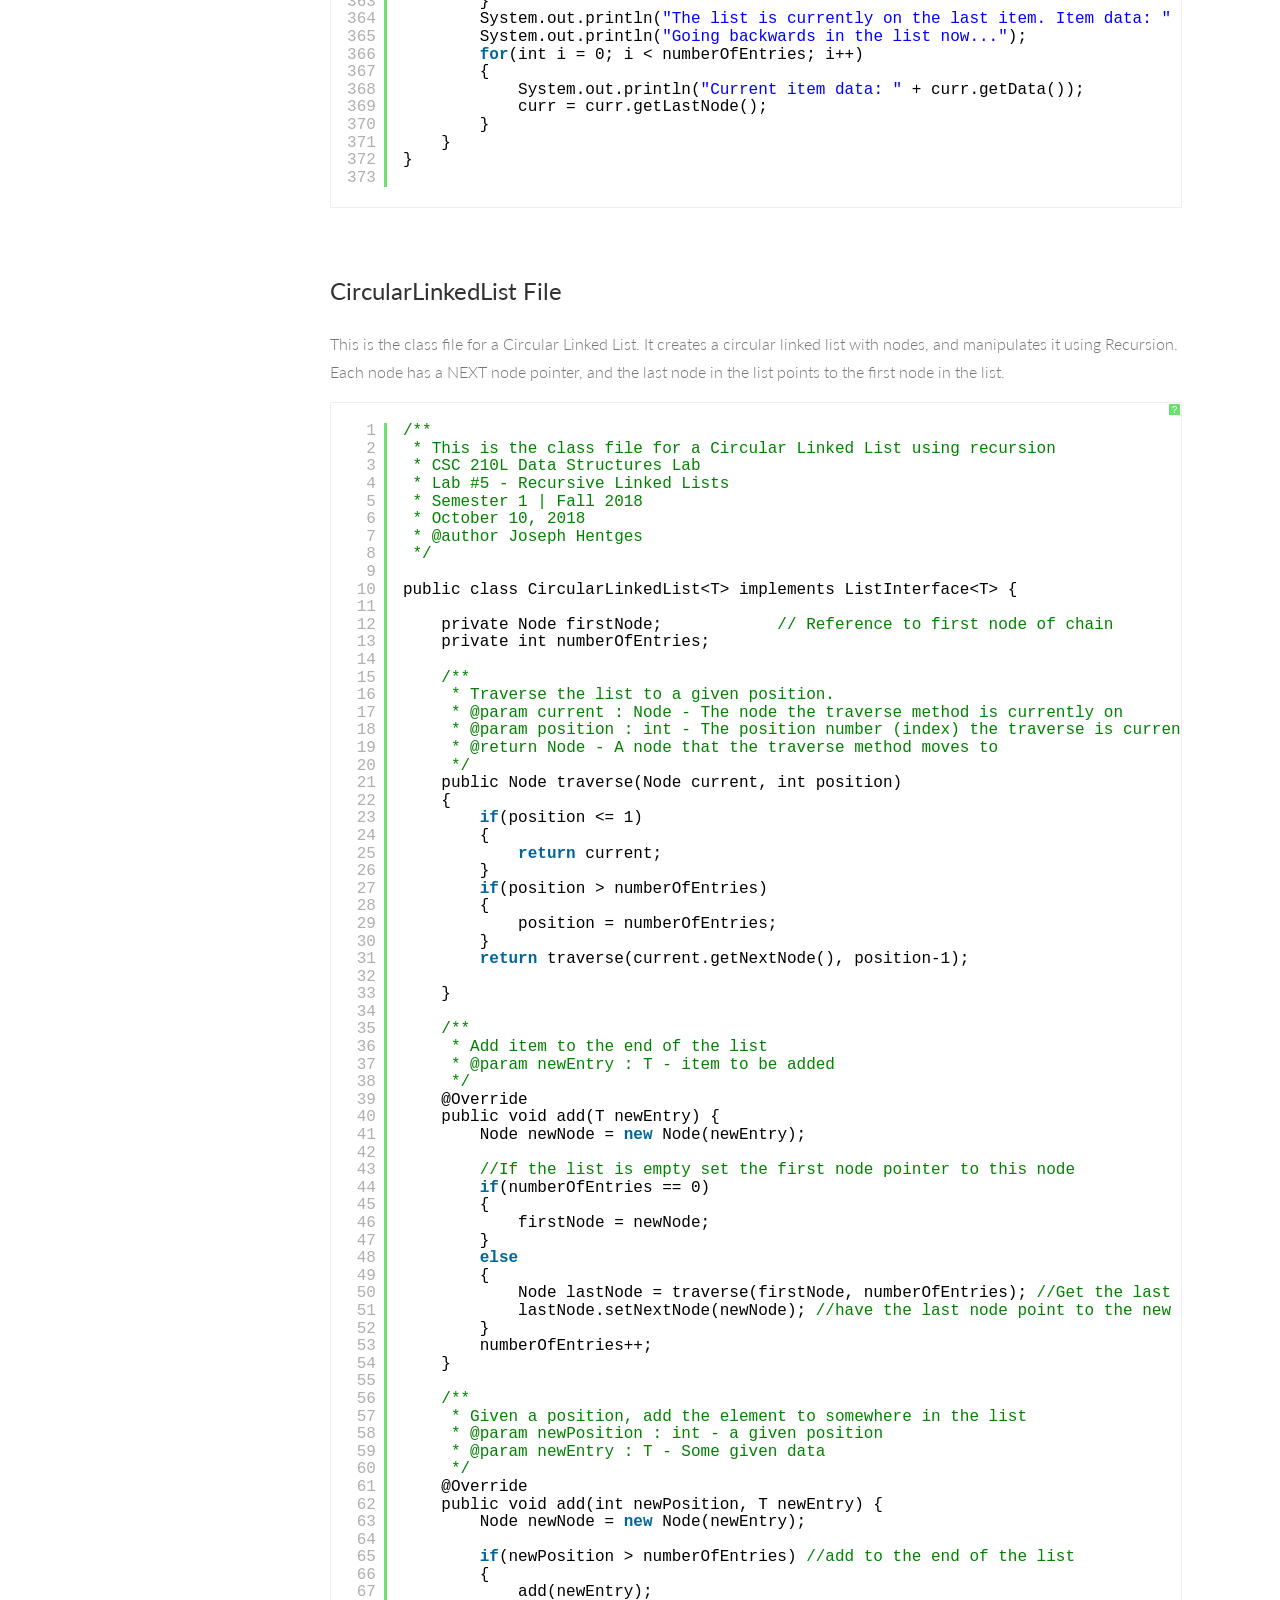
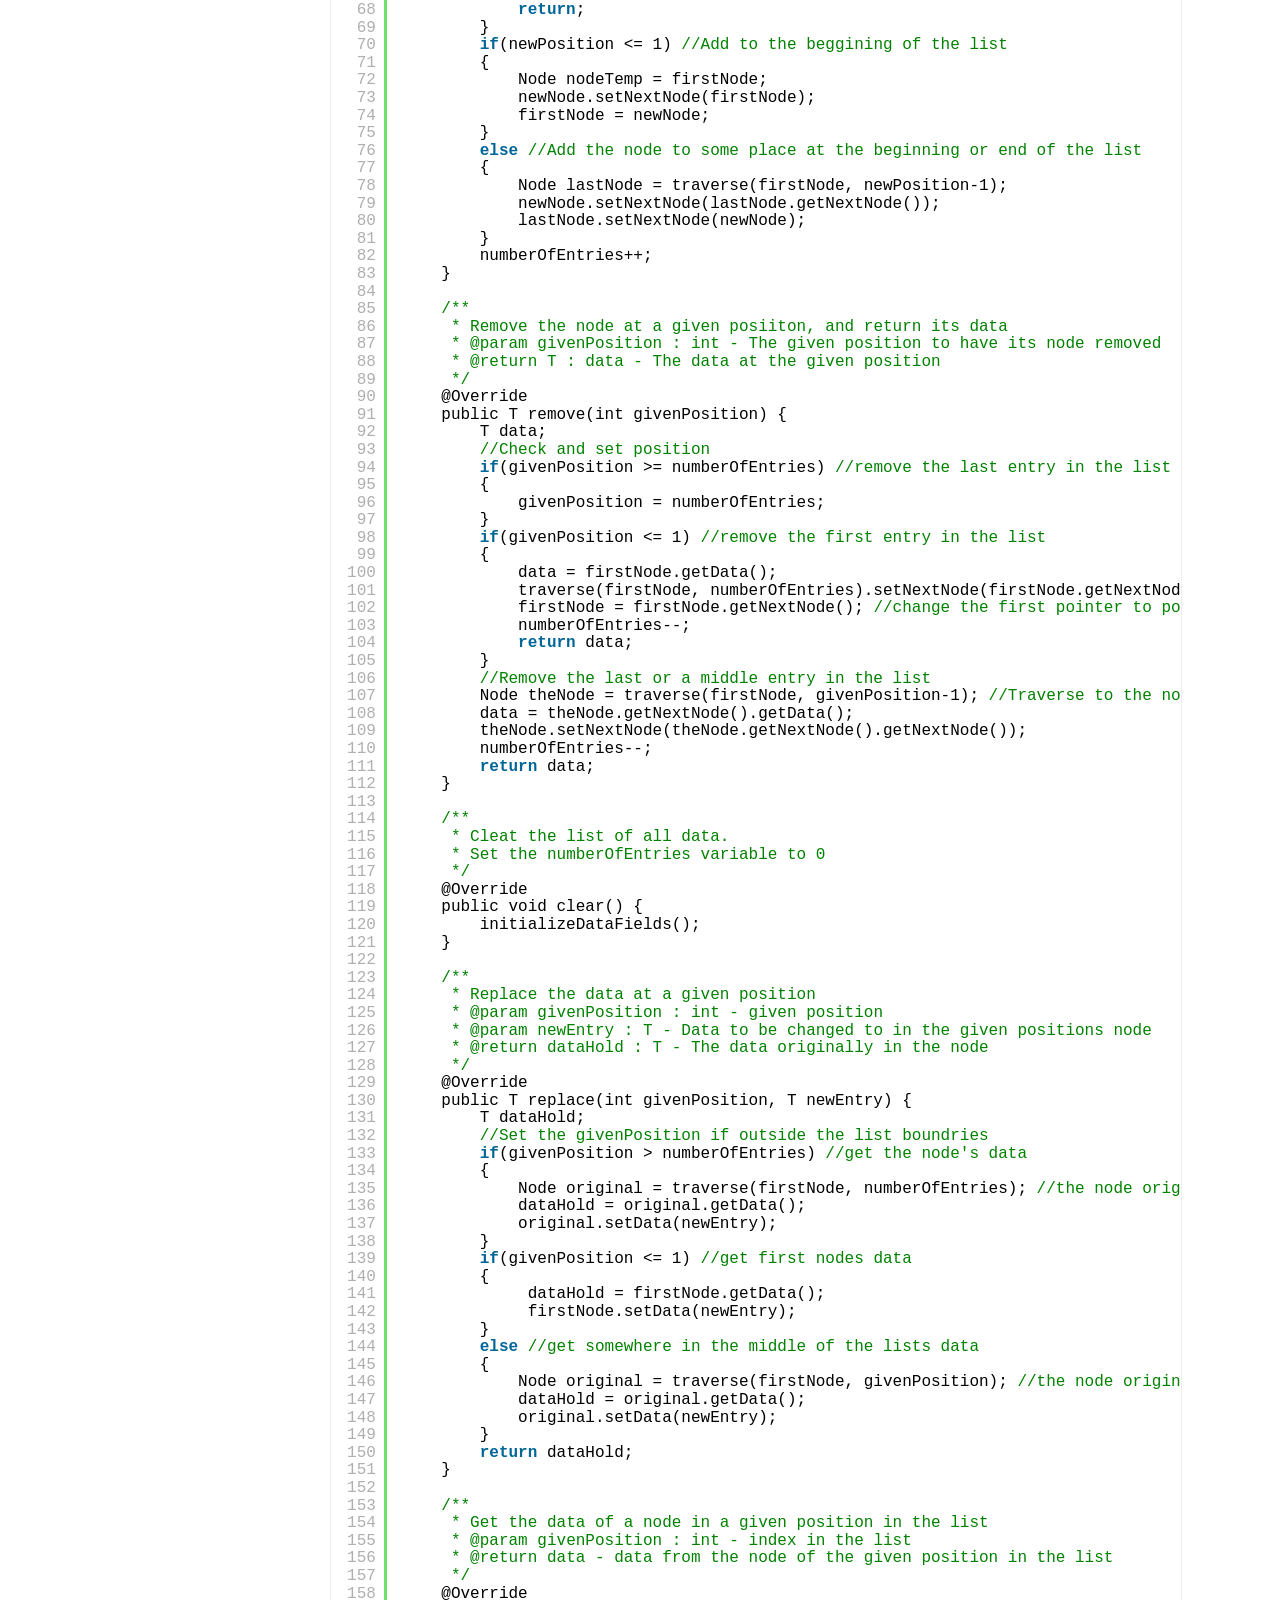
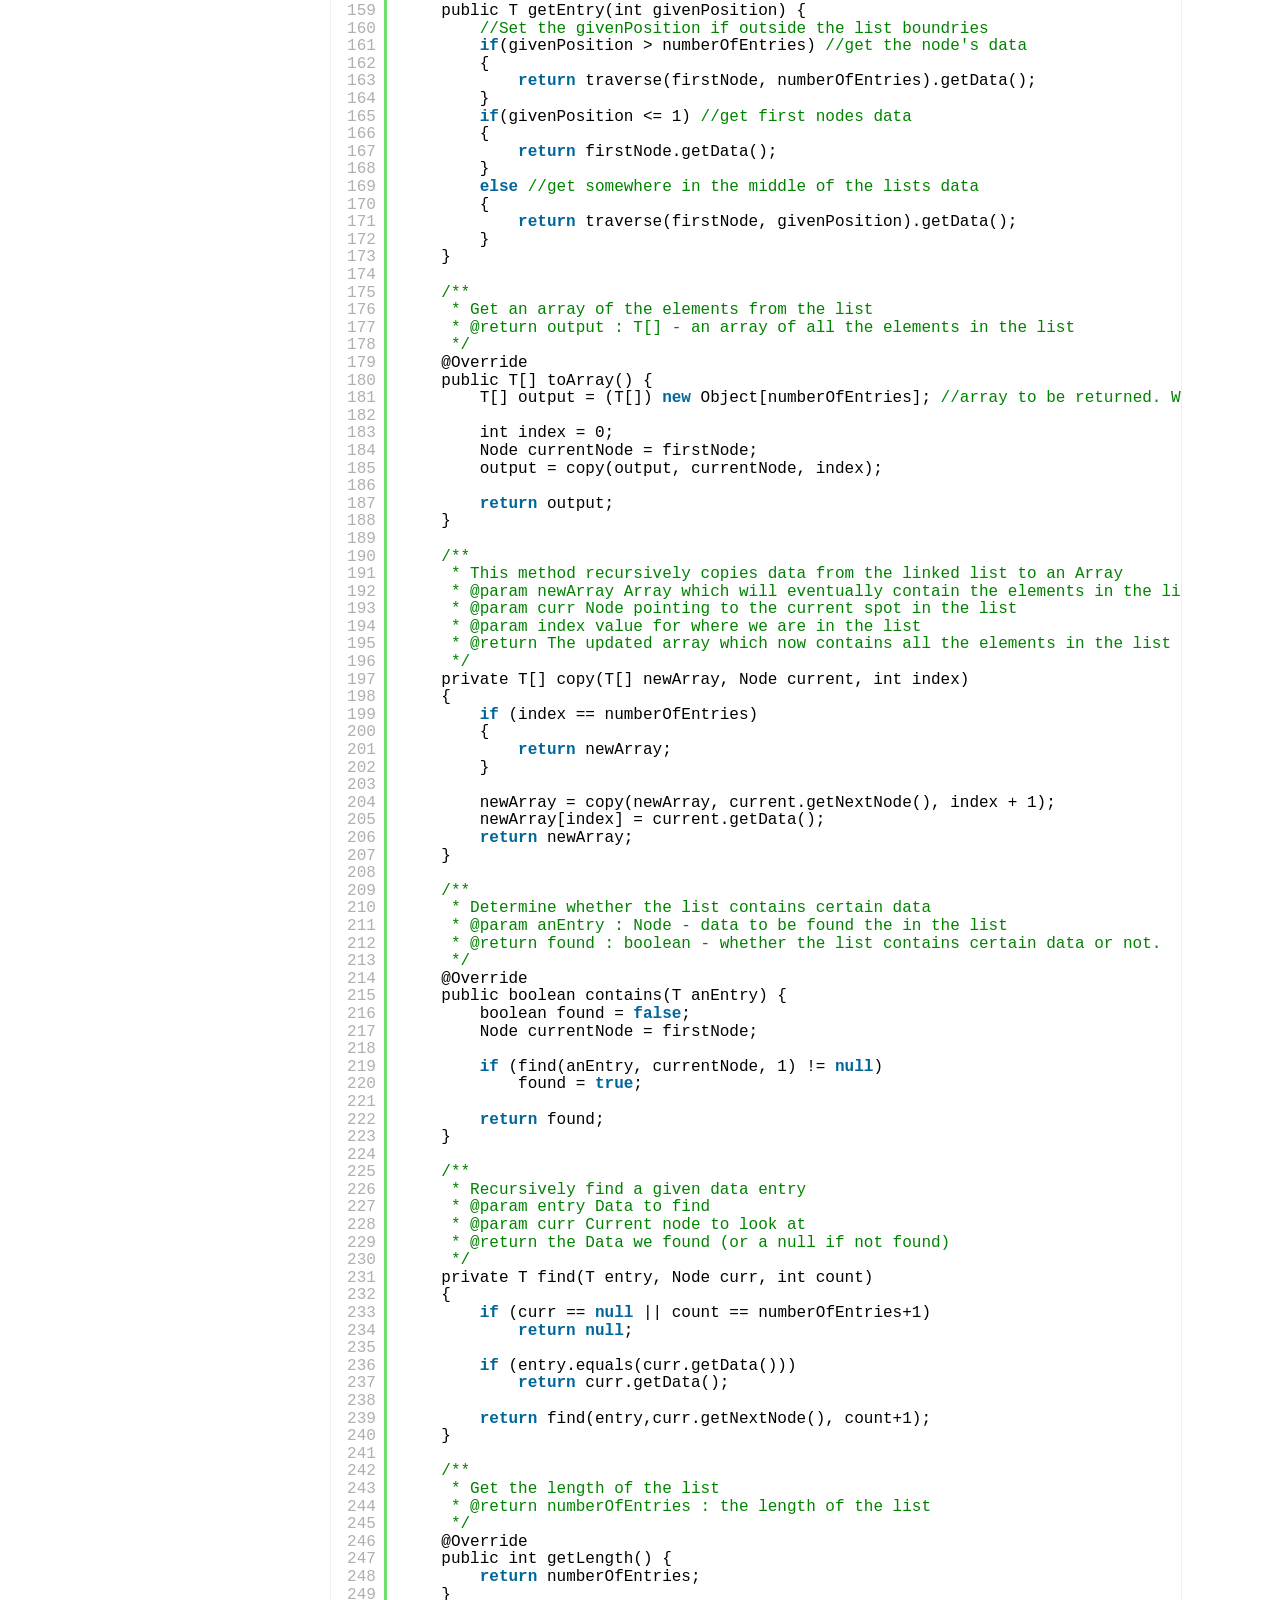
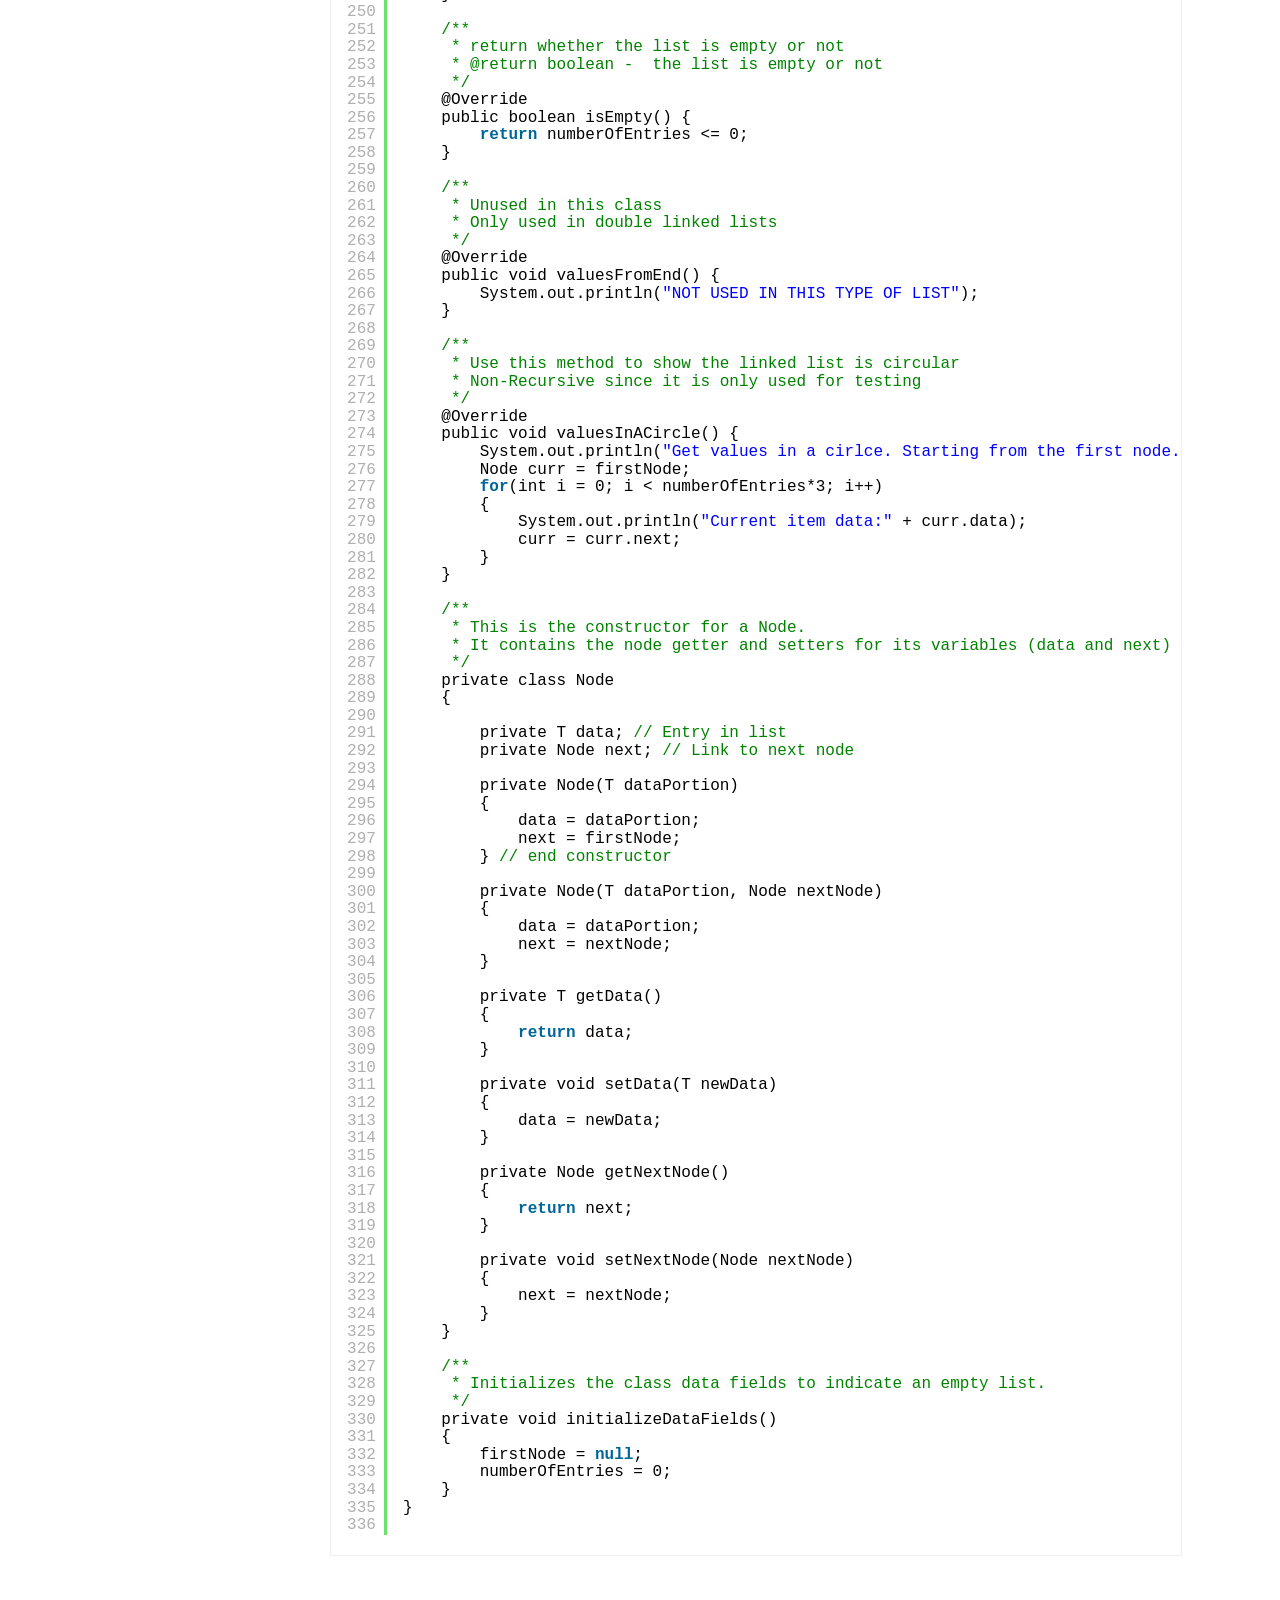
<file: computer-science-projects/undergraduate/projects-3.html>
<!DOCTYPE html>
<!--[if lt IE 7]>      <html class="no-js lt-ie9 lt-ie8 lt-ie7"> <![endif]-->
<!--[if IE 7]>         <html class="no-js lt-ie9 lt-ie8"> <![endif]-->
<!--[if IE 8]>         <html class="no-js lt-ie9"> <![endif]-->
<!--[if gt IE 8]><!--> <html class="no-js"> <!--<![endif]-->
    <head>
        <meta charset="utf-8">
        <title>Undergraduate</title>
		<link href="../img/SCM_logo.png" rel="icon" type="image/x-icon" 
        <meta name="description" content="">
		<!-- Mobile Specific Meta -->
        <meta name="viewport" content="width=device-width, initial-scale=1">
        
        <!-- <link rel="shortcut icon" href="img/favicon.png"> -->
        
        <link href='http://fonts.googleapis.com/css?family=Lato:300,400,700' rel='stylesheet'>
        
        <!-- Syntax Highlighter -->
        <link rel="stylesheet" type="text/css" href="../syntax-highlighter/styles/shCore.css" media="all">
        <link rel="stylesheet" type="text/css" href="../syntax-highlighter/styles/shThemeDefault.css" media="all">
		
		<!-- Font Awesome CSS-->
        <link rel="stylesheet" href="../css/font-awesome.min.css">
        <!-- Normalize/Reset CSS-->
		<link rel="stylesheet" href="../css/normalize.min.css">
		<!-- Main CSS-->
        <link rel="stylesheet" href="../css/main.css">
		
    </head>
	
    <body id="welcome">
    
        <aside class="left-sidebar">
            <div class="logo">
                <a href="#welcome">
                    <img src="../img/SCM_logo.png" alt="">
                </a>
            </div>
            <nav class="left-nav">
                <ul id="nav">
                    <li class="current"><a href="#welcome">Welcome</a></li>
					<li><a href="#recursive-linked-lists">Recursive Linked Lists</a></li>
					<li><a class="indent" href="#recursive-linked-lists-double-linked">Recursive Double Linked List</a></li>
					<li><a class="indent" href="#recursive-linked-lists-circular-linked">Recursive Circular Linked List</a></li>
					<li><a class="indent" href="#recursive-linked-lists-circular-double-linked">Recursive Circular Double Linked List</a></li>
					<li><a href="#self-built-stacks">Self Created Stack</a></li>
					<li><a class="indent" href="#self-built-stacks-array">Stack Using an Array</a></li>
					<li><a class="indent" href="#self-built-stacks-linked-list">Stack Using a Linked List</a></li>
					<li><a href="#self-built-queue">Self Created Queue</a></li>
					<li><a class="indent" href="#self-built-queue-array">Queue Using an Array</a></li>
					<li><a class="indent" href="#self-built-queue-linked-list">Queue Using a Linked List</a></li>
                </ul>
            </nav>
        </aside>
		
		<div id="main-wrapper">
		    <div class="main-content">
		        <section id="welcome">
		            <div class="content-header">
		                <h1 class="big-title">Undergraduate Projects</h1>
						</br>
						<u><a target="_blank" href="university-undergraduate-contents.pdf"><h3>Click to View Table of Contents</h3></a></u>
						</br>
						<a class="" href="projects-2"><i class="fa fa-arrow-left"></i></a>
						<u><a class="not-page" href="projects-1">1</a></u>
						<u><a class="not-page" href="projects-2">2</a></u>
						<u><a class="" href="#">3</a></u>
						<a class="dead-arrow" href="#"><i class="fa fa-arrow-right"></i></a>
		            </div>
		            <div class="welcome">
                        
                        <h2 class="twenty">Assignments and Projects from My Undergraduate</h2>
						
						<p>Assignments and projects I felt were worth documenting/saving for the future. These aren't necessarily large or particularly important, but they show useful techniques or functions.</p>

                        <p>Some sections show whole programs or files, while other show only functions/methods that can be used in any program.</p>
						
						<p>I mark what programming language I use in each project as well.</p>
		            </div>
		            
		            <div class="features">
		                <h2 class="twenty">This Page Features</h2>
		                
		                <ul>
                            <li>Recursive Linked Lists</li>
							<li>Stacks | Arrays & Linked Lists</li>
							<li>Queues | Arrays & Linked Lists</li>
		                </ul>
		            </div>

		        </section>	        
				
				<section id="recursive-linked-lists">
					<div class="content-header">
		                <h1>Recursive Linked Lists</h1>
						</br>
						<h3>Programming Language : Java</h3>
                    </div>
					<div class="welcome">                      
                        <h2 class="twenty">Create and Manipulate Linked Lists Using Recursion</h2>
						<p>This program shows the use of recursion to manipulate linked lists.</p>
                        <p>The main recursive function in the list is traverse(Node start, int endIndex). It takes in a starting node, typically firstNode, and traverses to a given position. It returns the node at that position, which allows for easy variable editing on that particular node.</p>
		            </div>					
					<div class="welcome">       
                        <h2 class="twenty">Files Used / Created</h2>
                        <p>Download them below. Bold represents class files, unbold: interface or driver files.</p>
						<p>The Driver.java file shows examples of each method in the linked lists being used.</p>
		            </div>
					<div class="script-source">
		                <ul>
		                    <b><li><a href="project-files/page3/recursive-linked-lists/DoubleLinkedList.java" download>DoubleLinkedList.java</a></li></b>
							<b><li><a href="project-files/page3/recursive-linked-lists/CircularLinkedList.java" download>CircularLinkedList.java</a></li></b>
							<b><li><a href="project-files/page3/recursive-linked-lists/CircularDoubleLinkedList.java" download>CircularDoubleLinkedList.java</a></li></b>
							<li><a href="project-files/page3/recursive-linked-lists/ListInterface.java" download>ListInterface.java</a></li>
							<li><a href="project-files/page3/recursive-linked-lists/Driver.java" download>Driver.java</a></li>
		                </ul>
		            </div>
					<h2 class="title">ListInterface File</h2>
					<p class="fifteen">This is the Interface file for all of the linked lists displayed. It documents the methods that the lists will use.</p>
					<script type="syntaxhighlighter" class="brush: js">
					/**
					 * This is the interface for the Linked Lists using recursion
					 * CSC 210L Data Structures Lab
					 * Lab #5 - Recursive Linked Lists
					 * Semester 1 | Fall 2018
					 * October 10, 2018
					 * @author Joseph Hentges
					 */

					public interface ListInterface<T>
					{
					   /** Adds a new entry to the end of this list.
						   Entries currently in the list are unaffected.
						   The list's size is increased by 1.
						   @param newEntry  The object to be added as a new entry. 
						 */
					   public void add(T newEntry);
					   
					   /** Adds a new entry at a specified position within this list.
						   Entries originally at and above the specified position
						   are at the next higher position within the list.
						   The list's size is increased by 1.
						   @param newPosition  An integer that specifies the desired
											   position of the new entry.
						   @param newEntry     The object to be added as a new entry.
						   @throws  IndexOutOfBoundsException if either
									newPosition < 1 or newPosition > getLength() + 1. */
					   public void add(int newPosition, T newEntry);
					   
					   /** Removes the entry at a given position from this list.
						   Entries originally at positions higher than the given
						   position are at the next lower position within the list,
						   and the list's size is decreased by 1.
						   @param givenPosition  An integer that indicates the position of
												 the entry to be removed.
						   @return  A reference to the removed entry.
						   @throws  IndexOutOfBoundsException if either 
									givenPosition < 1 or givenPosition > getLength(). */
					   public T remove(int givenPosition);
					   
					   /** Removes all entries from this list. */
					   public void clear();
					   
					   /** Replaces the entry at a given position in this list.
						   @param givenPosition  An integer that indicates the position of
												 the entry to be replaced.
						   @param newEntry  The object that will replace the entry at the
											position givenPosition.
						   @return  The original entry that was replaced.
						   @throws  IndexOutOfBoundsException if either
									givenPosition < 1 or givenPosition > getLength(). */
					   public T replace(int givenPosition, T newEntry);
					   
					   /** Retrieves the entry at a given position in this list.
						   @param givenPosition  An integer that indicates the position of
												 the desired entry.
						   @return  A reference to the indicated entry.
						   @throws  IndexOutOfBoundsException if either
									givenPosition < 1 or givenPosition > getLength(). */
					   public T getEntry(int givenPosition);
					   
					   /** Retrieves all entries that are in this list in the order in which
						   they occur in the list.
						   @return  A newly allocated array of all the entries in the list.
									If the list is empty, the returned array is empty. */
					   public T[] toArray();
					   
					   /** Sees whether this list contains a given entry.
						   @param anEntry  The object that is the desired entry.
						   @return  True if the list contains anEntry, or false if not. */
					   public boolean contains(T anEntry);
					   
					   /** Gets the length of this list.
						   @return  The integer number of entries currently in the list. */
					   public int getLength();
						   
					   /** Sees whether this list is empty.
						   @return  True if the list is empty, or false if not. */
					   public boolean isEmpty();
					   
					   /**
						* Get values starting from the end of the list.
						* Will only be used in double linked lists types.
						*/
					   public void valuesFromEnd();
					   
					   /**
						* Get values in a circle. Runs through the list multiple times over.
						* This shows the list is connected from front to back.
						* Only used in circular linked lists types.
						*/
					   public void valuesInACircle();
					}
					</script>
					<section id="recursive-linked-lists-double-linked">
						<p class="addSpace">&nbsp;</p>
						<h2 class="title">DoubleLinkedList File</h2>
						<p class="fifteen">This is the class file for a Double Linked List. It creates a double linked list with nodes, and manipulates it using Recursion. Each node has a NEXT node and LAST node pointer.</p>
						<script type="syntaxhighlighter" class="brush: js">
						/**
						 * This is the class file for a Double Linked List using recursion
						 * CSC 210L Data Structures Lab
						 * Lab #5 - Recursive Linked Lists
						 * Semester 1 | Fall 2018
						 * October 10, 2018
						 * @author Joseph Hentges
						 */

						public class DoubleLinkedList<T> implements ListInterface<T> {
							
							private Node firstNode;            // Reference to first node of chain
							private int numberOfEntries;

							/**
							 * Traverse the list to a given position.
							 * @param current : Node - The node the traverse method is currently on
							 * @param position : int - The position number (index) the traverse is currently on
							 * @return Node - A node that the traverse method moves to
							 */
							public Node traverse(Node current, int position)
							{        
								if(position <= 1)
								{
									return current;
								}
								if(position > numberOfEntries)
								{
									position = numberOfEntries;
								}
								return traverse(current.getNextNode(), position-1);
								
							}
							
							/**
							 * Add item to the end of the list
							 * @param newEntry : T - item to be added
							 */
							@Override
							public void add(T newEntry) {
								//If the list is not empty
								//Need to find the end of the list
								Node newNode = new Node(newEntry);
								
								//If the list is empty set the first node pointer to this node
								if(numberOfEntries == 0)
								{
									firstNode = newNode;
								}
								else
								{
									Node lastNode = traverse(firstNode, numberOfEntries);
									newNode.setLastNode(lastNode);
									lastNode.setNextNode(newNode);           
								}
								numberOfEntries++;
							}

							/**
							 * Given a position, add the element to somewhere in the list
							 * @param newPosition : int - a given position
							 * @param newEntry : T - Some given data
							 */
							@Override
							public void add(int newPosition, T newEntry) {
								Node newNode = new Node(newEntry);
								
								if(newPosition > numberOfEntries)
								{
									add(newEntry);
									return;
								}
								if(newPosition <= 1) //Add to the beggining of the list
								{
									Node nodeTemp = firstNode;
									newNode.setNextNode(firstNode);
									firstNode = newNode;
									nodeTemp.setLastNode(firstNode);
								}
								else //Add the node to some place at the beginning or end of the list
								{
									Node lastNode = traverse(firstNode, newPosition-1);
									newNode.setLastNode(lastNode);
									newNode.setNextNode(lastNode.getNextNode());
									lastNode.setNextNode(newNode);
									newNode.getNextNode().setLastNode(newNode);
								}
								numberOfEntries++;
							}

							/**
							 * Remove the node at a given posiiton, and return its data
							 * @param givenPosition : int - The given position to have its node removed
							 * @return T : data - The data at the given position
							 */
							@Override
							public T remove(int givenPosition) {
								T data;
								//Check and set position entry
								if(givenPosition >= numberOfEntries)
								{
									givenPosition = numberOfEntries;
								}
								if(givenPosition <= 1)
								{
									data = firstNode.getData();
									firstNode = firstNode.getNextNode();
									firstNode.setLastNode(null);
									numberOfEntries--;
									return data;
								}
								Node theNode = traverse(firstNode, givenPosition); //Traverse to the node to be removed and returned
								Node nextNode = theNode.getNextNode();
								Node lastNode = theNode.getLastNode();
								data = theNode.getData();
								lastNode.setNextNode(nextNode);
								//Check to make sure nextNode is not null, will error if it tries to set the next node's last
								if(nextNode != null)
									nextNode.setLastNode(lastNode);
								numberOfEntries--;
								return data;
							}

							/**
							 * reset the list, clear of all nodes and set numberOfEntries to 0
							 */
							@Override
							public void clear() {
								initializeDataFields(); //call the methods that resets the list, and sets everything to 0
							}

							/**
							 * Replace the data at a given position
							 * @param givenPosition : int - given position
							 * @param newEntry : T - Data to be changed to in the given poistions node
							 * @return dataHold : T - The data originally in the node
							 */
							@Override
							public T replace(int givenPosition, T newEntry) {
								T dataHold;
								//Set the givenPosition if outside the list boundries
								if(givenPosition > numberOfEntries) //get the node's data
								{
									Node original = traverse(firstNode, numberOfEntries); //the node originally in the given position
									dataHold = original.getData();
									original.setData(newEntry);
								}
								if(givenPosition <= 1) //get first nodes data
								{
									 dataHold = firstNode.getData();
									 firstNode.setData(newEntry);
								}
								else //get somewhere in the middle of the lists data
								{
									Node original = traverse(firstNode, givenPosition); //the node originally in the given position
									dataHold = original.getData();
									original.setData(newEntry);
								}
								return dataHold;
							}

							/**
							 * Get the data of a node in a given position in the list
							 * @param givenPosition : int - index in the list
							 * @return data - data from the node of the given position in the list
							 */
							@Override
							public T getEntry(int givenPosition) {
								//Set the givenPosition if outside the list boundries
								if(givenPosition > numberOfEntries) //get the node's data
								{
									return traverse(firstNode, numberOfEntries).getData();
								}
								if(givenPosition <= 1) //get first nodes data
								{
									return firstNode.getData();
								}
								else //get somewhere in the middle of the lists data
								{
									return traverse(firstNode, givenPosition).getData();
								}
							}

							/**
							 * Get an array of the elements from the list
							 * @return output : T[] - an array of all the elements in the list
							 */
							@Override
							public T[] toArray() {
								T[] output = (T[]) new Object[numberOfEntries]; //array to be returned. Will contain the data in each node      
								
								int index = 0;
								Node currentNode = firstNode;
								output = copy(output, currentNode, index);
								
								return output;
							}
							
							/**
							 * This method recursively copies data from the linked list to an Array
							 * @param newArray Array which will eventually contain the elements in the list
							 * @param curr Node pointing to the current spot in the list
							 * @param index value for where we are in the list
							 * @return The updated array which now contains all the elements in the list
							 */
							private T[] copy(T[] newArray, Node current, int index)
							{
								if (index == numberOfEntries)
								{
									return newArray;
								}
								
								newArray = copy(newArray, current.getNextNode(), index + 1);
								newArray[index] = current.getData();
								return newArray;
							}

							/**
							 * Determine whether the list contains certain data
							 * @param anEntry : Node - data to be found the in the list
							 * @return found : boolean - whether the list contains certain data or not.
							 */
							@Override
							public boolean contains(T anEntry) {
								boolean found = false;
								Node currentNode = firstNode;

								if (find(anEntry, currentNode) != null)
									found = true;
								
								return found;
							}
							
							/**
							 * Recursively find a given data entry
							 * @param entry Data to find
							 * @param curr Current node to look at
							 * @return the Data we found (or a null if not found)
							 */
							private T find(T entry, Node curr)
							{
								if (curr == null)
									return null;
								
								if (entry.equals(curr.getData()))
									return curr.getData();
								
								return find(entry,curr.getNextNode());
							}

							/**
							 * Return the size of the list
							 * @return the size of the list
							 */
							@Override
							public int getLength() {
								return numberOfEntries;
							}

							/**
							 * Return whether the list is empty or not.
							 * @return result : boolean - whether the list is empty or not 
							 */
							@Override
							public boolean isEmpty() {
								boolean result = false;

								if (numberOfEntries == 0) // Or getLength() == 0
								{
									result = true;
								}

								return result;
							}

							/**
							 * Unused in this class
							 * Only used in circular linked lists
							 */
							@Override
							public void valuesInACircle() {
								System.out.println("NOT USED IN THIS TYPE OF LIST");
							}
							
							/**
							 * This is the constructor for a Node.
							 * It contains the node getter and setters for its variables (data, next and last)
							 */
							private class Node
							{

								private T data; // Entry in list
								private Node next; // Link to next node
								private Node last;

								private Node(T dataPortion)
								{
									data = dataPortion;
									next = null;
									last = null;
								} // end constructor

								private Node(T dataPortion, Node nextNode, Node lastNode)
								{
									data = dataPortion;
									next = nextNode;
									last = lastNode;
								}

								private T getData()
								{
									return data;
								} 

								private void setData(T newData)
								{
									data = newData;
								}

								private Node getNextNode()
								{
									return next;
								}

								private void setNextNode(Node nextNode)
								{
									next = nextNode;
								}
								
								private Node getLastNode()
								{
									return last;
								}
								
								private void setLastNode(Node lastNode)
								{
									last = lastNode;
								}
							} 
							
							/**
							 * Initializes the class data fields to indicate an empty list.
							 */
							private void initializeDataFields()
							{
								firstNode = null;
								numberOfEntries = 0;
							} // end initializeDataFields
							
							/**
							 * Go to the last node/element in the list, and read there data backwards.
							 * This shows the list is double linked.
							 * Non-Recursive since it is only used for testing
							 */
							@Override
							public void valuesFromEnd()
							{
								System.out.println("The number of elements: " + numberOfEntries);
								Node curr = firstNode;
								for(int i = 0; i < numberOfEntries-1; i++)
								{
									curr = curr.getNextNode();
								}
								System.out.println("The list is currently on the last item. Item data: " + curr.getData());
								System.out.println("Going backwards in the list now...");
								for(int i = 0; i < numberOfEntries; i++)
								{
									System.out.println("Current item data: " + curr.getData());
									curr = curr.getLastNode();
								}
							} 
						}
						</script>
					</section>
					<section id="recursive-linked-lists-circular-linked">
						<p class="addSpace">&nbsp;</p>
						<h2 class="title">CircularLinkedList File</h2>
						<p class="fifteen">This is the class file for a Circular Linked List. It creates a circular linked list with nodes, and manipulates it using Recursion. Each node has a NEXT node pointer, and the last node in the list points to the first node in the list.</p>
						<script type="syntaxhighlighter" class="brush: js">
						/**
						 * This is the class file for a Circular Linked List using recursion
						 * CSC 210L Data Structures Lab
						 * Lab #5 - Recursive Linked Lists
						 * Semester 1 | Fall 2018
						 * October 10, 2018
						 * @author Joseph Hentges
						 */

						public class CircularLinkedList<T> implements ListInterface<T> {
							
							private Node firstNode;            // Reference to first node of chain
							private int numberOfEntries;

							/**
							 * Traverse the list to a given position.
							 * @param current : Node - The node the traverse method is currently on
							 * @param position : int - The position number (index) the traverse is currently on
							 * @return Node - A node that the traverse method moves to
							 */
							public Node traverse(Node current, int position)
							{        
								if(position <= 1)
								{
									return current;
								}
								if(position > numberOfEntries)
								{
									position = numberOfEntries;
								}
								return traverse(current.getNextNode(), position-1);
								
							}
							
							/**
							 * Add item to the end of the list
							 * @param newEntry : T - item to be added
							 */
							@Override
							public void add(T newEntry) {
								Node newNode = new Node(newEntry);
								
								//If the list is empty set the first node pointer to this node
								if(numberOfEntries == 0)
								{
									firstNode = newNode;
								}
								else
								{
									Node lastNode = traverse(firstNode, numberOfEntries); //Get the last node in the list
									lastNode.setNextNode(newNode); //have the last node point to the new node
								}
								numberOfEntries++;
							}

							/**
							 * Given a position, add the element to somewhere in the list
							 * @param newPosition : int - a given position
							 * @param newEntry : T - Some given data
							 */
							@Override
							public void add(int newPosition, T newEntry) {
								Node newNode = new Node(newEntry);
								
								if(newPosition > numberOfEntries) //add to the end of the list
								{
									add(newEntry);
									return;
								}
								if(newPosition <= 1) //Add to the beggining of the list
								{
									Node nodeTemp = firstNode;
									newNode.setNextNode(firstNode);
									firstNode = newNode;
								}
								else //Add the node to some place at the beginning or end of the list
								{
									Node lastNode = traverse(firstNode, newPosition-1);
									newNode.setNextNode(lastNode.getNextNode());
									lastNode.setNextNode(newNode);
								}
								numberOfEntries++;
							}

							/**
							 * Remove the node at a given posiiton, and return its data
							 * @param givenPosition : int - The given position to have its node removed
							 * @return T : data - The data at the given position
							 */
							@Override
							public T remove(int givenPosition) {
								T data;
								//Check and set position
								if(givenPosition >= numberOfEntries) //remove the last entry in the list
								{
									givenPosition = numberOfEntries;
								}
								if(givenPosition <= 1) //remove the first entry in the list
								{
									data = firstNode.getData();
									traverse(firstNode, numberOfEntries).setNextNode(firstNode.getNextNode()); //set the last nodes next pointer to point to firstNodes next node
									firstNode = firstNode.getNextNode(); //change the first pointer to point to firstNode's next
									numberOfEntries--;
									return data;
								}
								//Remove the last or a middle entry in the list
								Node theNode = traverse(firstNode, givenPosition-1); //Traverse to the node before the node to be removed and returned
								data = theNode.getNextNode().getData();
								theNode.setNextNode(theNode.getNextNode().getNextNode());
								numberOfEntries--;
								return data;
							}

							/**
							 * Cleat the list of all data.
							 * Set the numberOfEntries variable to 0
							 */
							@Override
							public void clear() {
								initializeDataFields();
							}

							/**
							 * Replace the data at a given position
							 * @param givenPosition : int - given position
							 * @param newEntry : T - Data to be changed to in the given positions node
							 * @return dataHold : T - The data originally in the node
							 */
							@Override
							public T replace(int givenPosition, T newEntry) {
								T dataHold;
								//Set the givenPosition if outside the list boundries
								if(givenPosition > numberOfEntries) //get the node's data
								{
									Node original = traverse(firstNode, numberOfEntries); //the node originally in the given position
									dataHold = original.getData();
									original.setData(newEntry);
								}
								if(givenPosition <= 1) //get first nodes data
								{
									 dataHold = firstNode.getData();
									 firstNode.setData(newEntry);
								}
								else //get somewhere in the middle of the lists data
								{
									Node original = traverse(firstNode, givenPosition); //the node originally in the given position
									dataHold = original.getData();
									original.setData(newEntry);
								}
								return dataHold;
							}

							/**
							 * Get the data of a node in a given position in the list
							 * @param givenPosition : int - index in the list
							 * @return data - data from the node of the given position in the list
							 */
							@Override
							public T getEntry(int givenPosition) {
								//Set the givenPosition if outside the list boundries
								if(givenPosition > numberOfEntries) //get the node's data
								{
									return traverse(firstNode, numberOfEntries).getData();
								}
								if(givenPosition <= 1) //get first nodes data
								{
									return firstNode.getData();
								}
								else //get somewhere in the middle of the lists data
								{
									return traverse(firstNode, givenPosition).getData();
								}
							}

							/**
							 * Get an array of the elements from the list
							 * @return output : T[] - an array of all the elements in the list
							 */
							@Override
							public T[] toArray() {
								T[] output = (T[]) new Object[numberOfEntries]; //array to be returned. Will contain the data in each node      
								
								int index = 0;
								Node currentNode = firstNode;
								output = copy(output, currentNode, index);
								
								return output;
							}
							
							/**
							 * This method recursively copies data from the linked list to an Array
							 * @param newArray Array which will eventually contain the elements in the list
							 * @param curr Node pointing to the current spot in the list
							 * @param index value for where we are in the list
							 * @return The updated array which now contains all the elements in the list
							 */
							private T[] copy(T[] newArray, Node current, int index)
							{
								if (index == numberOfEntries)
								{
									return newArray;
								}
								
								newArray = copy(newArray, current.getNextNode(), index + 1);
								newArray[index] = current.getData();
								return newArray;
							}

							/**
							 * Determine whether the list contains certain data
							 * @param anEntry : Node - data to be found the in the list
							 * @return found : boolean - whether the list contains certain data or not.
							 */
							@Override
							public boolean contains(T anEntry) {
								boolean found = false;
								Node currentNode = firstNode;

								if (find(anEntry, currentNode, 1) != null)
									found = true;
								
								return found;
							}
							
							/**
							 * Recursively find a given data entry
							 * @param entry Data to find
							 * @param curr Current node to look at
							 * @return the Data we found (or a null if not found)
							 */
							private T find(T entry, Node curr, int count)
							{
								if (curr == null || count == numberOfEntries+1)
									return null;
								
								if (entry.equals(curr.getData()))
									return curr.getData();
								
								return find(entry,curr.getNextNode(), count+1);
							}

							/**
							 * Get the length of the list
							 * @return numberOfEntries : the length of the list
							 */
							@Override
							public int getLength() {
								return numberOfEntries;
							}

							/**
							 * return whether the list is empty or not
							 * @return boolean -  the list is empty or not
							 */
							@Override
							public boolean isEmpty() {
								return numberOfEntries <= 0;
							}

							/**
							 * Unused in this class
							 * Only used in double linked lists
							 */
							@Override
							public void valuesFromEnd() {
								System.out.println("NOT USED IN THIS TYPE OF LIST");
							}

							/**
							 * Use this method to show the linked list is circular
							 * Non-Recursive since it is only used for testing
							 */
							@Override
							public void valuesInACircle() {
								System.out.println("Get values in a cirlce. Starting from the first node.");
								Node curr = firstNode;
								for(int i = 0; i < numberOfEntries*3; i++)
								{
									System.out.println("Current item data:" + curr.data);
									curr = curr.next;
								}
							}
							
							/**
							 * This is the constructor for a Node.
							 * It contains the node getter and setters for its variables (data and next)
							 */
							private class Node
							{

								private T data; // Entry in list
								private Node next; // Link to next node

								private Node(T dataPortion)
								{
									data = dataPortion;
									next = firstNode;
								} // end constructor

								private Node(T dataPortion, Node nextNode)
								{
									data = dataPortion;
									next = nextNode;
								}

								private T getData()
								{
									return data;
								} 

								private void setData(T newData)
								{
									data = newData;
								}

								private Node getNextNode()
								{
									return next;
								}

								private void setNextNode(Node nextNode)
								{
									next = nextNode;
								}
							} 
							
							/**
							 * Initializes the class data fields to indicate an empty list.
							 */
							private void initializeDataFields()
							{
								firstNode = null;
								numberOfEntries = 0;
							}
						}
						</script>
					</section>
					<section id="recursive-linked-lists-circular-double-linked">
						<p class="addSpace">&nbsp;</p>
						<h2 class="title">CircularDoubleLinkedList File</h2>
						<p class="fifteen">This is the class file for a Circular Double Linked List. It creates a circular double linked list with nodes, and manipulates it using Recursion. Each node has a NEXT node, and LAST node pointer. 
						The first node in the lists last node points to the last node in the list, and the last node in the list points to the first node in the list.</p>
						<script type="syntaxhighlighter" class="brush: js">
						/**
						 * This is the class file for a Circular Double Linked List using recursion
						 * CSC 210L Data Structures Lab
						 * Lab #5 - Recursive Linked Lists
						 * Semester 1 | Fall 2018
						 * October 10, 2018
						 * @author Joseph Hentges
						 */

						public class CircularDoubleLinkedList<T> implements ListInterface<T> {
							
							private Node firstNode;            // Reference to first node of chain
							private int numberOfEntries;

							/**
							 * Traverse the list to a given position.
							 * @param current : Node - The node the traverse method is currently on
							 * @param position : int - The position number (index) the traverse is currently on
							 * @return Node - A node that the traverse method moves to
							 */
							public Node traverse(Node current, int position)
							{        
								if(position <= 1)
								{
									return current;
								}
								if(position > numberOfEntries)
								{
									position = numberOfEntries;
								}
								return traverse(current.getNextNode(), position-1);
								
							}

							/**
							 * Add item to the end of the list
							 * @param newEntry : T - item to be added
							 */
							@Override
							public void add(T newEntry) {
								//If the list is not empty
								//Need to find the end of the list
								Node newNode = new Node(newEntry);
								
								//If the list is empty set the first node pointer to this node
								if(numberOfEntries == 0)
								{
									firstNode = newNode;
								}
								else
								{
									Node lastNode = traverse(firstNode, numberOfEntries);
									newNode.setLastNode(lastNode);
									newNode.setNextNode(firstNode);
									lastNode.setNextNode(newNode);
									firstNode.setLastNode(newNode);
									numberOfEntries++;         
									return;
								}
								numberOfEntries++;
							}

							/**
							 * Given a position, add the element to somewhere in the list
							 * @param newPosition : int - a given position
							 * @param newEntry : T - Some given data
							 */
							@Override
							public void add(int newPosition, T newEntry) {
								Node newNode = new Node(newEntry);
								
								if(newPosition > numberOfEntries)
								{
									add(newEntry);
									return;
								}
								if(newPosition <= 1) //Add to the beggining of the list
								{
									Node nodeTemp = firstNode;
									newNode.setNextNode(firstNode);
									newNode.setLastNode(firstNode.getLastNode());
									firstNode.getLastNode().setNextNode(newNode);
									firstNode = newNode;
									nodeTemp.setLastNode(firstNode);
								}
								else //Add the node to some place at the beginning or end of the list
								{
									Node lastNode = traverse(firstNode, newPosition-1);
									newNode.setLastNode(lastNode);
									newNode.setNextNode(lastNode.getNextNode());
									lastNode.setNextNode(newNode);
									newNode.getNextNode().setLastNode(newNode);
								}
								numberOfEntries++;
							}

							/**
							 * Remove the node at a given posiiton, and return its data
							 * @param givenPosition : int - The given position to have its node removed
							 * @return T : data - The data at the given position
							 */
							@Override
							public T remove(int givenPosition) {
								T data;
								//Check and set position entry
								if(givenPosition > numberOfEntries)
								{
									givenPosition = numberOfEntries;
								}
								if(givenPosition <= 1)
								{
									data = firstNode.getData();
									firstNode.getNextNode().setLastNode(firstNode.getLastNode());
									firstNode = firstNode.getNextNode();
									numberOfEntries--;
									return data;
								}
								Node theNode = traverse(firstNode, givenPosition); //Traverse to the node to be removed and returned
								theNode.getNextNode().setLastNode(theNode.getLastNode());
								theNode.getLastNode().setNextNode(theNode.getNextNode());
								//If the last entry is the one being removed, set its last entry to have a next entry of the first node
								if(givenPosition >= numberOfEntries)
								{
									theNode.getLastNode().setNextNode(firstNode);
								}
								data = theNode.getData();
								numberOfEntries--;
								return data;
							}

							/**
							 * Clear the list of all values
							 */
							@Override
							public void clear() {
								initializeDataFields();
							}

							/**
							 * Replace the data at a given position
							 * @param givenPosition : int - given position
							 * @param newEntry : T - Data to be changed to in the given poistions node
							 * @return dataHold : T - The data originally in the node
							 */
							@Override
							public T replace(int givenPosition, T newEntry) {
								T dataHold;
								//Set the givenPosition if outside the list boundries
								if(givenPosition > numberOfEntries) //get the node's data
								{
									Node original = traverse(firstNode, numberOfEntries); //the node originally in the given position
									dataHold = original.getData();
									original.setData(newEntry);
								}
								if(givenPosition <= 1) //get first nodes data
								{
									 dataHold = firstNode.getData();
									 firstNode.setData(newEntry);
								}
								else //get somewhere in the middle of the lists data
								{
									Node original = traverse(firstNode, givenPosition); //the node originally in the given position
									dataHold = original.getData();
									original.setData(newEntry);
								}
								return dataHold;
							}

							/**
							 * Get the data of a node in a given position in the list
							 * @param givenPosition : int - index in the list
							 * @return data - data from the node of the given position in the list
							 */
							@Override
							public T getEntry(int givenPosition) {
								//Set the givenPosition if outside the list boundries
								if(givenPosition > numberOfEntries) //get the node's data
								{
									return traverse(firstNode, numberOfEntries).getData();
								}
								if(givenPosition <= 1) //get first nodes data
								{
									return firstNode.getData();
								}
								else //get somewhere in the middle of the lists data
								{
									return traverse(firstNode, givenPosition).getData();
								}
							}

							/**
							 * Get an array of the elements from the list
							 * @return output : T[] - an array of all the elements in the list
							 */
							@Override
							public T[] toArray() {
								T[] output = (T[]) new Object[numberOfEntries]; //array to be returned. Will contain the data in each node      
								
								int index = 0;
								Node currentNode = firstNode;
								output = copy(output, currentNode, index);
								
								return output;
							}
							
							/**
							 * This method recursively copies data from the linked list to an Array
							 * @param newArray Array which will eventually contain the elements in the list
							 * @param curr Node pointing to the current spot in the list
							 * @param index value for where we are in the list
							 * @return The updated array which now contains all the elements in the list
							 */
							private T[] copy(T[] newArray, Node current, int index)
							{
								if (index == numberOfEntries)
								{
									return newArray;
								}
								
								newArray = copy(newArray, current.getNextNode(), index + 1);
								newArray[index] = current.getData();
								return newArray;
							}

							/**
							 * Determine whether the list contains certain data
							 * @param anEntry : Node - data to be found the in the list
							 * @return found : boolean - whether the list contains certain data or not.
							 */
							@Override
							public boolean contains(T anEntry) {
								boolean found = false;
								Node currentNode = firstNode;

								if (find(anEntry, currentNode, 1) != null)
									found = true;
								
								return found;
							}
							
							/**
							 * Recursively find a given data entry
							 * @param entry Data to find
							 * @param curr Current node to look at
							 * @return the Data we found (or a null if not found)
							 */
							private T find(T entry, Node curr, int count)
							{
								if (curr == null || count == numberOfEntries+1)
									return null;
								
								if (entry.equals(curr.getData()))
									return curr.getData();
								
								return find(entry,curr.getNextNode(), count+1);
							}

							/**
							 * Get the length of the list
							 * @return numberOfEntries - The number of elements in the list
							 */
							@Override
							public int getLength() {
								return numberOfEntries;
							}

							/**
							 * Return whether the list is empty or not
							 * @return boolean - whether the list is empty
							 */
							@Override
							public boolean isEmpty() {
								return numberOfEntries <= 0;
							}

							/**
							 * Go to the last node/element in the list, and read there data backwards.
							 * This shows the list is double linked.
							 * Non-Recursive since it is only used for testing
							 */
							@Override
							public void valuesFromEnd()
							{
								System.out.println("The number of elements: " + numberOfEntries);
								Node curr = firstNode;
								for(int i = 0; i < numberOfEntries-1; i++)
								{
									curr = curr.getNextNode();
								}
								System.out.println("The list is currently on the last item. Item data: " + curr.getData());
								System.out.println("Going backwards in the list now...");
								for(int i = 0; i < numberOfEntries; i++)
								{
									System.out.println("Current item data: " + curr.getData());
									curr = curr.getLastNode();
								}
							}

							/**
							 * Use this method to show the linked list is circular
							 * Non-Recursive since it is only used for testing
							 */
							@Override
							public void valuesInACircle() {
								System.out.println("Get values in a cirlce. Starting from the first node.");
								Node curr = firstNode;
								for(int i = 0; i < numberOfEntries*3; i++)
								{
									System.out.println("Current item data:" + curr.data);
									curr = curr.next;
								}
							}
							
							
							/**
							 * This is the constructor for a Node.
							 * It contains the node getter and setters for its variables (data, next and last)
							 */
							private class Node
							{

								private T data; // Entry in list
								private Node next; // Link to next node
								private Node last;

								private Node(T dataPortion)
								{
									data = dataPortion;
									next = firstNode;
									last = firstNode;
								} // end constructor

								private Node(T dataPortion, Node nextNode, Node lastNode)
								{
									data = dataPortion;
									next = nextNode;
									last = lastNode;
								}

								private T getData()
								{
									return data;
								} 

								private void setData(T newData)
								{
									data = newData;
								}

								private Node getNextNode()
								{
									return next;
								}

								private void setNextNode(Node nextNode)
								{
									next = nextNode;
								}
								
								private Node getLastNode()
								{
									return last;
								}
								
								private void setLastNode(Node lastNode)
								{
									last = lastNode;
								}
							} 
							
							/**
							 * Initializes the class data fields to indicate an empty list.
							 */
							private void initializeDataFields()
							{
								firstNode = null;
								numberOfEntries = 0;
							}
						}
						</script>
					</section>
		        </section>
				
				<section id="self-built-stacks">
					<div class="content-header">
		                <h1>Stacks | Arrays and Linked Lists</h1>
						</br>
						<h3>Programming Language : Java</h3>
                    </div>
					<div class="welcome">                      
                        <h2 class="twenty">Create a Stack Using Arrays and Linked Lists</h2>
						<p>This program shows the use of arrays and linked lists to create a stack.</p>
                        <p>The stack allows for data to be added (push), peeked, removed (pop), and a few other functions.</p>
		            </div>
					<div class="welcome">       
                        <h2 class="twenty">Files Used / Created</h2>
                        <p>Download them below. Bold represents class files, unbold: interface files.</p>
		            </div>
					<div class="script-source">
		                <ul>
							<b><li><a href="project-files/page3/self-built-stacks/ArrayStack.java" download>ArrayStack.java</a></li></b>
							<b><li><a href="project-files/page3/self-built-stacks/LinkedStack.java" download>LinkedStack.java</a></li></b>
		                    <li><a href="project-files/page3/self-built-stacks/MyStack.java" download>myStack.java</a></li>
		                </ul>
		            </div>					
					<p class="addSpace">&nbsp;</p>
					<h2 class="title">myStack | Interface File</h2>
					<p class="fifteen">This is the interface file for the stacks created using arrays and linked lists. Methods needed for a stack are declared here.</p>
					<script type="syntaxhighlighter" class="brush: js">
					/**
					 * This is the interface file for a Stack.
					 * CSC 210 Data Structures
					 * Stacks
					 * Semester 1 | Fall 2018
					 * October 12, 2018
					 * @author Joseph Hentges
					 */

					public interface MyStack<T>
					{
						/**
						 * Pushes data onto the top of the Stack
						 * @param entry Data to push onto the Stack
						 */
						void push(T entry);

						/**
						 * Pop data off the top of the Stack.
						 * @return Data which was on the top of the Stack. May be null if Stack is empty
						 */
						T pop();
						
						/**
						 * Peek at what data is on top of the Stack
						 * @return Data (does not remove) which is currently on top of the Stack.  May be null if Stack is empty
						 */
						T peek();
						
						/**
						 * Retrieves the size of the Stack
						 * @return An integer denoting how many items are currently in the Stack
						 */
						int size();
						
						/**
						 * Determines if the Stack is empty or not
						 * @return Boolean indicating if the Stack is empty (true) or not (false)
						 */
						boolean isEmpty();
					}
					</script>
					<section id="self-built-stacks-array">
						<p class="addSpace">&nbsp;</p>
						<h2 class="title">ArrayStack | Class File</h2>
						<p class="fifteen">This is the class file for a stack using arrays.</p>
						<script type="syntaxhighlighter" class="brush: js">
						/**
						 * This is the class file for a Stack using arrays. 
						 * This stack is NOT RESIZABLE
						 * CSC 210L Data Structures Lab
						 * Stacks
						 * Semester 1 | Fall 2018
						 * October 12, 2018
						 * @author Joseph Hentges
						 */
						public class ArrayStack<T>  implements MyStack<T>
						{

							private T[] stack;
							private int count;
							
							/**
							 * the constructor for this file
							 * @param size 
							 */
							public ArrayStack(int size)
							{
								count = 0;
								stack = (T[]) new Object[size];
							}
							
							/**
							 * This is a toString method to get (for display) the values in the stack
							 * @return output : String - the string of the values
							 */
							public String toString()
							{
								String output = "PRINTING STACK\n";
								for (int i = count - 1; i >= 0; i--)
								{
									output += "\t" + stack[i] + "\n";
								}
								output += "There are " + size() + " items.\n";
								return output;
							}
							
							/**
							 * Add (push on) some data to the stack
							 * @param entry : T - some data (type not specified)
							 */
							@Override
							public void push(T entry) {
								if (count == stack.length) //Check if full!
								{
									System.err.println("Stack full, did not push!");
									return;
								}
								
								stack[count] = entry;
								count++;
								
							}

							/**
							 * Remove (pop off) the first value in the stack
							 * @return temp : T - the data that was removed (type not specified)
							 */
							@Override
							public T pop() {
								if (isEmpty())
								{
									return null;
								}
								count--;
								T temp = stack[count];
								stack[count] = null;
								return temp;
							}

							/**
							 * Look (peek) at the first value in the stack
							 * @return temp : T - the first data in the stack
							 */
							@Override
							public T peek() {
								if (isEmpty())
								{
									return null;
								}
								return stack[count - 1];
							}

							/**
							 * Get the size of the stack
							 * @return count : int - the size of the stack
							 */
							@Override
							public int size() {
								return count;
							}

							/**
							 * return whether the stack is empty or not
							 * @return bool : boolean - the stack is empty or not
							 */
							@Override
							public boolean isEmpty() {
								if (count == 0)
									return true;
								return false;
							}
							
						}
						</script>
					</section>
					<section id="self-built-stacks-linked-list">
						<p class="addSpace">&nbsp;</p>
						<h2 class="title">LinkedStack | Class File</h2>
						<p class="fifteen">This is the class file for a stack using linked lists.</p>
						<script type="syntaxhighlighter" class="brush: js">
						/**
						 * This is the class file for a Stack using Linked Lists.
						 * This stack IS RESIZABLE
						 * CSC 210 Data Structures
						 * Stacks
						 * Semester 1 | Fall 2018
						 * October 12, 2018
						 * @author Joseph Hentges
						 */

						public class LinkedStack<T> implements MyStack<T> {
							
							private int count;
							private Node top;
							
							/**
							 * This is the class for a Node, for the linked list
							 */
							private class Node
							{
								T data;
								Node next;
							}
							
							/**
							 * This is the constructor for the LinkedStack
							 */
							public LinkedStack()
							{
								count = 0;
								top = null;
							}

							/**
							 * This is a toString method to get (for display) the values in the stack
							 * @return output : String - the string of the values
							 */
							public String toString()
							{
								String output = "PRINTING STACK\n";
								Node curr = top;
								while (curr != null)
								{
									output += "\t" + curr.data + "\n";
									curr = curr.next;
								}
								output += "Current size is: " + size() + "\n";
								return output;
							}
							
							/**
							 * Add (push on) some entry to the stack
							 * @param entry : T - Some data (type not specified)
							 */
							@Override
							public void push(T entry) {
								Node newNode = new Node();
								newNode.data = entry;
								newNode.next = top;
								top = newNode;
								count++;
							}

							/**
							 * Remove (pop off) some entry from the queue
							 * @return temp : T - Some data (type not specified)
							 */
							@Override
							public T pop() {
								if (isEmpty())
									return null;
								T temp = top.data;
								top.data = null;
								top = top.next;
								count--;
								return temp;
							}

							/**
							 * Peek, not remove, the first value in the stack
							 * @return T - some data (type not specified)
							 */
							@Override
							public T peek() {
								if (isEmpty())
									return null;
								return top.data;
							}

							/**
							 * Get the size of the stack
							 * @return count : int - the size of the stack
							 */
							@Override
							public int size() {
								return count;
							}

							/**
							 * return whether the stack is empty or not
							 * @return bool : boolean - the stack empty or not.
							 */
							@Override
							public boolean isEmpty() {
								if (count == 0)
									return true;
								return false;
							}
							
						}
						</script>
					</section>
		        </section>
				
				<section id="self-built-queue">
					<div class="content-header">
		                <h1>Queues | Arrays and Linked Lists</h1>
						</br>
						<h3>Programming Language : Java</h3>
                    </div>
					<div class="welcome">                      
                        <h2 class="twenty">Create a Queue Using Arrays and Linked Lists</h2>
						<p>This program shows the use of arrays and linked lists to create a queue.</p>
                        <p>The queue allows for data to be added (enqueue), peeked, removed (dequeue), and a few other functions.</p>
		            </div>
					<div class="welcome">       
                        <h2 class="twenty">Files Used / Created</h2>
                        <p>Download them below. Bold represents class files, unbold: interface files.</p>
		            </div>
					<div class="script-source">
		                <ul>
							<b><li><a href="project-files/page3/self-built-queue/ArrayQueue.java" download>ArrayQueue.java</a></li></b>
							<b><li><a href="project-files/page3/self-built-queue/LinkedQueue.java" download>LinkedQueue.java</a></li></b>
		                    <li><a href="project-files/page3/self-built-queue/MyQueue.java" download>myQueue.java</a></li>
		                </ul>
		            </div>					
					<p class="addSpace">&nbsp;</p>
					<h2 class="title">myQueue | Interface File</h2>
					<p class="fifteen">This is the interface file for the queues created using arrays and linked lists. Methods needed for a queue are declared here.</p>
					<script type="syntaxhighlighter" class="brush: js">
					/**
					 * This is the interface file for a Queue.
					 * CSC 210 Data Structures
					 * Queues
					 * Semester 1 | Fall 2018
					 * October 12, 2018
					 * @author Joseph Hentges
					 */

					public interface MyQueue<T>
					{
						/**
						 * Enqueues data at the back of the Queue
						 * @param entry Data to enqueue into the Queue
						 */
						void enqueue(T entry);

						/**
						 * Dequeue data off the front of the Queue
						 * @return Data which was at the front of the Queue. May be null if Queue is empty
						 */
						T dequeue();
						
						/**
						 * Peek at what data is at the front of the Queue
						 * @return Data (does not remove) which is currently at the front of the Queue.  May be null if Queue is empty
						 */
						T peek();
						
						/**
						 * Retrieves the size of the Queue
						 * @return An integer denoting how many items are currently in the Queue
						 */
						int size();
						
						/**
						 * Determines if the Queue is empty or not
						 * @return Boolean indicating if the Queue is empty (true) or not (false)
						 */
						boolean isEmpty();
					}
					</script>
					<section id="self-built-queue-array">
						<p class="addSpace">&nbsp;</p>
						<h2 class="title">ArrayQueue | Class File</h2>
						<p class="fifteen">This is the class file for a queue using arrays.</p>
						<script type="syntaxhighlighter" class="brush: js">				
						/**
						 * This is the class file for a Queue using Arrays. 
						 * This Queue is NOT RESIZABLE
						 * CSC 210 Data Structures
						 * Queues
						 * Semester 1 | Fall 2018
						 * October 12, 2018
						 * @author Joseph Hentges
						 */

						public class ArrayQueue<T> implements MyQueue<T> {
							private int count;
							private int front;
							private int back;
							private T[] queue;
							
							/**
							 * This is the constructor
							 * @param size : int - the size of the array
							 */
							public ArrayQueue(int size)
							{
								count = 0;
								queue = (T[]) new Object[size];
								front = 0;
								back = 0;
							}
							
							/**
							 * This is a toString method to get (for display) the values in the queue
							 * @return output : String - the string of the values
							 */
							public String toString()
							{
								String output = "PRINTING QUEUE\n";
								//if the queue is empty, don't do anything
								if(isEmpty())
								{
									//DO NOTHING
								}
								// the queue is not wrapping
								else if(front <= back)
								{
									for(int i = front; i <= back; i++)
									{
										output += "\t" + queue[i] + "\t";
									}
								}
								// the queue is wrapping
								else
								{
									// go from front to end of array
									for(int i = front; i < queue.length; i++)
									{
										output += "\t" + queue[i] + "\t";
									}
									// pick the front (0 to back)
									for(int i = 0; i <= back; i++)
									{
										output += "\t" + queue[i] + "\t";
									}
								}
								output += "\nThere are " + size() + " items.\n";
								return output;
							}

							/**
							 * Add an entry to the queue
							 * @param entry : T - Some data (data type - any)
							 */
							@Override
							public void enqueue(T entry) {
								//if the queue is full, let the user know, and don't insert any values.
								if (count == queue.length)
								{
									System.err.println("Queue is FULL!!!");
									return;
								}
								//if the queue is empty, place the value in the first index of the array (0)
								if (isEmpty())
								{
									front = 0;
									back = 0;
									queue[front] = entry;
									count++;
									return;
								}
								//if back is less than the length of the queue (meaning the array filling from left to right, and not full). Place the value at index back
								if(back < queue.length - 1)
								{
									back++;
									queue[back] = entry;
									count++;
									return;
								}
								//at the end of the array, but not FULL, do a wrap around. Meaning we place the values at the front rather than the back
								back = 0;
								queue[back] = entry;
								count++;
								
							}

							/**
							 * Remove an entry from the queue and return the data
							 * @return temp : T - some data that was removed from the queue
							 */
							@Override
							public T dequeue() {
								//if the queue is empty, return nothing
								if(isEmpty())
								{
									return null;
								}
								T temp = queue[front];
								queue[front] = null;
								count--;
								front++;
								//If the front index is now out of bounds (front larger than the size of the array, set it back to 0
								if(front == queue.length)
								{
									front = 0;
								}
								return temp;
							}

							/**
							 * Look (peek) at the next value in the queue
							 * @return T - some data, the front of the queue
							 */
							@Override
							public T peek() {
								return queue[front];
							}

							/**
							 * Get the size of the queue
							 * @return count : int  - the size of the queue
							 */
							@Override
							public int size() {
								return count;
							}

							/**
							 * Return whether the queue is empty or not
							 * @return bool : boolean - the queue is empty or not
							 */
							@Override
							public boolean isEmpty() {
								return count == 0;
							}
							
						}
						</script>
					</section>
					<section id="self-built-queue-linked-list">
						<p class="addSpace">&nbsp;</p>
						<h2 class="title">LinkedQueue | Class File</h2>
						<p class="fifteen">This is the class file for a Queue using linked lists.</p>
						<script type="syntaxhighlighter" class="brush: js">
						/**
						 * This is the class file for a Queue using Linked Lists. 
						 * This Queue is RESIZABLE
						 * CSC 210 Data Structures
						 * Queues
						 * Semester 1 | Fall 2018
						 * October 12, 2018
						 * @author Joseph Hentges
						 */

						public class LinkedQueue<T> implements MyQueue<T> {

							private int count;
							private Node front;
							private Node back;
							
							//class for a Node
							private class Node
							{
								T data;
								Node next = null;
							}
							
							/**
							 * Constructor for a Linked Queue
							 */
							public LinkedQueue()
							{
								count = 0;
								front = null;
								back = null;
							}
							
							/**
							 * This is a toString method to get (for display) the values in the queue
							 * @return output : String - the string of the values
							 */
							public String toString()
							{
								String output = "PRINTING QUEUE\n";
								Node curr = front;
								while (curr != null)
								{
									output += "\t" + curr.data + "\t";
									curr = curr.next;
								}
								output += "\nCurrent size is: " + size() + "\n";
								return output;
							}
							
							/**
							 * Add an entry to the queue
							 * @param entry : T - Some data (data type - any)
							 */
							@Override
							public void enqueue(T entry) {
								Node newNode = new Node();
								newNode.data = entry;
								//if the queue is empty, place the node at the front of the queue
								if(isEmpty())
								{
									front = newNode;
								}
								//if the queue is not empty, place the node at the end of the queue
								else
								{
									back.next = newNode;
								}
								back = newNode; //point back to the new node
								count++;
							}

							/**
							 * Remove an entry from the queue and return the data
							 * @return temp : T - some data that was removed from the queue
							 */
							@Override
							public T dequeue() {
								//if the queue is empty, return nothing
								if(isEmpty())
								{
									return null;
								}
								//if the queue is not empty, get the front data and move its pointer
								T temp = front.data;
								front.data = null;
								front = front.next;
								count--;
								//if we are empty after a removal, back will still be pointing to the node, so set that to null, to account for it
								if(isEmpty())
								{
									back = null;
								}
								return temp;
							}

							/**
							 * Get the front data in the queue
							 * @return T : the data (type not specified)
							 */
							@Override
							public T peek() {
								if(isEmpty())
								{
									return null;
								}
								return front.data;
							}

							/**
							 * Get the size of the queue
							 * @return count : int  - the size of the queue
							 */
							@Override
							public int size() {
								return count;
							}

							/**
							 * return whether the queue is empty or not
							 * @return bool : boolean - whether the queue is empty
							 */
							@Override
							public boolean isEmpty() {
								return count == 0;
							}
							
						}
						</script>
					</section>
		        </section>


		        
		        <section id="end">
					<div class="content-header">
		                <a class="" href="projects-2"><i class="fa fa-arrow-left"></i></a>
						<u><a class="not-page" href="projects-1">1</a></u>
						<u><a class="not-page" href="projects-2">2</a></u>
						<u><a class="" href="#">3</a></u>
						<a class="dead-arrow" href="#"><i class="fa fa-arrow-right"></i></a>
                    </div>
		        </section>
		    </div>
		</div>
		
		
		<!-- Essential JavaScript Libraries
		==============================================-->
        <script type="text/javascript" src="../js/jquery-1.11.0.min.js"></script>
        <script type="text/javascript" src="../js/jquery.nav.js"></script>
        <script type="text/javascript" src="../syntax-highlighter/scripts/shCore.js"></script> 
        <script type="text/javascript" src="../syntax-highlighter/scripts/shBrushXml.js"></script> 
        <script type="text/javascript" src="../syntax-highlighter/scripts/shBrushCss.js"></script> 
        <script type="text/javascript" src="../syntax-highlighter/scripts/shBrushJScript.js"></script> 
        <script type="text/javascript" src="../syntax-highlighter/scripts/shBrushPhp.js"></script> 
        <script type="text/javascript">
            SyntaxHighlighter.all()
        </script>
        <script type="text/javascript" src="../js/custom.js"></script>
		
    </body>
</html>
</file>
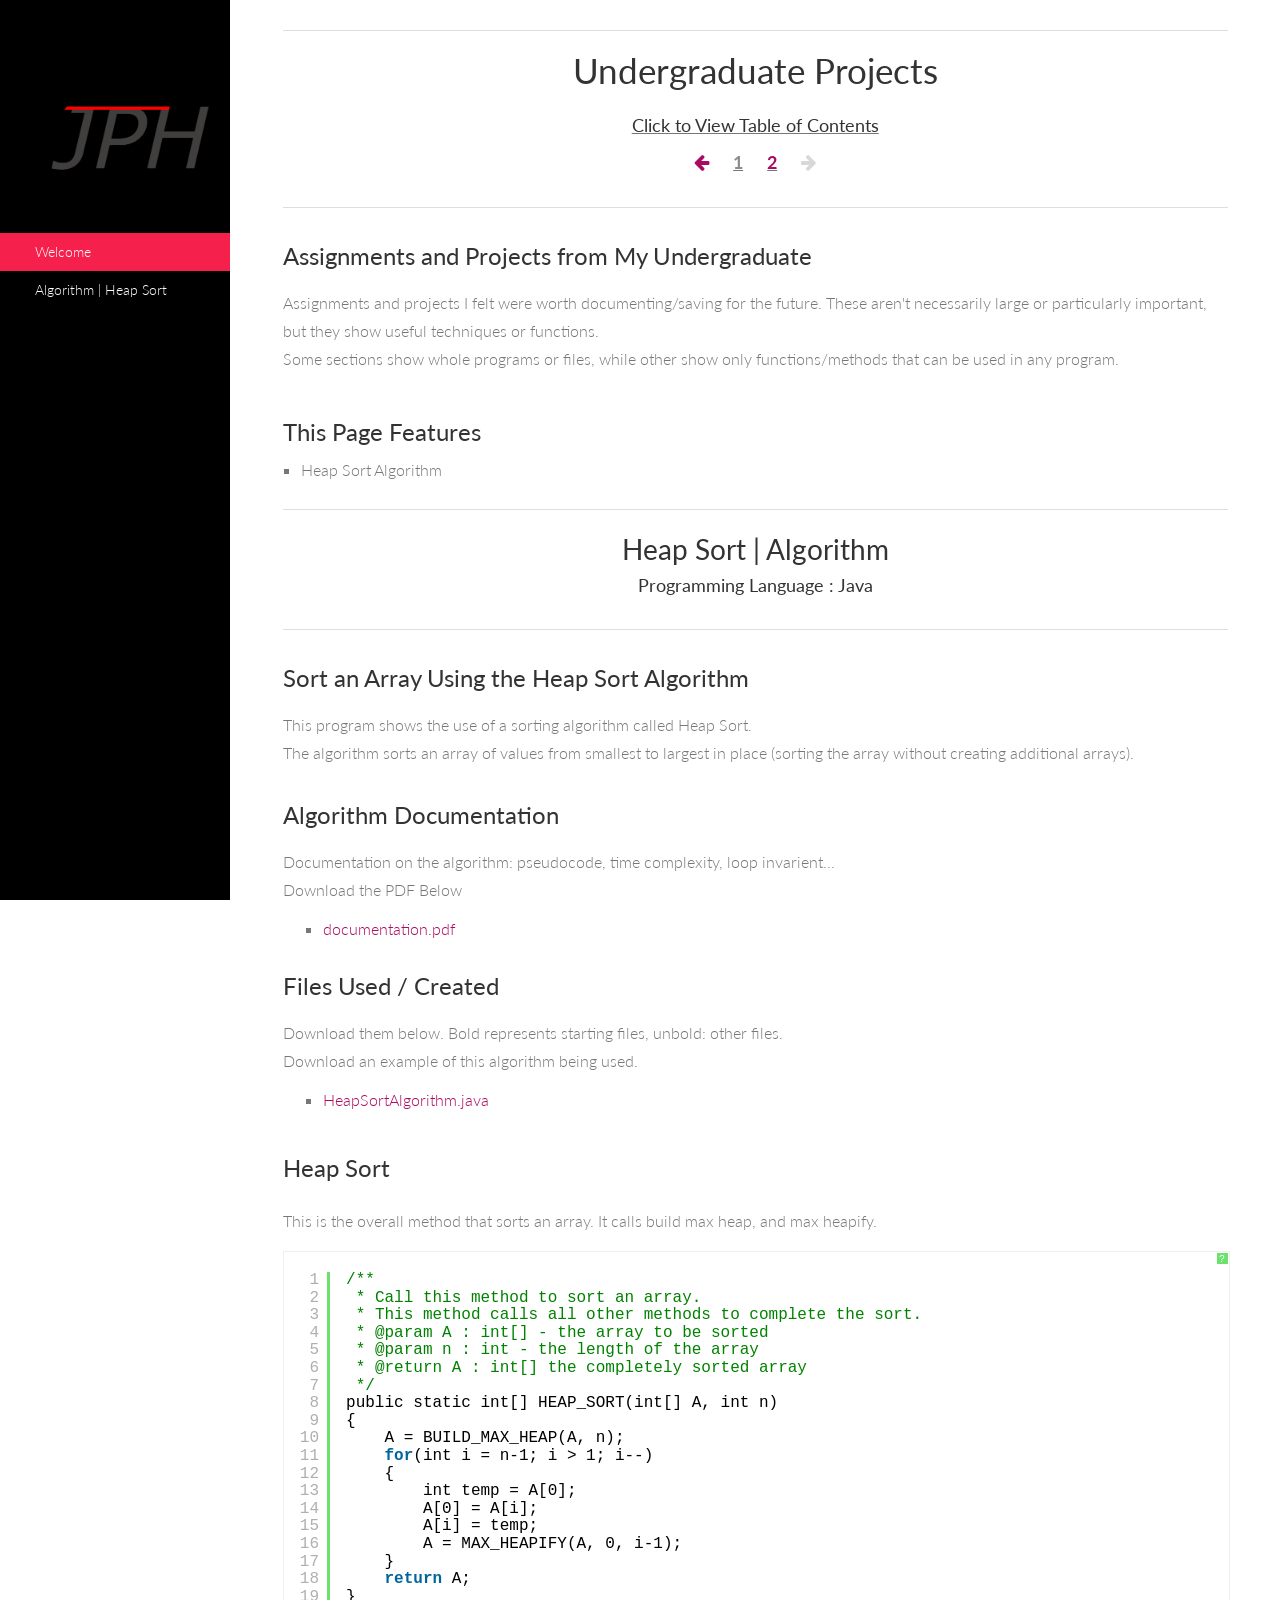
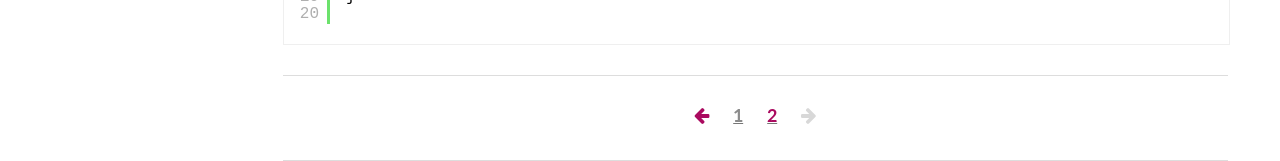
<file: computer-science-projects/undergraduate/projects-blank-file.html>
<!DOCTYPE html>
<!--[if lt IE 7]>      <html class="no-js lt-ie9 lt-ie8 lt-ie7"> <![endif]-->
<!--[if IE 7]>         <html class="no-js lt-ie9 lt-ie8"> <![endif]-->
<!--[if IE 8]>         <html class="no-js lt-ie9"> <![endif]-->
<!--[if gt IE 8]><!--> <html class="no-js"> <!--<![endif]-->
    <head>
        <meta charset="utf-8">
        <title>Undergraduate</title>
		<link href="../img/SCM_logo.png" rel="icon" type="image/x-icon" 
        <meta name="description" content="">
		<!-- Mobile Specific Meta -->
        <meta name="viewport" content="width=device-width, initial-scale=1">
        
        <!-- <link rel="shortcut icon" href="img/favicon.png"> -->
        
        <link href='http://fonts.googleapis.com/css?family=Lato:300,400,700' rel='stylesheet'>
        
        <!-- Syntax Highlighter -->
        <link rel="stylesheet" type="text/css" href="../syntax-highlighter/styles/shCore.css" media="all">
        <link rel="stylesheet" type="text/css" href="../syntax-highlighter/styles/shThemeDefault.css" media="all">
		
		<!-- Font Awesome CSS-->
        <link rel="stylesheet" href="../css/font-awesome.min.css">
        <!-- Normalize/Reset CSS-->
		<link rel="stylesheet" href="../css/normalize.min.css">
		<!-- Main CSS-->
        <link rel="stylesheet" href="../css/main.css">
		
    </head>
	
    <body id="welcome">
    
        <aside class="left-sidebar">
            <div class="logo">
                <a href="#welcome">
                    <img src="../img/SCM_logo.png" alt="">
                </a>
            </div>
            <nav class="left-nav">
                <ul id="nav">
                    <li class="current"><a href="#welcome">Welcome</a></li>
					<li><a href="#algorithm-heap-sort">Algorithm | Heap Sort</a></li>
                </ul>
            </nav>
        </aside>
		
		<div id="main-wrapper">
		    <div class="main-content">
		        <section id="welcome">
		            <div class="content-header">
		                <h1 class="big-title">Undergraduate Projects</h1>
						</br>
						<u><a target="_blank" href="university-undergraduate-contents.pdf"><h3>Click to View Table of Contents</h3></a></u>
						</br>
						<a class="" href="projects-1.html"><i class="fa fa-arrow-left"></i></a>
						<u><a class="not-page" href="projects-1.html">1</a></u>
						<u><a class="" href="#">2</a></u>
						<a class="dead-arrow" href="#"><i class="fa fa-arrow-right"></i></a>
		            </div>
		            <div class="welcome">
                        
                        <h2 class="twenty">Assignments and Projects from My Undergraduate</h2>

                        <p>Assignments and projects I felt were worth documenting/saving for the future. These aren't necessarily large or particularly important, but they show useful techniques or functions.</p>

                        <p>Some sections show whole programs or files, while other show only functions/methods that can be used in any program.</p>
		            </div>
		            
		            <div class="features">
		                <h2 class="twenty">This Page Features</h2>
		                
		                <ul>
                            <li>Heap Sort Algorithm</li>
		                </ul>
		            </div>

		        </section>	        
				
				<section id="algorithm-heap-sort">
					<div class="content-header">
		                <h1>Heap Sort | Algorithm</h1>
						</br>
						<h3>Programming Language : Java</h3>
                    </div>
					<div class="welcome">                      
                        <h2 class="twenty">Sort an Array Using the Heap Sort Algorithm</h2>
						<p>This program shows the use of a sorting algorithm called Heap Sort.</p>
                        <p>The algorithm sorts an array of values from smallest to largest in place (sorting the array without creating additional arrays).</p>
		            </div>
					<div class="welcome">       
                        <h2 class="twenty">Algorithm Documentation</h2>
                        <p>Documentation on the algorithm: pseudocode, time complexity, loop invarient...</p>
						<p>Download the PDF Below</p>
		            </div>
					<div class="script-source">
		                <ul>
		                    <li><a href="project-files/heap-sort-algorithm/documentation.pdf" download>documentation.pdf</a></li>
		                </ul>
		            </div>
					<div class="welcome">       
                        <h2 class="twenty">Files Used / Created</h2>
                        <p>Download them below. Bold represents starting files, unbold: other files.</p>
						<p>Download an example of this algorithm being used.</p>
		            </div>
					<div class="script-source">
		                <ul>
		                    <li><a href="project-files/heap-sort-algorithm/HeapSortAlgorithm.java" download>HeapSortAlgorithm.java</a></li>
		                </ul>
		            </div>
					
					<h2 class="title">Heap Sort</h2>
		            <p class="fifteen">This is the overall method that sorts an array. It calls build max heap, and max heapify.</p>
		            <script type="syntaxhighlighter" class="brush: js">
					/**
					 * Call this method to sort an array. 
					 * This method calls all other methods to complete the sort.
					 * @param A : int[] - the array to be sorted
					 * @param n : int - the length of the array
					 * @return A : int[] the completely sorted array
					 */
					public static int[] HEAP_SORT(int[] A, int n)
					{
						A = BUILD_MAX_HEAP(A, n);
						for(int i = n-1; i > 1; i--)
						{
							int temp = A[0];
							A[0] = A[i];
							A[i] = temp;
							A = MAX_HEAPIFY(A, 0, i-1);
						}
						return A;
					}
		            </script>				
		        </section>


		        
		        <section id="end">
					<div class="content-header">
		                <a class="" href="projects-1.html"><i class="fa fa-arrow-left"></i></a>
						<u><a class="not-page" href="projects-1.html">1</a></u>
						<u><a class="" href="#">2</a></u>
						<a class="dead-arrow" href="#"><i class="fa fa-arrow-right"></i></a>
                    </div>
		        </section>
		    </div>
		</div>
		
		
		<!-- Essential JavaScript Libraries
		==============================================-->
        <script type="text/javascript" src="../js/jquery-1.11.0.min.js"></script>
        <script type="text/javascript" src="../js/jquery.nav.js"></script>
        <script type="text/javascript" src="../syntax-highlighter/scripts/shCore.js"></script> 
        <script type="text/javascript" src="../syntax-highlighter/scripts/shBrushXml.js"></script> 
        <script type="text/javascript" src="../syntax-highlighter/scripts/shBrushCss.js"></script> 
        <script type="text/javascript" src="../syntax-highlighter/scripts/shBrushJScript.js"></script> 
        <script type="text/javascript" src="../syntax-highlighter/scripts/shBrushPhp.js"></script> 
        <script type="text/javascript">
            SyntaxHighlighter.all()
        </script>
        <script type="text/javascript" src="../js/custom.js"></script>
		
    </body>
</html>
</file>
<file: computer-science-projects/projects-selection/style.css>
:root {
  --container-bg-color: #333;
  --left-bg-color: rgba(223, 39, 39, 0.7);
  --left-button-hover-color: rgba(161, 11, 11, 0.3);
  --right-bg-color: rgba(43, 43, 43, 0.8);
  --right-button-hover-color: rgba(92, 92, 92, 0.3);
  --hover-width: 55%;
  --other-width: 45%;
  --speed: 1000ms;
}

html, body {
  padding:0;
  margin:0;
  font-family: 'Franklin Gothic Medium', 'Arial Narrow', Arial, sans-serif;
  width: 100%;
  height: 100%;
  overflow-x: hidden;
}

h1 {
  font-size: 4rem;
  color: #fff;
  position: absolute;
  left: 50%;
  top: 20%;
  transform: translateX(-50%);
  white-space: nowrap;
}

.button {
  display: block;
  position: absolute;
  left: 50%;
  top: 40%;
  height: 2.5rem;
  padding-top: 1.3rem;
  width: 15rem;
  text-align: center;
  color: #fff;
  border: #fff solid 0.2rem;
  font-size: 1rem;
  font-weight: bold;
  text-transform: uppercase;
  text-decoration: none;
  transform: translateX(-50%);
}

.split.left .button:hover {
  background-color: var(--left-button-hover-color);
  border-color: var(--left-button-hover-color);
}

.split.right .button:hover {
  background-color: var(--right-button-hover-color);
  border-color: var(--right-button-hover-color);
}

.container {
  position: relative;
  width: 100%;
  height: 100%;
  background: var(--container-bg-color);
}

.split {
  position: absolute;
  width: 50%;
  height: 100%;
  overflow: hidden;
}

.split.left {
  left:0;
  background: url('http://assets.ce.columbia.edu/i/ce/intl/intl-fp@2x.jpg') center center no-repeat;
  background-size: cover;
}

.split.left:before {
  position:absolute;
  content: "";
  width: 100%;
  height: 100%;
  background: var(--left-bg-color);
}

.split.right {
  right:0;
  background: url('https://image.ibb.co/m3ZbRb/programmer.png') center center no-repeat;
  background-size: cover;
}

.split.right:before {
  position:absolute;
  content: "";
  width: 100%;
  height: 100%;
  background: var(--right-bg-color);
}

.split.left, .split.right, .split.right:before, .split.left:before {
  transition: var(--speed) all ease-in-out;
}

.hover-left .left {
  width: var(--hover-width);
}

.hover-left .right {
  width: var(--other-width);
}

.hover-left .right:before {
  z-index: 2;
}


.hover-right .right {
  width: var(--hover-width);
}

.hover-right .left {
  width: var(--other-width);
}

.hover-right .left:before {
  z-index: 2;
}

@media(max-width: 800px) {
  h1 {
    font-size: 2rem;
  }

  .button {
    width: 12rem;
  }
}

@media(max-height: 700px) {
  .button {
    top: 70%;
  }
}
</file>
<file: computer-science-projects/syntax-highlighter/styles/shCore.css>
/**
 * SyntaxHighlighter
 * http://alexgorbatchev.com/SyntaxHighlighter
 *
 * SyntaxHighlighter is donationware. If you are using it, please donate.
 * http://alexgorbatchev.com/SyntaxHighlighter/donate.html
 *
 * @version
 * 3.0.83 (July 02 2010)
 * 
 * @copyright
 * Copyright (C) 2004-2010 Alex Gorbatchev.
 *
 * @license
 * Dual licensed under the MIT and GPL licenses.
 */
.syntaxhighlighter a,
.syntaxhighlighter div,
.syntaxhighlighter code,
.syntaxhighlighter table,
.syntaxhighlighter table td,
.syntaxhighlighter table tr,
.syntaxhighlighter table tbody,
.syntaxhighlighter table thead,
.syntaxhighlighter table caption,
.syntaxhighlighter textarea {
  -moz-border-radius: 0 0 0 0 !important;
  -webkit-border-radius: 0 0 0 0 !important;
  background: none !important;
  border: 0 !important;
  bottom: auto !important;
  float: none !important;
  height: auto !important;
  left: auto !important;
  line-height: 1.1em !important;
  margin: 0 !important;
  outline: 0 !important;
  overflow: visible !important;
  padding: 0 !important;
  position: static !important;
  right: auto !important;
  text-align: left !important;
  top: auto !important;
  vertical-align: baseline !important;
  width: auto !important;
  box-sizing: content-box !important;
  font-family: "Consolas", "Bitstream Vera Sans Mono", "Courier New", Courier, monospace !important;
  font-weight: normal !important;
  font-style: normal !important;
  font-size: 1em !important;
  min-height: inherit !important;
  min-height: auto !important;
}

.syntaxhighlighter {
  width: 100% !important;
  margin: 1em 0 1em 0 !important;
  position: relative !important;
  overflow: auto !important;
  font-size: 1em !important;
}
.syntaxhighlighter.source {
  overflow: hidden !important;
}
.syntaxhighlighter .bold {
  font-weight: bold !important;
}
.syntaxhighlighter .italic {
  font-style: italic !important;
}
.syntaxhighlighter .line {
  white-space: pre !important;
}
.syntaxhighlighter table {
  width: 100% !important;
}
.syntaxhighlighter table caption {
  text-align: left !important;
  padding: .5em 0 0.5em 1em !important;
}
.syntaxhighlighter table td.code {
  width: 100% !important;
}
.syntaxhighlighter table td.code .container {
  position: relative !important;
}
.syntaxhighlighter table td.code .container textarea {
  box-sizing: border-box !important;
  position: absolute !important;
  left: 0 !important;
  top: 0 !important;
  width: 100% !important;
  height: 100% !important;
  border: none !important;
  background: white !important;
  padding-left: 1em !important;
  overflow: hidden !important;
  white-space: pre !important;
}
.syntaxhighlighter table td.gutter .line {
  text-align: right !important;
  padding: 0 0.5em 0 1em !important;
}
.syntaxhighlighter table td.code .line {
  padding: 0 1em !important;
}
.syntaxhighlighter.nogutter td.code .container textarea, .syntaxhighlighter.nogutter td.code .line {
  padding-left: 0em !important;
}
.syntaxhighlighter.show {
  display: block !important;
}
.syntaxhighlighter.collapsed table {
  display: none !important;
}
.syntaxhighlighter.collapsed .toolbar {
  padding: 0.1em 0.8em 0em 0.8em !important;
  font-size: 1em !important;
  position: static !important;
  width: auto !important;
  height: auto !important;
}
.syntaxhighlighter.collapsed .toolbar span {
  display: inline !important;
  margin-right: 1em !important;
}
.syntaxhighlighter.collapsed .toolbar span a {
  padding: 0 !important;
  display: none !important;
}
.syntaxhighlighter.collapsed .toolbar span a.expandSource {
  display: inline !important;
}
.syntaxhighlighter .toolbar {
  position: absolute !important;
  right: 1px !important;
  top: 1px !important;
  width: 11px !important;
  height: 11px !important;
  font-size: 10px !important;
  z-index: 10 !important;
}
.syntaxhighlighter .toolbar span.title {
  display: inline !important;
}
.syntaxhighlighter .toolbar a {
  display: block !important;
  text-align: center !important;
  text-decoration: none !important;
  padding-top: 1px !important;
}
.syntaxhighlighter .toolbar a.expandSource {
  display: none !important;
}
.syntaxhighlighter.ie {
  font-size: .9em !important;
  padding: 1px 0 1px 0 !important;
}
.syntaxhighlighter.ie .toolbar {
  line-height: 8px !important;
}
.syntaxhighlighter.ie .toolbar a {
  padding-top: 0px !important;
}
.syntaxhighlighter.printing .line.alt1 .content,
.syntaxhighlighter.printing .line.alt2 .content,
.syntaxhighlighter.printing .line.highlighted .number,
.syntaxhighlighter.printing .line.highlighted.alt1 .content,
.syntaxhighlighter.printing .line.highlighted.alt2 .content {
  background: none !important;
}
.syntaxhighlighter.printing .line .number {
  color: #bbbbbb !important;
}
.syntaxhighlighter.printing .line .content {
  color: black !important;
}
.syntaxhighlighter.printing .toolbar {
  display: none !important;
}
.syntaxhighlighter.printing a {
  text-decoration: none !important;
}
.syntaxhighlighter.printing .plain, .syntaxhighlighter.printing .plain a {
  color: black !important;
}
.syntaxhighlighter.printing .comments, .syntaxhighlighter.printing .comments a {
  color: #008200 !important;
}
.syntaxhighlighter.printing .string, .syntaxhighlighter.printing .string a {
  color: blue !important;
}
.syntaxhighlighter.printing .keyword {
  color: #006699 !important;
  font-weight: bold !important;
}
.syntaxhighlighter.printing .preprocessor {
  color: gray !important;
}
.syntaxhighlighter.printing .variable {
  color: #aa7700 !important;
}
.syntaxhighlighter.printing .value {
  color: #009900 !important;
}
.syntaxhighlighter.printing .functions {
  color: #ff1493 !important;
}
.syntaxhighlighter.printing .constants {
  color: #0066cc !important;
}
.syntaxhighlighter.printing .script {
  font-weight: bold !important;
}
.syntaxhighlighter.printing .color1, .syntaxhighlighter.printing .color1 a {
  color: gray !important;
}
.syntaxhighlighter.printing .color2, .syntaxhighlighter.printing .color2 a {
  color: #ff1493 !important;
}
.syntaxhighlighter.printing .color3, .syntaxhighlighter.printing .color3 a {
  color: red !important;
}
.syntaxhighlighter.printing .break, .syntaxhighlighter.printing .break a {
  color: black !important;
}
</file>
<file: computer-science-projects/syntax-highlighter/styles/shThemeDefault.css>
/**
 * SyntaxHighlighter
 * http://alexgorbatchev.com/SyntaxHighlighter
 *
 * SyntaxHighlighter is donationware. If you are using it, please donate.
 * http://alexgorbatchev.com/SyntaxHighlighter/donate.html
 *
 * @version
 * 3.0.83 (July 02 2010)
 * 
 * @copyright
 * Copyright (C) 2004-2010 Alex Gorbatchev.
 *
 * @license
 * Dual licensed under the MIT and GPL licenses.
 */
.syntaxhighlighter {
  background-color: white !important;
  max-height:450px;
}
.syntaxhighlighter .line.alt1 {
  background-color: white !important;
}
.syntaxhighlighter .line.alt2 {
  background-color: white !important;
}
.syntaxhighlighter .line.highlighted.alt1, .syntaxhighlighter .line.highlighted.alt2 {
  background-color: #e0e0e0 !important;
}
.syntaxhighlighter .line.highlighted.number {
  color: black !important;
}
.syntaxhighlighter table caption {
  color: black !important;
}
.syntaxhighlighter .gutter {
  color: #afafaf !important;
}
.syntaxhighlighter .gutter .line {
  border-right: 3px solid #6ce26c !important;
}
.syntaxhighlighter .gutter .line.highlighted {
  background-color: #6ce26c !important;
  color: white !important;
}
.syntaxhighlighter.printing .line .content {
  border: none !important;
}
.syntaxhighlighter.collapsed {
  overflow: visible !important;
}
.syntaxhighlighter.collapsed .toolbar {
  color: blue !important;
  background: white !important;
  border: 1px solid #6ce26c !important;
}
.syntaxhighlighter.collapsed .toolbar a {
  color: blue !important;
}
.syntaxhighlighter.collapsed .toolbar a:hover {
  color: red !important;
}
.syntaxhighlighter .toolbar {
  color: white !important;
  background: #6ce26c !important;
  border: none !important;
}
.syntaxhighlighter .toolbar a {
  color: white !important;
}
.syntaxhighlighter .toolbar a:hover {
  color: black !important;
}
.syntaxhighlighter .plain, .syntaxhighlighter .plain a {
  color: black !important;
}
.syntaxhighlighter .comments, .syntaxhighlighter .comments a {
  color: #008200 !important;
}
.syntaxhighlighter .string, .syntaxhighlighter .string a {
  color: blue !important;
}
.syntaxhighlighter .keyword {
  color: #006699 !important;
}
.syntaxhighlighter .preprocessor {
  color: gray !important;
}
.syntaxhighlighter .variable {
  color: #aa7700 !important;
}
.syntaxhighlighter .value {
  color: #009900 !important;
}
.syntaxhighlighter .functions {
  color: #ff1493 !important;
}
.syntaxhighlighter .constants {
  color: #0066cc !important;
}
.syntaxhighlighter .script {
  font-weight: bold !important;
  color: #006699 !important;
  background-color: none !important;
}
.syntaxhighlighter .color1, .syntaxhighlighter .color1 a {
  color: gray !important;
}
.syntaxhighlighter .color2, .syntaxhighlighter .color2 a {
  color: #ff1493 !important;
}
.syntaxhighlighter .color3, .syntaxhighlighter .color3 a {
  color: red !important;
}

.syntaxhighlighter .keyword {
  font-weight: bold !important;
}
</file>
<file: computer-science-projects/css/main.css>
.big-title {
	font-size: 35px;
}

.dead-arrow {
	color: #d8d8d8;
}

.not-page {
	color: #8c8c8c;
}

.addSpace {
	margin: -10px;
}

body{
	background-color:#FFF;
    font-family: "Lato", sans-serif;
    font-weight: 300;
	font-size:16px;
	line-height:18px;
	color:#777;
}

p{
	margin:0;
}

a {
    color: #aa0a5f;
}

a, a:hover, a:focus{
	text-decoration: none;
	outline: 0;
}
h1, h2, h3,
h4, h5, h6 {
    color: #333;
	margin:0;
    font-weight: normal;
}

h1 { font-size: 28px;}
h2 { font-size: 24px;}
h3 { font-size: 18px;}
h5 { font-size: 16px;}
h6 { font-size: 14px;}

strong {
  letter-s;;Dacing: 1px;
}

code {
  background-color: #ddd;
  border-radius: 3px;
  color: #000;
  font-size: 85%;
  margin: 0;
  padding: 5px 10px;
}

code a {
    color: #333;
}

code a:hover {
    text-decoration: underline;
}

section p {
  line-height: 28px;
}

.clearfix:before,
.clearfix:after {
    content: " ";
    display: table;
}
.clearfix:after {
    clear: both;
}
.clearfix {
    *zoom: 1;
}

.tan {
  margin-bottom: 10px;
}

.fifteen{
    margin-bottom: 15px;
}

.twenty{
    margin-bottom: 20px;
}

.center {
    text-align: center;
}

.title {
    margin: 50px 0 30px;
}

.syntaxhighlighter {
    border: 1px solid #efefef;
    max-height: 100% !important;
    padding: 20px 0;
}


.main-content section {
  margin: 0 5%;
}


.left-sidebar {
    background-color: #000;
    float: left;
    min-height: 100%;
    position: fixed;
    width: 18%;
}

.logo {
    padding-bottom: 30px;
    padding-left: 30px;
    padding-top: 70px;
}

.logo img {
	max-height: 200px;
	max-width: 200px;
}

.left-nav ul {
    margin: 0;
    padding: 0;
    font-size: 14px;
}

.indent {
	margin-left: 35px;
}

.left-nav ul li a {
    color: #fff;
    display: block;
    padding: 10px 35px;
    -webkit-transition: all 0.3s ease-in 0s;
       -moz-transition: all 0.3s ease-in 0s;
        -ms-transition: all 0.3s ease-in 0s;
         -o-transition: all 0.3s ease-in 0s;
            transition: all 0.3s ease-in 0s;
}

.left-nav ul li a:hover, .left-nav ul li .current {
    background-color: #f5204b;
    color: #fff;
}


#main-wrapper {
    float: left;
    margin-left: 18%;
    width: 82%;
}

.content-header {
    border-bottom: 1px solid #ddd;
    border-top: 1px solid #ddd;
    margin-top: 30px;
    padding: 30px 0 35px;
    text-align: center;
}

.content-header a {
	font-size: 18px;
	font-weight: bold;
	padding-left: 10px;
	padding-right: 10px;
}

.welcome {
    font-size: 16px;
    line-height: 26px;
    margin: 35px auto 0;
}

.features {
    margin-top: 50px;
}

.features ul li {
    list-style: square outside none;
    margin-bottom: 15px;
}

.features > ul {
    padding-left: 18px;
}

.author {
    border-bottom: 1px solid #ddd;
    border-top: 1px solid #ddd;
    margin-top: 50px;
    padding: 30px 0;
}

.author-info {
    font-size: 18px;
    line-height: 28px;
    margin: 0 auto;
    width: 50%;
}

.section-content {
    font-size: 16px;
    line-height: 25px;
}

.section-content li {
    margin-bottom: 15px;
}

.section-content a:hover {
    text-decoration: underline;
}

.script-source li {
    list-style: square outside none;
    margin-bottom: 10px;
}

#twitter-feed li,
#flickr li {
    line-height: 25px;
    margin-bottom: 10px;
}

#twitter-feed img {
    border: 1px solid #ddd;
    box-shadow: 2px 3px 3px #ddd;
    height: auto;
    margin-top: 10px;
    max-width: 100%;
}
</file>
